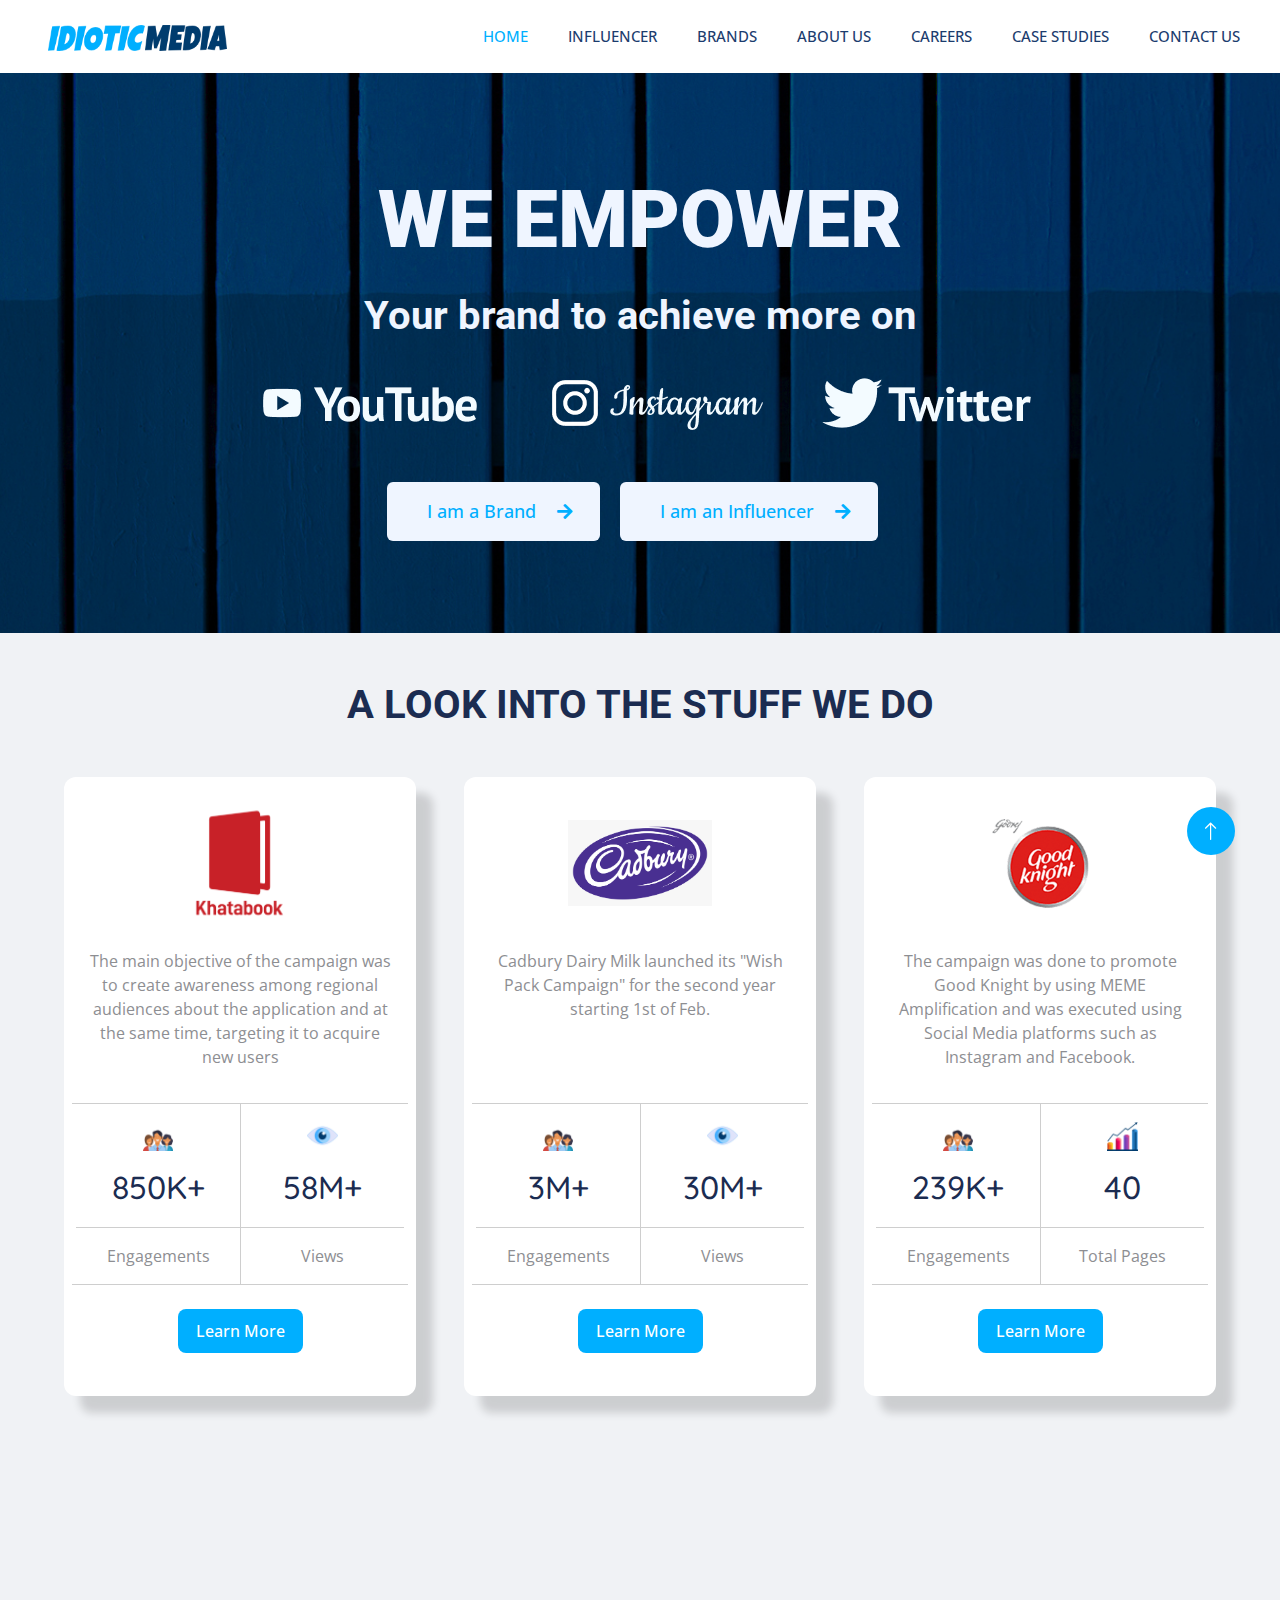
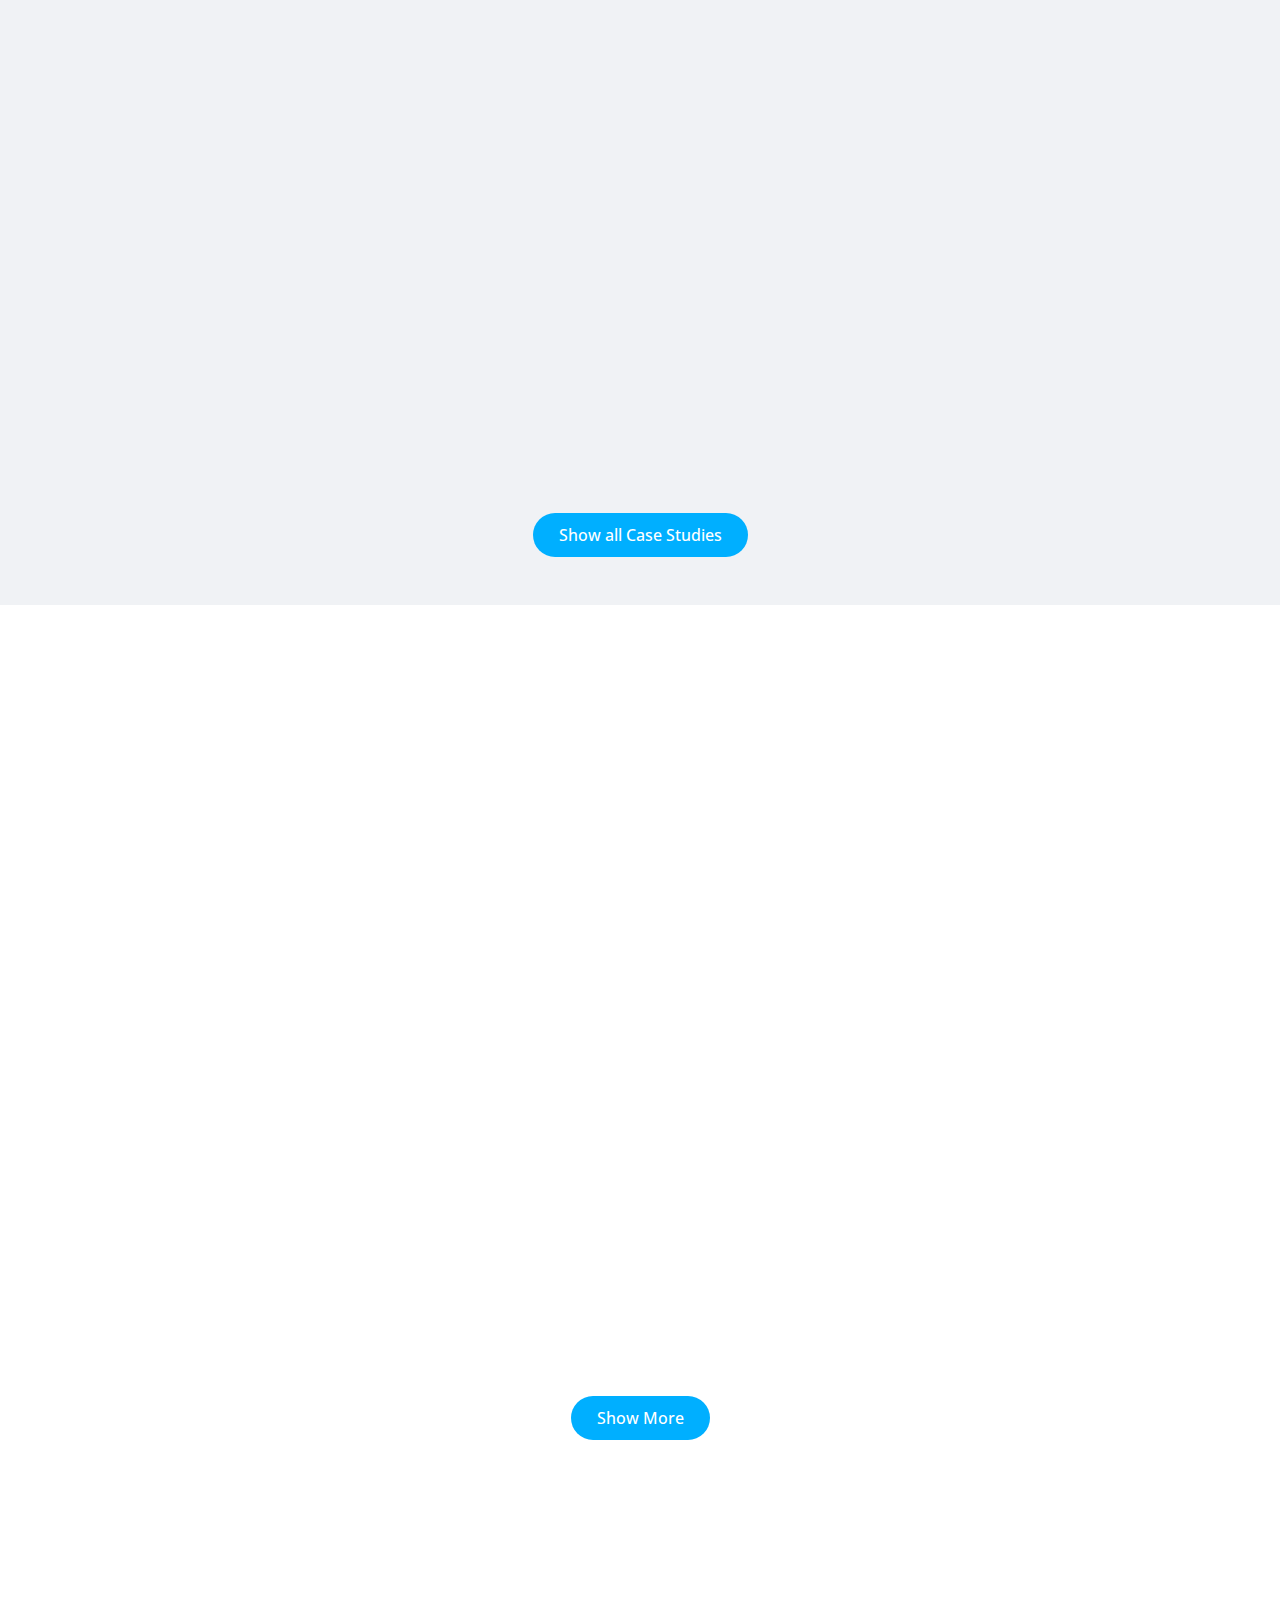
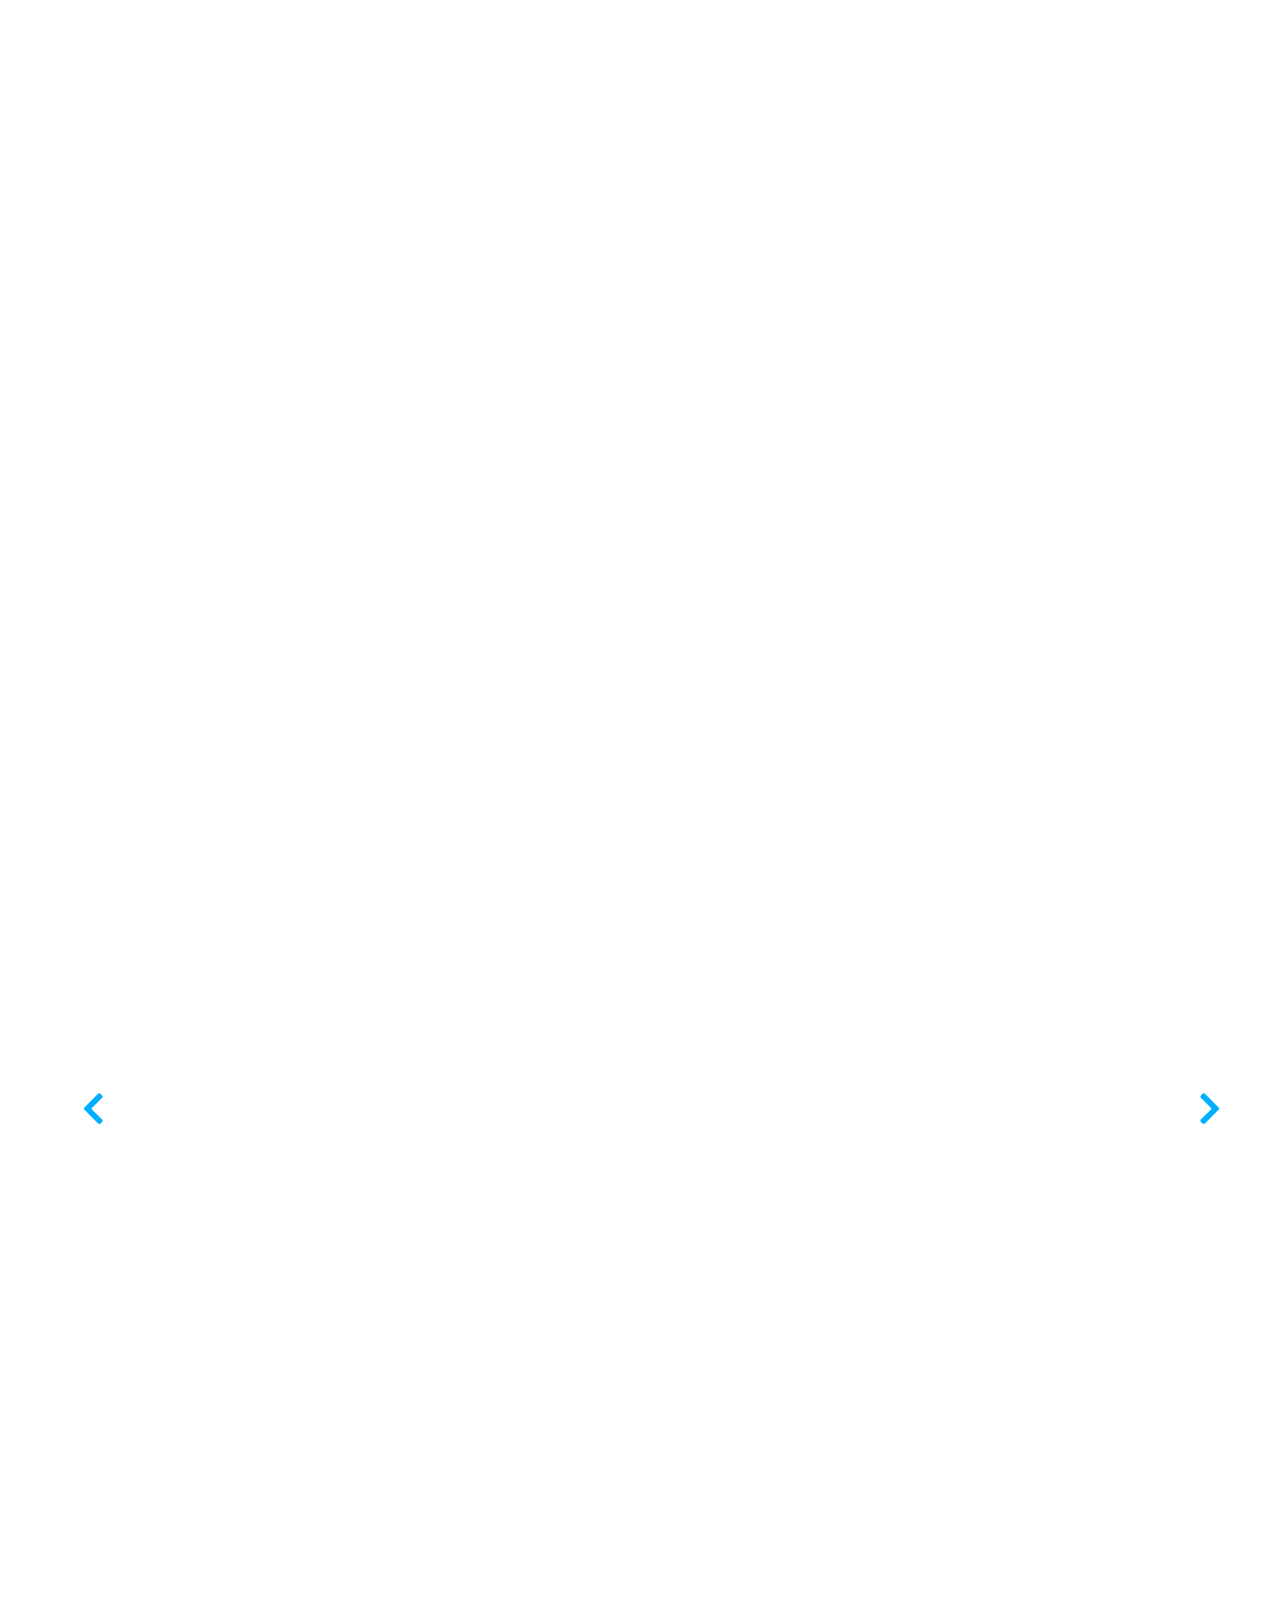
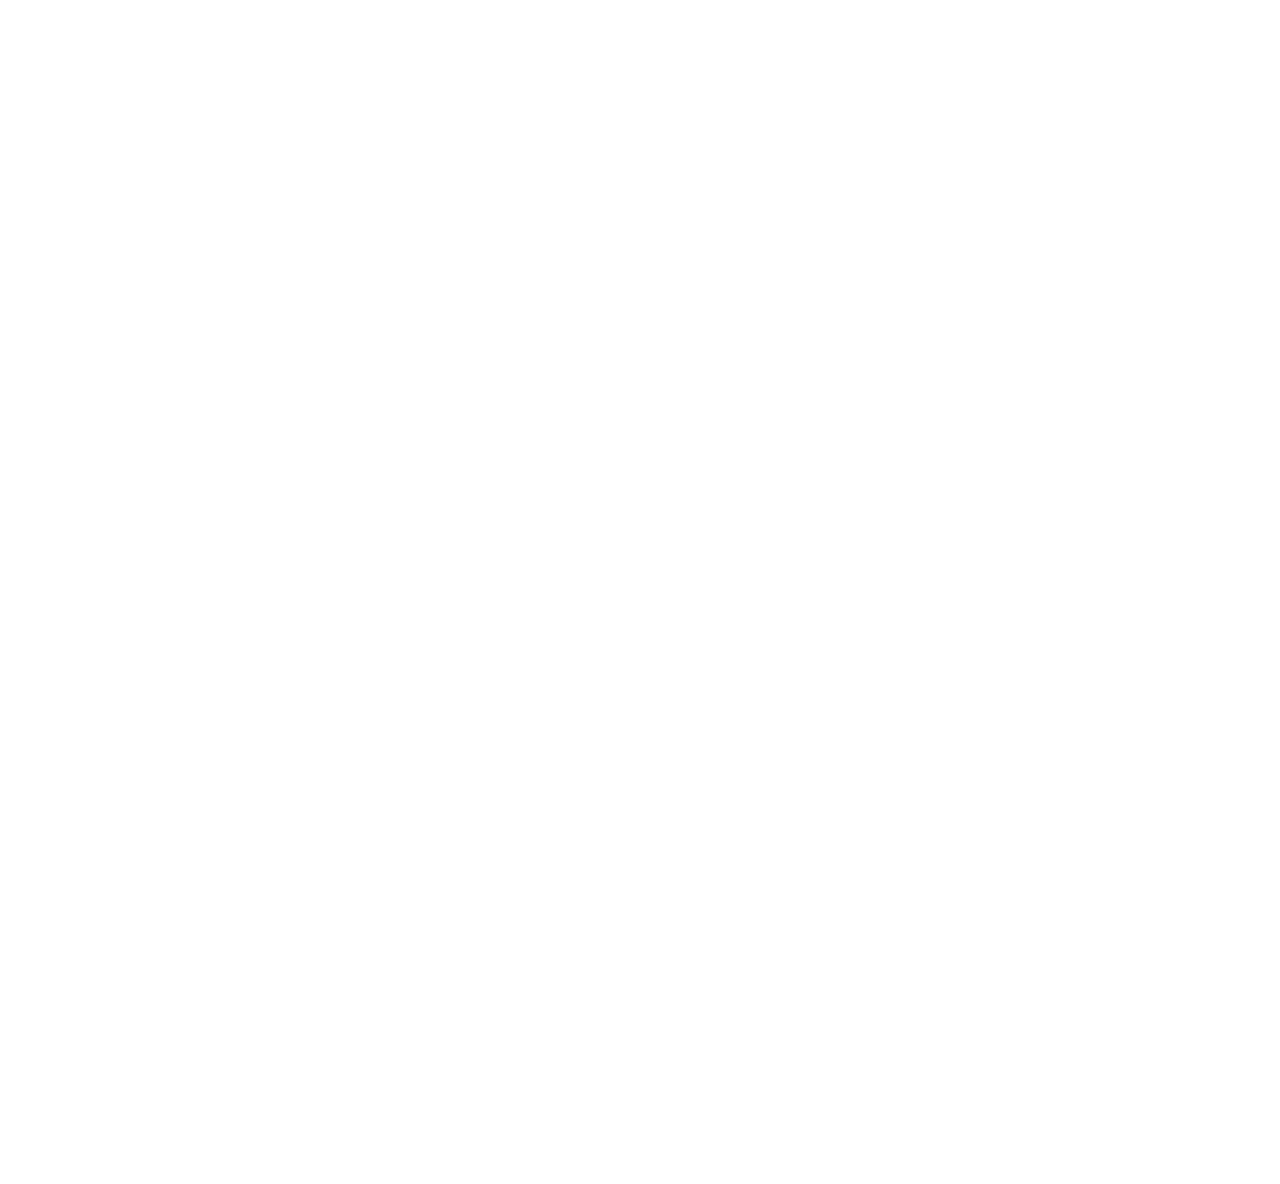
<file: index.html>
<!DOCTYPE html>
<html lang="en">

<head>
    <meta charset="utf-8">
    <title>Idiotic Media</title>
    <meta content="width=device-width, initial-scale=1.0" name="viewport">
    <meta content="" name="keywords">
    <meta content="" name="description">
    
    <!-- Favicon -->
    <link href="img/logo/title-icon.png" rel="icon">
    
    <!-- Google Web Fonts -->
    <link rel="preconnect" href="https://fonts.googleapis.com">
    <link rel="preconnect" href="https://fonts.gstatic.com" crossorigin>
    <link href="https://fonts.googleapis.com/css2?family=Open+Sans:wght@400;500&family=Roboto:wght@500;700;900&display=swap" rel="stylesheet"> 
    <link rel="preconnect" href="https://fonts.gstatic.com" crossorigin>
    <link href="https://fonts.googleapis.com/css2?family=Quicksand:wght@500&display=swap" rel="stylesheet">
    
    <!-- Icon Font Stylesheet -->
    <link href="https://cdnjs.cloudflare.com/ajax/libs/font-awesome/5.10.0/css/all.min.css" rel="stylesheet">
    <link href="https://cdn.jsdelivr.net/npm/bootstrap-icons@1.4.1/font/bootstrap-icons.css" rel="stylesheet">
    
    <!-- Libraries Stylesheet -->
    <link href="lib/animate/animate.min.css" rel="stylesheet">
    <link href="lib/owlcarousel/assets/owl.carousel.min.css" rel="stylesheet">
    <link href="lib/tempusdominus/css/tempusdominus-bootstrap-4.min.css" rel="stylesheet" />
    <link href="lib/slick/slick.css" rel="stylesheet" type="text/css" />
    <link href="lib/slick/slick-theme.css" type="text/css" />
    
    <!-- Customized Bootstrap Stylesheet -->
    <link href="css/bootstrap.min.css" rel="stylesheet">
    
    <!-- Template Stylesheet -->
    <link href="css/style.css" rel="stylesheet">
</head>

<body>
    <!-- Spinner Start -->
    <div id="spinner" class="show bg-white position-fixed translate-middle w-100 vh-100 top-50 start-50 d-flex align-items-center justify-content-center">
        <div class="spinner-grow text-primary" style="width: 3rem; height: 3rem;" role="status">
            <span class="sr-only">Loading...</span>
        </div>
    </div>
    <!-- Spinner End -->
    
    <!-- Navbar Start -->
    <nav class="navbar navbar-expand-lg bg-white navbar-light sticky-top py-3 py-lg-0 wow fadeIn" data-wow-delay="0.1s">
        <div class="d-flex flex-nowrap w-100">
            <a href="index.html" class="navbar-brand ps-4 px-lg-5">
                <img src="./img/logo/idiotic.png">
            </a>
            <button type="button" class="navbar-toggler ms-auto me-4" data-bs-toggle="collapse" data-bs-target="#navbarCollapse">
                <span class="navbar-toggler-icon"></span>
            </button>
        </div>
        <div class="collapse navbar-collapse" id="navbarCollapse">
            <div class="navbar-nav ms-auto p-4 p-lg-0">
                <a href="index.html" class="nav-item nav-link active">home</a>
                <a href="influencer.html" class="nav-item nav-link">influencer</a>
                <a href="brands.html" class="nav-item nav-link">brands</a>
                <a href="aboutus.html" class="nav-item nav-link">about us</a>
                <a href="careers.html" class="nav-item nav-link">careers</a>
                <a href="case-studies.html" class="nav-item nav-link">case studies</a>
                <a href="contact.html" class="nav-item nav-link">contact us</a>
            </div>
        </div>
    </nav>
    <!-- Navbar End -->
    
    
    <!-- Header Start -->
    <div class="container-fluid header wow fadeIn p-0" data-wow-delay="0.1s">
        <div class="container text-center">
            <h1 class="display-1 text-light text-uppercase wow fadeInUp my-4" data-wow-delay="0.2s">
                we empower
            </h1>
            <h3 class="text-light wow fadeInUp my-4 fs-banner" data-wow-delay="0.3s">
                Your brand to achieve more on 
            </h3>
            <div class="text-light my-4">
                <img src="./img/banner/youtube.png" class="img-responsive wow fadeIn me-lg-5" data-wow-delay="0.5s">
                <img src="./img/banner/instagram.png" class="img-responsive wow fadeIn me-lg-5" data-wow-delay="0.5s">
                <img src="./img/banner/twitter.png" class="img-responsive wow fadeIn" data-wow-delay="0.5s">
            </div>
            <div class="banner-buttons py-3">
                <a href="contact.html" class="banner-btn btn-light mb-sm-0 mb-3">
                    I am a Brand
                    <i class="fas fa-arrow-right ms-3"></i>
                </a>
                <a href="contact.html" class="banner-btn btn-light">
                    I am an Influencer
                    <i class="fas fa-arrow-right ms-3"></i>
                </a>
            </div>
        </div>
    </div>
    <!-- Header End -->
    
    <!-- Case Studies Showcase -->
    <div class="container-fluid bground-light py-5">
        <div class="wow fadeIn mx-md-4 mb-5 text-center" data-wow-delay="0.1s">
            <!-- <p class="d-inline-block border rounded-pill py-1 px-4">Case Studies</p> -->
            <h1 class="text-uppercase mb-5">a look into the stuff we do</h1>
        </div>
        <div class="brands-showcase d-flex flex-wrap justify-content-center gap-5 mb-5">
            <div class="case-study-card-container wow fadeInUp" data-wow-delay="0.3s">
                <!-- logo -->
                <div class="brand-img-container mx-auto mb-3">
                    <img src="./img/brands/like.png" alt="" class="img-fluid">
                </div>
                <!-- objective -->
                <div class="brand-objective-container mb-4 px-3">
                    <p class="text-center mb-0">
                        The main objective of the campaign was to create awareness among regional audiences about the application and at the same time, targeting it to acquire new users
                    </p>
                </div>
                <!-- insights -->
                <div class="brands-insights-container px-3 mb-4">
                    <div class="row text-center align-items-center bottom-border">
                        <div class="col-6 py-3">
                            <img src="./img/icons/man.png" class="brand-card-icon">
                            <p class="impressions-value-txt text-dark mb-0">850K+</p>
                        </div>
                        <div class="col-6 py-3 left-border">
                            <img src="./img/icons/view.png" class="brand-card-icon">
                            <p class="impressions-value-txt text-dark mb-0">58M+</p>
                        </div>
                    </div>
                    <div class="row text-center align-items-center">
                        <div class="col-6 py-3">
                            <p class="mb-0 brand-card-txt">Engagements</p>
                        </div>
                        <div class="col-6 py-3 left-border">
                            <p class="mb-0 brand-card-txt">Views</p>
                        </div>
                    </div>
                </div>
                <!-- button -->
                <div class="text-center">
                    <a href="" class="btn btn-primary-bg rounded-1 py-2 px-3" data-bs-target="#casestudyDetailModal" data-bs-toggle="modal">Learn More</a>
                </div>
            </div>
            <div class="case-study-card-container wow fadeInUp" data-wow-delay="0.3s">
                <!-- logo -->
                <div class="brand-img-container mx-auto mb-3">
                    <img src="./img/brands/cadbury.png" alt="" class="img-fluid">
                </div>
                <!-- objective -->
                <div class="brand-objective-container mb-4 px-3">
                    <p class="text-center mb-0">
                        Cadbury Dairy Milk launched its "Wish Pack Campaign" for the second year starting 1st of Feb.
                    </p>
                </div>
                <!-- insights -->
                <div class="brands-insights-container px-3 mb-4">
                    <div class="row text-center align-items-center bottom-border">
                        <div class="col-6 py-3">
                            <img src="./img/icons/man.png" class="brand-card-icon">
                            <p class="impressions-value-txt text-dark mb-0">3M+</p>
                        </div>
                        <div class="col-6 py-3 left-border">
                            <img src="./img/icons/view.png" class="brand-card-icon">
                            <p class="impressions-value-txt text-dark mb-0">30M+</p>
                        </div>
                    </div>
                    <div class="row text-center align-items-center">
                        <div class="col-6 py-3">
                            <p class="mb-0 brand-card-txt">Engagements</p>
                        </div>
                        <div class="col-6 py-3 left-border">
                            <p class="mb-0 brand-card-txt">Views</p>
                        </div>
                    </div>
                </div>
                <!-- button -->
                <div class="text-center">
                    <a href="" class="btn btn-primary-bg rounded-1 py-2 px-3" data-bs-target="#casestudyDetailModal" data-bs-toggle="modal">Learn More</a>
                </div>
            </div>
            <div class="case-study-card-container wow fadeInUp" data-wow-delay="0.3s">
                <!-- logo -->
                <div class="brand-img-container mx-auto mb-3">
                    <img src="./img/brands/goodknight.png" alt="" class="img-fluid">
                </div>
                <!-- objective -->
                <div class="brand-objective-container mb-4 px-3">
                    <p class="text-center mb-0">
                        The campaign was done to promote Good Knight by using MEME Amplification and was executed using Social Media platforms such as Instagram and Facebook.
                    </p>
                </div>
                <!-- insights -->
                <div class="brands-insights-container px-3 mb-4">
                    <div class="row text-center align-items-center bottom-border">
                        <div class="col-6 py-3">
                            <img src="./img/icons/man.png" class="brand-card-icon">
                            <p class="impressions-value-txt text-dark mb-0">239K+</p>
                        </div>
                        <div class="col-6 py-3 left-border">
                            <img src="./img/icons/stats.png" class="brand-card-icon">
                            <p class="impressions-value-txt text-dark mb-0">40</p>
                        </div>
                    </div>
                    <div class="row text-center align-items-center">
                        <div class="col-6 py-3">
                            <p class="mb-0 brand-card-txt">Engagements</p>
                        </div>
                        <div class="col-6 py-3 left-border">
                            <p class="mb-0 brand-card-txt">Total Pages</p>
                        </div>
                    </div>
                </div>
                <!-- button -->
                <div class="text-center">
                    <a href="" class="btn btn-primary-bg rounded-1 py-2 px-3" data-bs-target="#casestudyDetailModal" data-bs-toggle="modal">Learn More</a>
                </div>
            </div>
            <div class="case-study-card-container wow fadeInUp" data-wow-delay="0.4s">
                <!-- logo -->
                <div class="brand-img-container mx-auto mb-3">
                    <img src="./img/brands/storytel.png" alt="" class="img-fluid">
                </div>
                <!-- objective -->
                <div class="brand-objective-container mb-4 px-3">
                    <p class="text-center mb-0">
                        The campaign was executed on Instagram using 30 Meme handles and a total of 100+ Memes were posted to promote Storytel's audiobooks collection.
                    </p>
                </div>
                <!-- insights -->
                <div class="brands-insights-container px-3 mb-4">
                    <div class="row text-center align-items-center bottom-border">
                        <div class="col-6 py-3">
                            <img src="./img/icons/man.png" class="brand-card-icon">
                            <p class="impressions-value-txt text-dark mb-0">500K+</p>
                        </div>
                        <div class="col-6 py-3 left-border">
                            <img src="./img/icons/stats.png" class="brand-card-icon">
                            <p class="impressions-value-txt text-dark mb-0">30</p>
                        </div>
                    </div>
                    <div class="row text-center align-items-center">
                        <div class="col-6 py-3">
                            <p class="mb-0 brand-card-txt">Engagements</p>
                        </div>
                        <div class="col-6 py-3 left-border">
                            <p class="mb-0 brand-card-txt">Total Pages</p>
                        </div>
                    </div>
                </div>
                <!-- button -->
                <div class="text-center mb-5">
                    <a href="" class="btn btn-primary-bg rounded-1 py-2 px-3" data-bs-target="#casestudyDetailModal" data-bs-toggle="modal">Learn More</a>
                </div>
            </div>
            <div class="case-study-card-container wow fadeInUp" data-wow-delay="0.3s">
                <!-- logo -->
                <div class="brand-img-container mx-auto mb-3">
                    <img src="./img/brands/helo.png" alt="" class="img-fluid">
                </div>
                <!-- objective -->
                <div class="brand-objective-container mb-4 px-3">
                    <p class="text-center mb-0">
                        Content for S Level Celebs, Food & Humour on Helo were provided, following which 
                        the content pieces were curated with additional text and a CTA.
                    </p>
                </div>
                <!-- insights -->
                <div class="brands-insights-container px-3 mb-4">
                    <div class="row text-center align-items-center bottom-border">
                        <div class="col-6 py-3">
                            <img src="./img/icons/man.png" class="brand-card-icon">
                            <p class="impressions-value-txt text-dark mb-0">3.5M+</p>
                        </div>
                        <div class="col-6 py-3 left-border">
                            <img src="./img/icons/view.png" class="brand-card-icon">
                            <p class="impressions-value-txt text-dark mb-0">112M+</p>
                        </div>
                    </div>
                    <div class="row text-center align-items-center">
                        <div class="col-6 py-3">
                            <p class="mb-0 brand-card-txt">Engagements</p>
                        </div>
                        <div class="col-6 py-3 left-border">
                            <p class="mb-0 brand-card-txt">Views</p>
                        </div>
                    </div>
                </div>
                <!-- button -->
                <div class="text-center">
                    <a href="" class="btn btn-primary-bg rounded-1 py-2 px-3" data-bs-target="#casestudyDetailModal" data-bs-toggle="modal">Learn More</a>
                </div>
            </div>
            <div class="case-study-card-container wow fadeInUp" data-wow-delay="0.3s">
                <!-- logo -->
                <div class="brand-img-container mx-auto mb-3">
                    <img src="./img/brands/dineout.png" alt="" class="img-fluid">
                </div>
                <!-- objective -->
                <div class="brand-objective-container mb-4 px-3">
                    <p class="text-center mb-0">
                        The objective of the campaign was to bring to light #FEARNOBILL through 
                        exemplary songs and prominent film dialogues.
                    </p>
                </div>
                <!-- insights -->
                <div class="brands-insights-container px-3 mb-4">
                    <div class="row text-center align-items-center bottom-border">
                        <div class="col-6 py-3">
                            <img src="./img/icons/man.png" class="brand-card-icon">
                            <p class="impressions-value-txt text-dark mb-0">700K+</p>
                        </div>
                        <div class="col-6 py-3 left-border">
                            <img src="./img/icons/stats.png" class="brand-card-icon">
                            <p class="impressions-value-txt text-dark mb-0">50</p>
                        </div>
                    </div>
                    <div class="row text-center align-items-center">
                        <div class="col-6 py-3">
                            <p class="mb-0 brand-card-txt">Engagements</p>
                        </div>
                        <div class="col-6 py-3 left-border">
                            <p class="mb-0 brand-card-txt">Total Pages</p>
                        </div>
                    </div>
                </div>
                <!-- button -->
                <div class="text-center">
                    <a href="" class="btn btn-primary-bg rounded-1 py-2 px-3" data-bs-target="#casestudyDetailModal" data-bs-toggle="modal">Learn More</a>
                </div>
            </div>
        </div>
        <div class="text-center">
            <a class="btn btn-primary-bg rounded-pill py-2 px-4 mt-3" href="">Show all Case Studies</a>
        </div>
    </div>
    <!-- Case Studies Showcase End -->
    
    <!-- Brands Showcase Start -->
    <div class="container-xxl py-5">
        <div class="wow fadeIn mx-md-4 text-center" data-wow-delay="0.1s">
            <!-- <p class="d-inline-block border rounded-pill py-1 px-4">Our Work</p> -->
            <h1 class="text-uppercase mb-4">who we work with</h1>
            <p>We don't work for Brands, We work with them</p>
        </div>
        <div class="container">
            <div class="row">
                <!-- first six brands -->
                <div class="col-6 col-sm-4 col-md-2 brand-image-container wow fadeIn" data-wow-delay="0.2s">
                    <img src="./img/brands/airtel.jpg" alt=""/>
                </div>
                <div class="col-6 col-sm-4 col-md-2 brand-image-container wow fadeIn" data-wow-delay="0.2s">
                    <img src="./img/brands/bingo.png" alt=""/>
                </div>
                <div class="col-6 col-sm-4 col-md-2 brand-image-container wow fadeIn" data-wow-delay="0.2s">
                    <img src="./img/brands/bulbultv.png" alt=""/>
                </div>
                <div class="col-6 col-sm-4 col-md-2 brand-image-container wow fadeIn" data-wow-delay="0.2s">
                    <img src="./img/brands/burgerking.png" alt=""/>
                </div>
                <div class="col-6 col-sm-4 col-md-2 brand-image-container wow fadeIn" data-wow-delay="0.2s">
                    <img src="./img/brands/etmoney.png" alt=""/>
                </div>
                <div class="col-6 col-sm-4 col-md-2 brand-image-container wow fadeIn" data-wow-delay="0.2s">
                    <img src="./img/brands/dominos.png" alt=""/>
                </div>
                
                <!-- second six brands -->
                <div class="col-6 col-sm-4 col-md-2 brand-image-container wow fadeIn" data-wow-delay="0.3s">
                    <img src="./img/brands/sharechat.png" alt=""/>
                </div>
                <div class="col-6 col-sm-4 col-md-2 brand-image-container wow fadeIn" data-wow-delay="0.3s">
                    <img src="./img/brands/flipkart.png" alt=""/>
                </div>
                <div class="col-6 col-sm-4 col-md-2 brand-image-container wow fadeIn" data-wow-delay="0.3s">
                    <img src="./img/brands/fox.png" alt=""/>
                </div>
                <div class="col-6 col-sm-4 col-md-2 brand-image-container wow fadeIn" data-wow-delay="0.3s">
                    <img src="./img/brands/goibibo.png" alt=""/>
                </div>
                <div class="col-6 col-sm-4 col-md-2 brand-image-container wow fadeIn" data-wow-delay="0.3s">
                    <img src="./img/brands/goodknight.png" alt=""/>
                </div>
                <div class="col-6 col-sm-4 col-md-2 brand-image-container wow fadeIn" data-wow-delay="0.3s">
                    <img src="./img/brands/hotstar.png" alt=""/>
                </div>
                
                <!-- third six brands -->
                <div class="col-6 col-sm-4 col-md-2 brand-image-container wow fadeIn" data-wow-delay="0.4s">
                    <img src="./img/brands/imperialblue.png" alt=""/>
                </div>
                <div class="col-6 col-sm-4 col-md-2 brand-image-container wow fadeIn" data-wow-delay="0.4s">
                    <img src="./img/brands/like.png" alt=""/>
                </div>
                <div class="col-6 col-sm-4 col-md-2 brand-image-container wow fadeIn" data-wow-delay="0.4s">
                    <img src="./img/brands/mpl.png" alt=""/>
                </div>
                <div class="col-6 col-sm-4 col-md-2 brand-image-container wow fadeIn" data-wow-delay="0.4s">
                    <img src="./img/brands/mtndew.png" alt=""/>
                </div>
                <div class="col-6 col-sm-4 col-md-2 brand-image-container wow fadeIn" data-wow-delay="0.4s">
                    <img src="./img/brands/mad4music.png" alt=""/>
                </div>
                <div class="col-6 col-sm-4 col-md-2 brand-image-container wow fadeIn" data-wow-delay="0.4s">
                    <img src="./img/brands/paytm.png" alt=""/>
                </div>
            </div>
            <div class="text-center">
                <a class="btn btn-primary-bg rounded-pill py-2 px-4 mt-3" href="">Show More</a>
            </div>
        </div>
    </div>
    <!-- Brands Showcase End -->
    
    <!-- Service Start -->
    <div class="container-xxl py-5">
        <div class="container">
            <div class="mb-5 wow fadeInUp text-center" data-wow-delay="0.1s">
                <!-- <p class="d-inline-block border rounded-pill py-1 px-4">Our Process</p> -->
                <h1 class="text-uppercase">how we get things done</h1>
            </div>
            <div class="row g-4">
                <div class="col-lg-4 col-md-6 wow fadeInUp" data-wow-delay="0.2s">
                    <div class="work-done-card-container">
                        <i class="fas fa-compact-disc fs-banner fc-primary work-done-card-icon"></i>
                        <!-- <div class="work-done-img-container">
                            <img src="./img/process/1.png">
                        </div> -->
                        <p class="text-uppercase work-done-card-title">media</p>
                        <p class="work-done-card-content">Scaling impact of your brand's ads across Top Channels and shows on YouTube.</p>
                    </div>
                </div>
                <div class="col-lg-4 col-md-6 wow fadeInUp" data-wow-delay="0.2s">
                    <div class="work-done-card-container">
                        <i class="fas fa-bullhorn fs-banner fc-primary work-done-card-icon"></i>
                        <!-- <div class="work-done-img-container">
                            <img src="./img/process/2.png">
                        </div> -->
                        <p class="text-uppercase work-done-card-title">branded campaigns</p>
                        <p class="work-done-card-content">Collaborations achieving award winning results and exceeding expectations.</p>
                    </div>
                </div>
                <div class="col-lg-4 col-md-6 wow fadeInUp" data-wow-delay="0.2s">
                    <div class="work-done-card-container">
                        <i class="fas fa-laptop-code fs-banner fc-primary work-done-card-icon"></i>
                        <!-- <div class="work-done-img-container">
                            <img src="./img/process/3.png">
                        </div> -->
                        <p class="text-uppercase work-done-card-title">Digital Production</p>
                        <p class="work-done-card-content">A killer Production team capable of producing 6-second spots to a premium series.</p>
                    </div>
                </div>
                <div class="col-lg-4 col-md-6 wow fadeInUp" data-wow-delay="0.4s">
                    <div class="work-done-card-container">
                        <i class="fas fa-search-dollar fs-banner fc-primary work-done-card-icon"></i>
                        <!-- <div class="work-done-img-container">
                            <img src="./img/process/4.png">
                        </div> -->
                        <p class="text-uppercase work-done-card-title">Influencer Strategy</p>
                        <p class="work-done-card-content">Boosting your brand's message through a tight knit network of creators with a massive worldwide reach.</p>
                    </div>
                </div>
                <div class="col-lg-4 col-md-6 wow fadeInUp" data-wow-delay="0.4s">
                    <div class="work-done-card-container">
                        <i class="fas fa-chart-line fs-banner fc-primary work-done-card-icon"></i>
                        <!-- <div class="work-done-img-container">
                            <img src="./img/process/5.png">
                        </div> -->
                        <p class="text-uppercase work-done-card-title">Reporting & Analysis</p>
                        <p class="work-done-card-content">Our team delivers customized Recap Reports containing all the relevant data and analytics you need.</p>
                    </div>
                </div>
            </div>
        </div>
    </div>
    <!-- Service End -->
    
    <!-- Team Start -->
    <div class="container-xxl py-5">
        <div class="container">
            <div class="mb-5 wow fadeInUp mx-auto" data-wow-delay="0.1s" style="max-width: 600px;">
                <!-- <p class="d-inline-block border rounded-pill py-1 px-4">Influencers</p> -->
                <h1 class="text-uppercase">Our Experience Influencers</h1>
            </div>
            <div class="row g-4 influencers-showcase">
                <div class="col-lg-3 col-md-6 wow fadeInUp" data-wow-delay="0.2s">
                    <div class="team-item position-relative rounded overflow-hidden">
                        <div class="overflow-hidden influencer-card-image-container">
                            <img src="img/influencers/circle1.jpeg" alt="">
                        </div>
                        <div class="team-text text-center px-4 py-3">
                            <p class="text-dark">Influencer Name</p>
                            <p class="fs-small"><a href="">influencer.name</a></p>
                            <p class="fs-small">Mumbai, India</p>
                            <div class="row align-items-start">
                                <div class="col-4">
                                    <p>182.9m
                                        <br/>
                                        <span class="fs-small">Followers</span>
                                    </p>
                                </div>
                                <div class="col-4">
                                    <p>22.9m
                                        <br/>
                                        <span class="fs-small">Average Views</span>
                                    </p>
                                </div>
                                <div class="col-4">
                                    <p>3.5m
                                        <br/>
                                        <span class="fs-small">Average Likes</span>
                                    </p>
                                </div>
                            </div>
                            <p class="d-inline-block border rounded-pill py-1 px-3 fs-small fw-bold">
                                Actress
                            </p>
                        </div>
                        <div class="d-grid">
                            <a class="btn btn-primary-bg rounded-0 py-3" data-bs-toggle="modal" data-bs-target="#connectFormModal">Connect</a>
                        </div>
                    </div>
                </div>
                <div class="col-lg-3 col-md-6 wow fadeInUp" data-wow-delay="0.2s">
                    <div class="team-item position-relative rounded overflow-hidden">
                        <div class="overflow-hidden influencer-card-image-container">
                            <img src="img/influencers/circle2.jpeg" alt="">
                        </div>
                        <div class="team-text text-center px-4 py-3">
                            <p class="text-dark">Influencer Name</p>
                            <p class="fs-small"><a href="">influencer.name</a></p>
                            <p class="fs-small">Mumbai, India</p>
                            <div class="row align-items-start">
                                <div class="col-4">
                                    <p>58.1m
                                        <br/>
                                        <span class="fs-small">Followers</span>
                                    </p>
                                </div>
                                <div class="col-4">
                                    <p>6m
                                        <br/>
                                        <span class="fs-small">Average Views</span>
                                    </p>
                                </div>
                                <div class="col-4">
                                    <p>1.2m
                                        <br/>
                                        <span class="fs-small">Average Likes</span>
                                    </p>
                                </div>
                            </div>
                            <p class="d-inline-block border rounded-pill py-1 px-3 fs-small fw-bold">
                                Singer
                            </p>
                        </div>
                        <div class="d-grid">
                            <a class="btn btn-primary-bg rounded-0 py-3" data-bs-toggle="modal" data-bs-target="#connectFormModal">Connect</a>
                        </div>
                    </div>
                </div>
                <div class="col-lg-3 col-md-6 wow fadeInUp" data-wow-delay="0.2s">
                    <div class="team-item position-relative rounded overflow-hidden">
                        <div class="overflow-hidden influencer-card-image-container">
                            <img src="img/influencers/circle3.jpeg" alt="">
                        </div>
                        <div class="team-text text-center px-4 py-3">
                            <p class="text-dark">Influencer Name</p>
                            <p class="fs-small"><a href="">influencer.name</a></p>
                            <p class="fs-small">Delhi, India</p>
                            <div class="row align-items-start">
                                <div class="col-4">
                                    <p>67.9m
                                        <br/>
                                        <span class="fs-small">Followers</span>
                                    </p>
                                </div>
                                <div class="col-4">
                                    <p>9.4m
                                        <br/>
                                        <span class="fs-small">Average Views</span>
                                    </p>
                                </div>
                                <div class="col-4">
                                    <p>807.9k
                                        <br/>
                                        <span class="fs-small">Average Likes</span>
                                    </p>
                                </div>
                            </div>
                            <p class="d-inline-block border rounded-pill py-1 px-3 fs-small fw-bold">
                                Sports
                            </p>
                        </div>
                        <div class="d-grid">
                            <a class="btn btn-primary-bg rounded-0 py-3" data-bs-toggle="modal" data-bs-target="#connectFormModal">Connect</a>
                        </div>
                    </div>
                </div>
                <div class="col-lg-3 col-md-6 wow fadeInUp" data-wow-delay="0.2s">
                    <div class="team-item position-relative rounded overflow-hidden">
                        <div class="overflow-hidden influencer-card-image-container">
                            <img src="img/influencers/circle4.jpeg" alt="">
                        </div>
                        <div class="team-text text-center px-4 py-3">
                            <p class="text-dark">Influencer Name</p>
                            <p class="fs-small"><a href="">influencer.name</a></p>
                            <p class="fs-small">Chennai, India</p>
                            <div class="row align-items-start">
                                <div class="col-4">
                                    <p>50.7m
                                        <br/>
                                        <span class="fs-small">Followers</span>
                                    </p>
                                </div>
                                <div class="col-4">
                                    <p>1.7m
                                        <br/>
                                        <span class="fs-small">Average Views</span>
                                    </p>
                                </div>
                                <div class="col-4">
                                    <p>408.3k
                                        <br/>
                                        <span class="fs-small">Average Likes</span>
                                    </p>
                                </div>
                            </div>
                            <p class="d-inline-block border rounded-pill py-1 px-3 fs-small fw-bold">
                                Model
                            </p>
                        </div>
                        <div class="d-grid">
                            <a class="btn btn-primary-bg rounded-0 py-3" data-bs-toggle="modal" data-bs-target="#connectFormModal">Connect</a>
                        </div>
                    </div>
                </div>
                <div class="col-lg-3 col-md-6 wow fadeInUp" data-wow-delay="0.2s">
                    <div class="team-item position-relative rounded overflow-hidden">
                        <div class="overflow-hidden influencer-card-image-container">
                            <img src="img/influencers/ayu.jpeg" alt="">
                        </div>
                        <div class="team-text text-center px-4 py-3">
                            <p class="text-dark">Influencer Name</p>
                            <p class="fs-small"><a href="">influencer.name</a></p>
                            <p class="fs-small">Chennai, India</p>
                            <div class="row align-items-start">
                                <div class="col-4">
                                    <p>50.7m
                                        <br/>
                                        <span class="fs-small">Followers</span>
                                    </p>
                                </div>
                                <div class="col-4">
                                    <p>1.7m
                                        <br/>
                                        <span class="fs-small">Average Views</span>
                                    </p>
                                </div>
                                <div class="col-4">
                                    <p>408.3k
                                        <br/>
                                        <span class="fs-small">Average Likes</span>
                                    </p>
                                </div>
                            </div>
                            <p class="d-inline-block border rounded-pill py-1 px-3 fs-small fw-bold">
                                Model
                            </p>
                        </div>
                        <div class="d-grid">
                            <a class="btn btn-primary-bg rounded-0 py-3" data-bs-toggle="modal" data-bs-target="#connectFormModal">Connect</a>
                        </div>
                    </div>
                </div>
                <div class="col-lg-3 col-md-6 wow fadeInUp" data-wow-delay="0.2s">
                    <div class="team-item position-relative rounded overflow-hidden">
                        <div class="overflow-hidden influencer-card-image-container">
                            <img src="img/influencers/dancer.jpg" alt="">
                        </div>
                        <div class="team-text text-center px-4 py-3">
                            <p class="text-dark">Influencer Name</p>
                            <p class="fs-small"><a href="">influencer.name</a></p>
                            <p class="fs-small">Chennai, India</p>
                            <div class="row align-items-start">
                                <div class="col-4">
                                    <p>50.7m
                                        <br/>
                                        <span class="fs-small">Followers</span>
                                    </p>
                                </div>
                                <div class="col-4">
                                    <p>1.7m
                                        <br/>
                                        <span class="fs-small">Average Views</span>
                                    </p>
                                </div>
                                <div class="col-4">
                                    <p>408.3k
                                        <br/>
                                        <span class="fs-small">Average Likes</span>
                                    </p>
                                </div>
                            </div>
                            <p class="d-inline-block border rounded-pill py-1 px-3 fs-small fw-bold">
                                Model
                            </p>
                        </div>
                        <div class="d-grid">
                            <a class="btn btn-primary-bg rounded-0 py-3" data-bs-toggle="modal" data-bs-target="#connectFormModal">Connect</a>
                        </div>
                    </div>
                </div>
                <div class="col-lg-3 col-md-6 wow fadeInUp" data-wow-delay="0.2s">
                    <div class="team-item position-relative rounded overflow-hidden">
                        <div class="overflow-hidden influencer-card-image-container">
                            <img src="img/influencers/circle6.jpeg" alt="">
                        </div>
                        <div class="team-text text-center px-4 py-3">
                            <p class="text-dark">Influencer Name</p>
                            <p class="fs-small"><a href="">influencer.name</a></p>
                            <p class="fs-small">Chennai, India</p>
                            <div class="row align-items-start">
                                <div class="col-4">
                                    <p>50.7m
                                        <br/>
                                        <span class="fs-small">Followers</span>
                                    </p>
                                </div>
                                <div class="col-4">
                                    <p>1.7m
                                        <br/>
                                        <span class="fs-small">Average Views</span>
                                    </p>
                                </div>
                                <div class="col-4">
                                    <p>408.3k
                                        <br/>
                                        <span class="fs-small">Average Likes</span>
                                    </p>
                                </div>
                            </div>
                            <p class="d-inline-block border rounded-pill py-1 px-3 fs-small fw-bold">
                                Model
                            </p>
                        </div>
                        <div class="d-grid">
                            <a class="btn btn-primary-bg rounded-0 py-3" data-bs-toggle="modal" data-bs-target="#connectFormModal">Connect</a>
                        </div>
                    </div>
                </div>
                <div class="col-lg-3 col-md-6 wow fadeInUp" data-wow-delay="0.2s">
                    <div class="team-item position-relative rounded overflow-hidden">
                        <div class="overflow-hidden influencer-card-image-container">
                            <img src="img/influencers/circle7.jpeg" alt="">
                        </div>
                        <div class="team-text text-center px-4 py-3">
                            <p class="text-dark">Influencer Name</p>
                            <p class="fs-small"><a href="">influencer.name</a></p>
                            <p class="fs-small">Chennai, India</p>
                            <div class="row align-items-start">
                                <div class="col-4">
                                    <p>50.7m
                                        <br/>
                                        <span class="fs-small">Followers</span>
                                    </p>
                                </div>
                                <div class="col-4">
                                    <p>1.7m
                                        <br/>
                                        <span class="fs-small">Average Views</span>
                                    </p>
                                </div>
                                <div class="col-4">
                                    <p>408.3k
                                        <br/>
                                        <span class="fs-small">Average Likes</span>
                                    </p>
                                </div>
                            </div>
                            <p class="d-inline-block border rounded-pill py-1 px-3 fs-small fw-bold">
                                Model
                            </p>
                        </div>
                        <div class="d-grid">
                            <a class="btn btn-primary-bg rounded-0 py-3" data-bs-toggle="modal" data-bs-target="#connectFormModal">Connect</a>
                        </div>
                    </div>
                </div>
            </div>
        </div>
    </div>
    
    <!-- Connect form in modal start -->
    <div class="modal fade" id="connectFormModal" tabindex="-1">
        <div class="modal-dialog modal-fullscreen">
            <div class="modal-content">
                <div class="modal-body p-0">
                    <!--form header-->
                    <div class="connect-form-header">
                        <div class="connect-form-profile">
                            <img src="./img/influencers/circle2.jpeg" alt="">
                            <div class="influencer-details">
                                <p class="text-light">Influencer Name</p>
                                <a href="" class="py-1 px-0 text-light text-decoration-underline">@influencer.name</a>
                            </div>
                        </div>
                        <a href="javascript:void(0)" class="close-btn-modal ms-auto" data-bs-dismiss="modal">
                            <i class="far fa-times-circle"></i>
                        </a>
                    </div>
                    <!-- social media icons of the influencer -->
                    <div class="social-media-icons">
                        <p class="btn">
                            <i class="fab fa-instagram fs-modal-connect-icons"></i>
                            <span class="fs-small">256.1k</span>
                        </p>
                        <p class="btn">
                            <i class="fab fa-facebook-f fs-modal-connect-icons"></i>
                            <span class="fs-small">58.1m</span>
                        </p>
                        <p class="btn">
                            <i class="fab fa-twitter fs-modal-connect-icons"></i>
                            <span class="fs-small">3.1m</span>
                        </p>
                    </div>
                    <!-- Signup Form -->
                    <div class="container">
                        <div class="px-5 py-3">
                            <p>Let's get to know you better! Spell out your exact requirement & campaign details. 
                            A clear brief with Idiotic Media is the recipe for a successful campaign</p>
                        </div>

                        <div class="signup-form-container px-5 py-3 mb-3">
                            <div class="signup-form-group mb-4">
                                <label for="fullName" class="signup-form-lbl">
                                    Name
                                    <span class="text-danger">*</span>
                                </label>
                                <input type="text" placeholder="provide your full name" class="signup-form-input" id="fullName">
                            </div>

                            <div class="d-flex flex-lg-row flex-column mb-4 gap-3">
                                <div class="signup-form-group flex-grow-1">
                                    <label for="emailAddress" class="signup-form-lbl">
                                        Your Email ID
                                        <span class="text-danger">*</span>
                                    </label>
                                    <input type="email" placeholder="provide your work email address" class="signup-form-input" id="emailAddress">
                                </div>
                                <div class="signup-form-group flex-grow-1">
                                    <label for="phoneNumber" class="signup-form-lbl">
                                        Your Phone Number
                                        <span class="text-danger">*</span>
                                    </label>
                                    <input type="tel" placeholder="provide your contact number" class="signup-form-input" id="phoneNumber">
                                </div>
                            </div>

                            <div class="mb-4">
                                <p class="mb-0 fs-small fw-bold">
                                    Campaign Delivarables
                                    <span class="text-danger">*</span>
                                </p>
                                <div class="d-flex flex-wrap justify-content-between gap-1">
                                    <div class="form-check">
                                        <input type="radio" class="form-check-input" name="campaign_deliverable" id="campaign_deliverable_1" value="option1" onchange="campaignDelivarableChecked();">
                                        <label class="form-check-label fs-small text-dark" for="campaign_deliverable_1">
                                            Social Media Post
                                        </label>
                                    </div>
                                    <div class="form-check">
                                        <input type="radio" class="form-check-input" name="campaign_deliverable" id="campaign_deliverable_2" value="option2" onchange="campaignDelivarableChecked();">
                                        <label class="form-check-label fs-small text-dark" for="campaign_deliverable_2">
                                            Content Re-share
                                        </label>
                                    </div>
                                    <div class="form-check">
                                        <input type="radio" class="form-check-input" name="campaign_deliverable" id="campaign_deliverable_3" value="option3" onchange="campaignDelivarableChecked();">
                                        <label class="form-check-label fs-small text-dark" for="campaign_deliverable_3">
                                            Offline Events
                                        </label>
                                    </div>
                                    <div class="form-check">
                                        <input type="radio" class="form-check-input" name="campaign_deliverable" id="campaign_deliverable_4" value="option4" onchange="campaignDelivarableChecked();">
                                        <label class="form-check-label fs-small text-dark" for="campaign_deliverable_4">
                                            Others
                                        </label>
                                    </div>
                                </div>
                            </div>

                            <div class="signup-form-group mb-4">
                                <label class="signup-form-lbl">
                                    Brief about the Campaign
                                    <span class="text-danger">*</span>
                                </label>
                                <textarea style="height: 6rem;" placeholder="" class="signup-form-input"  id="campaign_description"></textarea>
                            </div>

                            <div class="signup-form-group">
                                <a href="" class="btn btn-primary-bg rounded-0">Connect</a>
                            </div>
                        </div>
                    </div>
                </div>
            </div>
        </div>
    </div>
    <!-- Connect form in modal end -->
    
    <!-- Team End -->
    
    <!-- Appointment Start -->
    <div class="container-xxl py-5">
        <div class="container">
            <div class="row g-5">
                <div class="col-lg-6 wow fadeInUp" data-wow-delay="0.1s">
                    <!-- <p class="d-inline-block border rounded-pill py-1 px-4">Register</p> -->
                    <h1 class="mb-4">Create an account with us today!</h1>
                    <img src="./img/signup.svg" class="wow fadeIn img-fluid" data-wow-delay="0.2s"/>
                </div>
                <div class="bground-light col-lg-6 wow fadeInUp" data-wow-delay="0.5s">
                    <div class="rounded h-100 d-flex align-items-center py-5">
                        <form>
                            <div class="row g-3">
                                <div class="col-12 col-sm-6">
                                    <input type="text" class="form-control border-0" placeholder="Your Full Name" style="height: 55px;">
                                </div>
                                <div class="col-12 col-sm-6">
                                    <input type="email" class="form-control border-0" placeholder="Your Email" style="height: 55px;">
                                </div>
                                <div class="col-12 col-sm-6">
                                    <input type="text" class="form-control border-0" placeholder="Your Mobile" style="height: 55px;">
                                </div>
                                <div class="col-12 col-sm-6">
                                    <select id="form-mode" class="form-select border-0" style="height: 55px;" onchange="formModeSelected()">
                                        <option selected value="1">Brand</option>
                                        <option value="2">Influencer</option>
                                    </select>
                                </div>
                                <div class="col-12 d-none" id="influencer-channel-name">
                                    <input type="url" class="form-control border-0" placeholder="User/Channel Name" style="height: 55px;">
                                </div>
                                <div class="col-12 d-none" id="influencer-profile-link">
                                    <input type="url" class="form-control border-0" placeholder="Profile Link" style="height: 55px;">
                                </div>
                                <div class="col-12" id="brand-detail">
                                    <textarea class="form-control border-0" rows="5" placeholder="Message"></textarea>
                                </div>
                                <div class="col-12">
                                    <button class="btn btn-primary-bg w-100 py-3" type="submit">Register</button>
                                </div>
                            </div>
                        </form>
                    </div>
                </div>
            </div>
        </div>
    </div>
    <!-- Appointment End -->
    
    
    <!-- Testimonial Start -->
    <div class="container-xxl py-5">
        <div class="container">
            <div class="wow fadeInUp mx-auto" data-wow-delay="0.1s" style="max-width: 600px;">
                <!-- <p class="d-inline-block border rounded-pill py-1 px-4">Testimonial</p> -->
                <h1 class="text-uppercase text-center">What Say Our Clients!</h1>
            </div>
            <div class="owl-carousel testimonial-carousel wow fadeInUp" data-wow-delay="0.1s">
                <div class="testimonial-item text-center">
                    <img class="img-fluid bg-light rounded-circle p-2 mx-auto mb-4" src="img/testimonial-1.jpg" style="width: 100px; height: 100px;">
                    <div class="testimonial-text rounded text-center p-4">
                        <p>Clita clita tempor justo dolor ipsum amet kasd amet duo justo duo duo labore sed sed. Magna ut diam sit et amet stet eos sed clita erat magna elitr erat sit sit erat at rebum justo sea clita.</p>
                        <h5 class="mb-1">Brand Name</h5>
                        <span class="fst-italic">Position</span>
                    </div>
                </div>
                <div class="testimonial-item text-center">
                    <img class="img-fluid bg-light rounded-circle p-2 mx-auto mb-4" src="img/testimonial-2.jpg" style="width: 100px; height: 100px;">
                    <div class="testimonial-text rounded text-center p-4">
                        <p>Clita clita tempor justo dolor ipsum amet kasd amet duo justo duo duo labore sed sed. Magna ut diam sit et amet stet eos sed clita erat magna elitr erat sit sit erat at rebum justo sea clita.</p>
                        <h5 class="mb-1">Brand Name</h5>
                        <span class="fst-italic">Position</span>
                    </div>
                </div>
                <div class="testimonial-item text-center">
                    <img class="img-fluid bg-light rounded-circle p-2 mx-auto mb-4" src="img/testimonial-3.jpg" style="width: 100px; height: 100px;">
                    <div class="testimonial-text rounded text-center p-4">
                        <p>Clita clita tempor justo dolor ipsum amet kasd amet duo justo duo duo labore sed sed. Magna ut diam sit et amet stet eos sed clita erat magna elitr erat sit sit erat at rebum justo sea clita.</p>
                        <h5 class="mb-1">Brand Name</h5>
                        <span class="fst-italic">Position</span>
                    </div>
                </div>
            </div>
        </div>
    </div>
    <!-- Testimonial End -->
    
    
    <!-- Footer Start -->
    <div class="container-fluid text-light footer mt-5 wow fadeIn" data-wow-delay="0.1s">
        <div class="container py-5">
            <div class="row g-5">
                <div class="offset-lg-1 col-lg-4 col-md-12">
                    <img src="./img/logo/idiotic.png" class="img-fluid w-50">
                    <p class="mt-4 mb-2">India's top influencer marketing platform for campaigns on Instagram, YouTube, TikTok and more.</p>
                    <div class="d-flex pt-2">
                        <a class="btn btn-social rounded-circle" href=""><i class="fab fa-twitter"></i></a>
                        <a class="btn btn-social rounded-circle" href=""><i class="fab fa-facebook-f"></i></a>
                        <a class="btn btn-social rounded-circle" href=""><i class="fab fa-youtube"></i></a>
                        <a class="btn btn-social rounded-circle" href=""><i class="fab fa-linkedin-in"></i></a>
                    </div>
                </div>
                <div class="col-lg-3 col-md-6">
                    <h5 class="text-light mb-4">Services</h5>
                    <a class="btn btn-link" href="">Sign up as Brand</a>
                    <a class="btn btn-link" href="">Sign up as an Influencer</a>
                </div>
                <div class="col-lg-3 col-md-6">
                    <h5 class="text-light mb-4">Quick Links</h5>
                    <a class="btn btn-link" href="">Home</a>
                    <a class="btn btn-link" href="">About Us</a>
                    <a class="btn btn-link" href="">Why us?</a>
                    <a class="btn btn-link" href="">Influencer Reviews</a>
                </div>
            </div>
        </div>
    </div>
    <!-- Footer End -->
    
    <!-- Case Study Detail Modal Start -->
    <div class="case-study-detail modal fade" id="casestudyDetailModal" tabindex="-1">
        <div class="modal-dialog modal-fullscreen">
            <div class="modal-content">
                <div class="modal-body">
                    <div class="container-fluid py-2 px-2 px-md-5">
                        <div class="row g-3 justify-content-center">
                            <div class="col-12">
                                <a href="javascript:void(0)" class="fc-primary float-end" data-bs-dismiss="modal" style="font-size: 2rem;">
                                    <i class="far fa-times-circle"></i>
                                </a>
                            </div>
                            <div class="col-12 col-md-4 me-1">
                                <div class="fs-5 mb-2 text-center">
                                    <a href="" class="fc-primary" target="_blank">name of influencer</a>
                                </div>
                                <div class="case-study-detail-showcase mb-2">
                                    <a href="">
                                        <img src="./img/case-studies/details/khatabook-insights-1.jpg" alt="" class="img-fluid w-100">
                                    </a>
                                    <a href="">
                                        <img src="./img/case-studies/details/khatabook-insights-2.jpg" alt="" class="img-fluid w-100">
                                    </a>
                                    <a href="">
                                        <img src="./img/case-studies/details/khatabook-insights-3.jpg" alt="" class="img-fluid w-100">
                                    </a>
                                </div>
                                <div class="text-center fc-primary fs-5 ff-quicksand mt-2">
                                    <span id="case-study-details-slider-counter"></span>
                                </div>
                            </div>
                            <div class="col-12 col-md-6">
                                <p class="text-dark ff-quicksand fs-5 text-decoration-underline fw-bold text-uppercase mb-1">Objective</p>
                                <p class="text-dark mb-2 lineheight-1 mb-3">
                                    The main objective of the campaign was to create awareness among regional 
                                    audiences about the application and at the same time, targeting it to 
                                    acquire new users
                                </p>
                                <p class="text-dark ff-quicksand fs-5 text-decoration-underline fw-bold text-uppercase mb-1">Strategy Used</p>
                                <p class="text-dark mb-2 lineheight-1 mb-3">
                                    Since application is available in 10+ languages, we executed a regional 
                                    influencer marketing campaign on YouTube and collaborated with top channels 
                                    from regions like Tamil Nadu , Maharashtra, Gujarat , Haryana, West Bengal 
                                    and many more
                                </p>
                                <p class="text-dark ff-quicksand fs-5 text-decoration-underline fw-bold text-uppercase mb-1">Insights</p>
                                <div class="row">
                                    <div class="col-4 d-flex gap-1 flex-column justify-content-center align-items-center ps-2" style="border-right: solid 2px #f0f2f5;">
                                        <p class="ff-quicksand fc-primary fs-banner mb-1 p-1">850K+</p>
                                        <div style="border-top: solid 2px #f0f2f5;">
                                            <div class="d-flex align-items-center mb-2 p-2 d-flex justify-content-center" style="min-height: 3rem;">
                                                <img src="./img/icons/man.png" class="img-fluid w-25">
                                            </div>
                                            <p class="mb-1 p-2 text-center text-dark">Engagements</p>
                                        </div>
                                    </div>
                                    <div class="col-4 d-flex gap-1 flex-column justify-content-center align-items-center px-0" style="border-right: solid 2px #f0f2f5;">
                                        <p class="ff-quicksand fc-primary fs-banner mb-1 p-1">18+</p>
                                        <div style="border-top: solid 2px #f0f2f5;">
                                            <div class="d-flex align-items-center mb-2 p-2 d-flex justify-content-center" style="min-height: 3rem;">
                                                <img src="./img/icons/stats.png" class="img-fluid w-25">
                                            </div>
                                            <p class="mb-1 p-2 text-center text-dark">Total Pages</p>
                                        </div>
                                    </div>
                                    <div class="col-4 d-flex gap-1 flex-column justify-content-center align-items-center px-0">
                                        <p class="ff-quicksand fc-primary fs-banner mb-1 p-1">58M+</p>
                                        <div style="border-top: solid 2px #f0f2f5;">
                                            <div class="d-flex align-items-center mb-2 p-2 d-flex justify-content-center" style="min-height: 3rem;">
                                                <img src="./img/icons/view.png" class="img-fluid w-25">
                                            </div>
                                            <p class="mb-1 p-2 text-center text-dark">Views</p>
                                        </div>
                                    </div>
                                </div>
                            </div>
                        </div>
                    </div>
                </div>
            </div>
        </div>
    </div>
    <!-- Case Study Detail Modal End -->
    
    <!-- Back to Top -->
    <a href="#" class="btn btn-lg btn-primary-bg btn-lg-square rounded-circle back-to-top"><i class="bi bi-arrow-up"></i></a>
    
    
    <!-- JavaScript Libraries -->
    <script src="https://code.jquery.com/jquery-3.4.1.min.js"></script>
    <script src="https://cdn.jsdelivr.net/npm/bootstrap@5.0.0/dist/js/bootstrap.bundle.min.js"></script>
    <script src="lib/wow/wow.min.js"></script>
    <script src="lib/easing/easing.min.js"></script>
    <script src="lib/waypoints/waypoints.min.js"></script>
    <script src="lib/counterup/counterup.min.js"></script>
    <script src="lib/owlcarousel/owl.carousel.min.js"></script>
    <script src="lib/tempusdominus/js/moment.min.js"></script>
    <script src="lib/tempusdominus/js/moment-timezone.min.js"></script>
    <script src="lib/tempusdominus/js/tempusdominus-bootstrap-4.min.js"></script>
    <script src="lib/slick/slick.min.js" type="text/javascript"></script>
    
    <!-- Template Javascript -->
    <script src="js/main.js"></script>
</body>
</html>
</file>
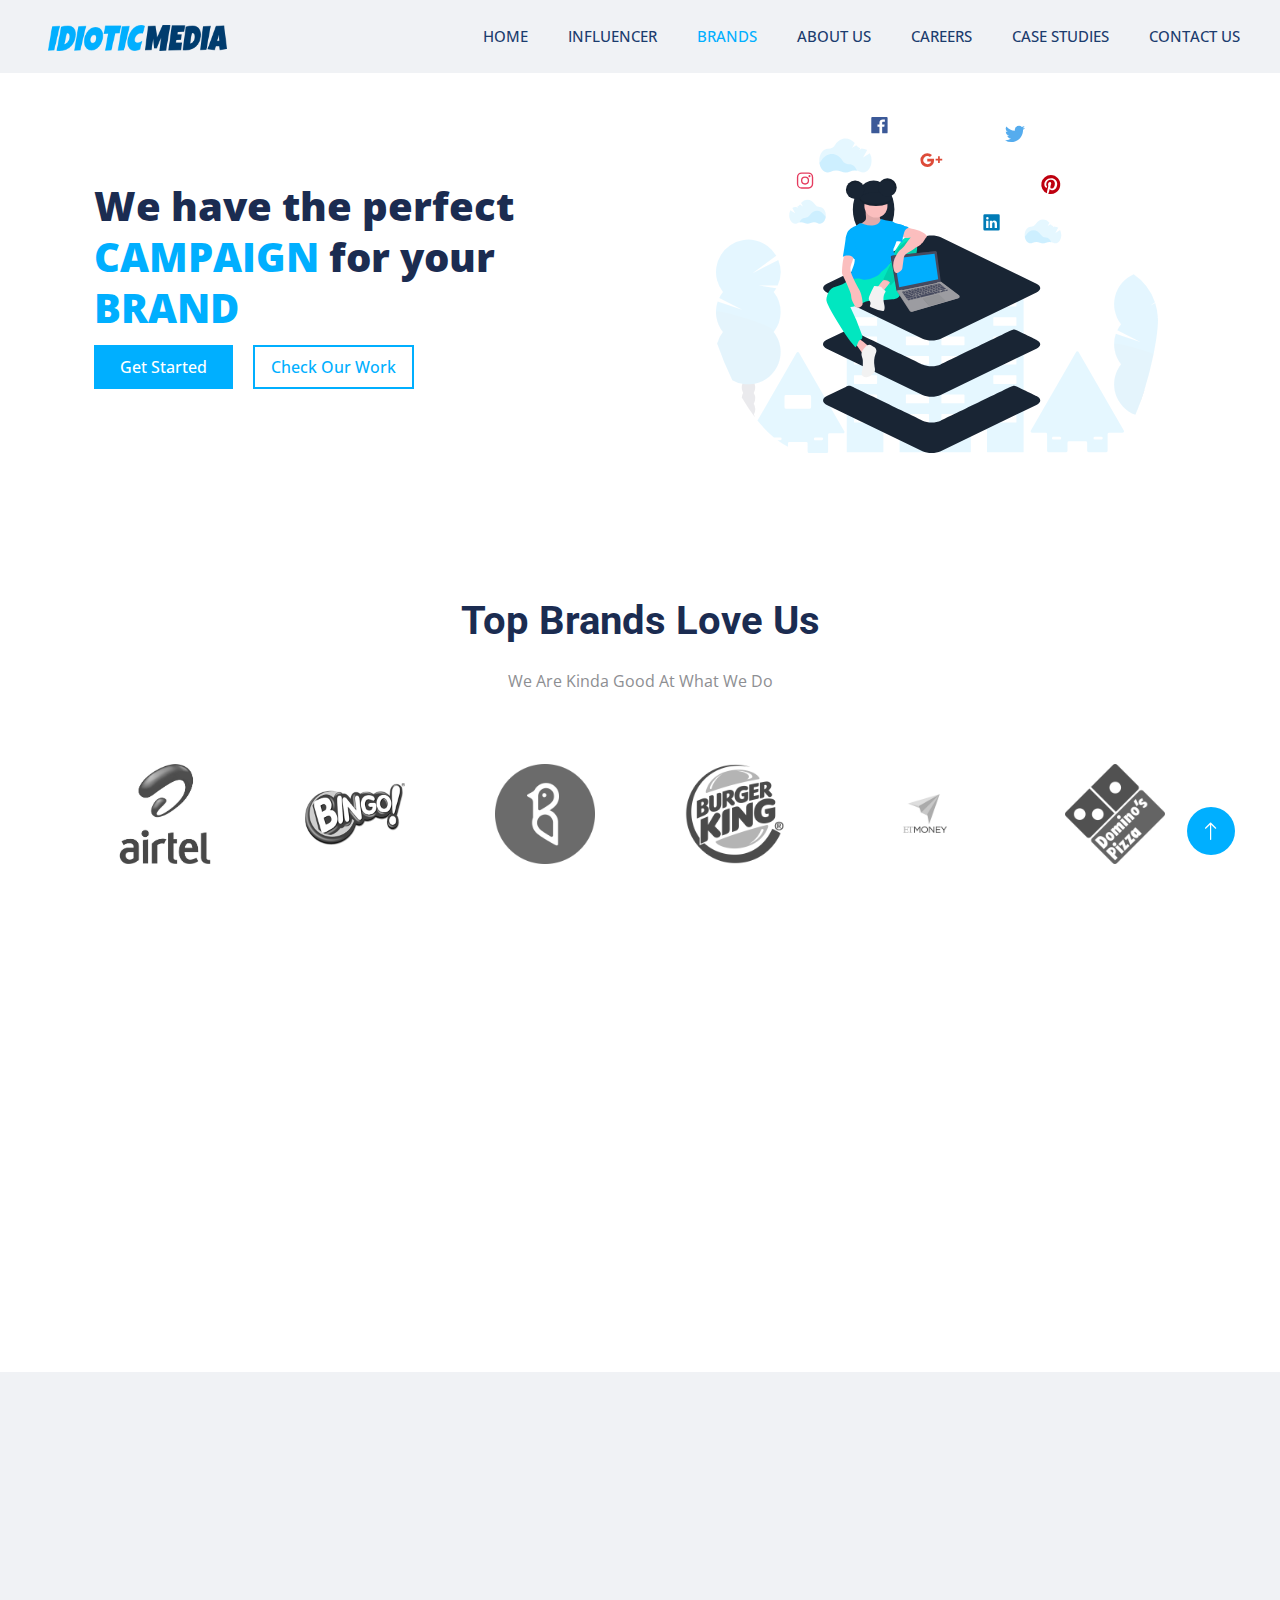
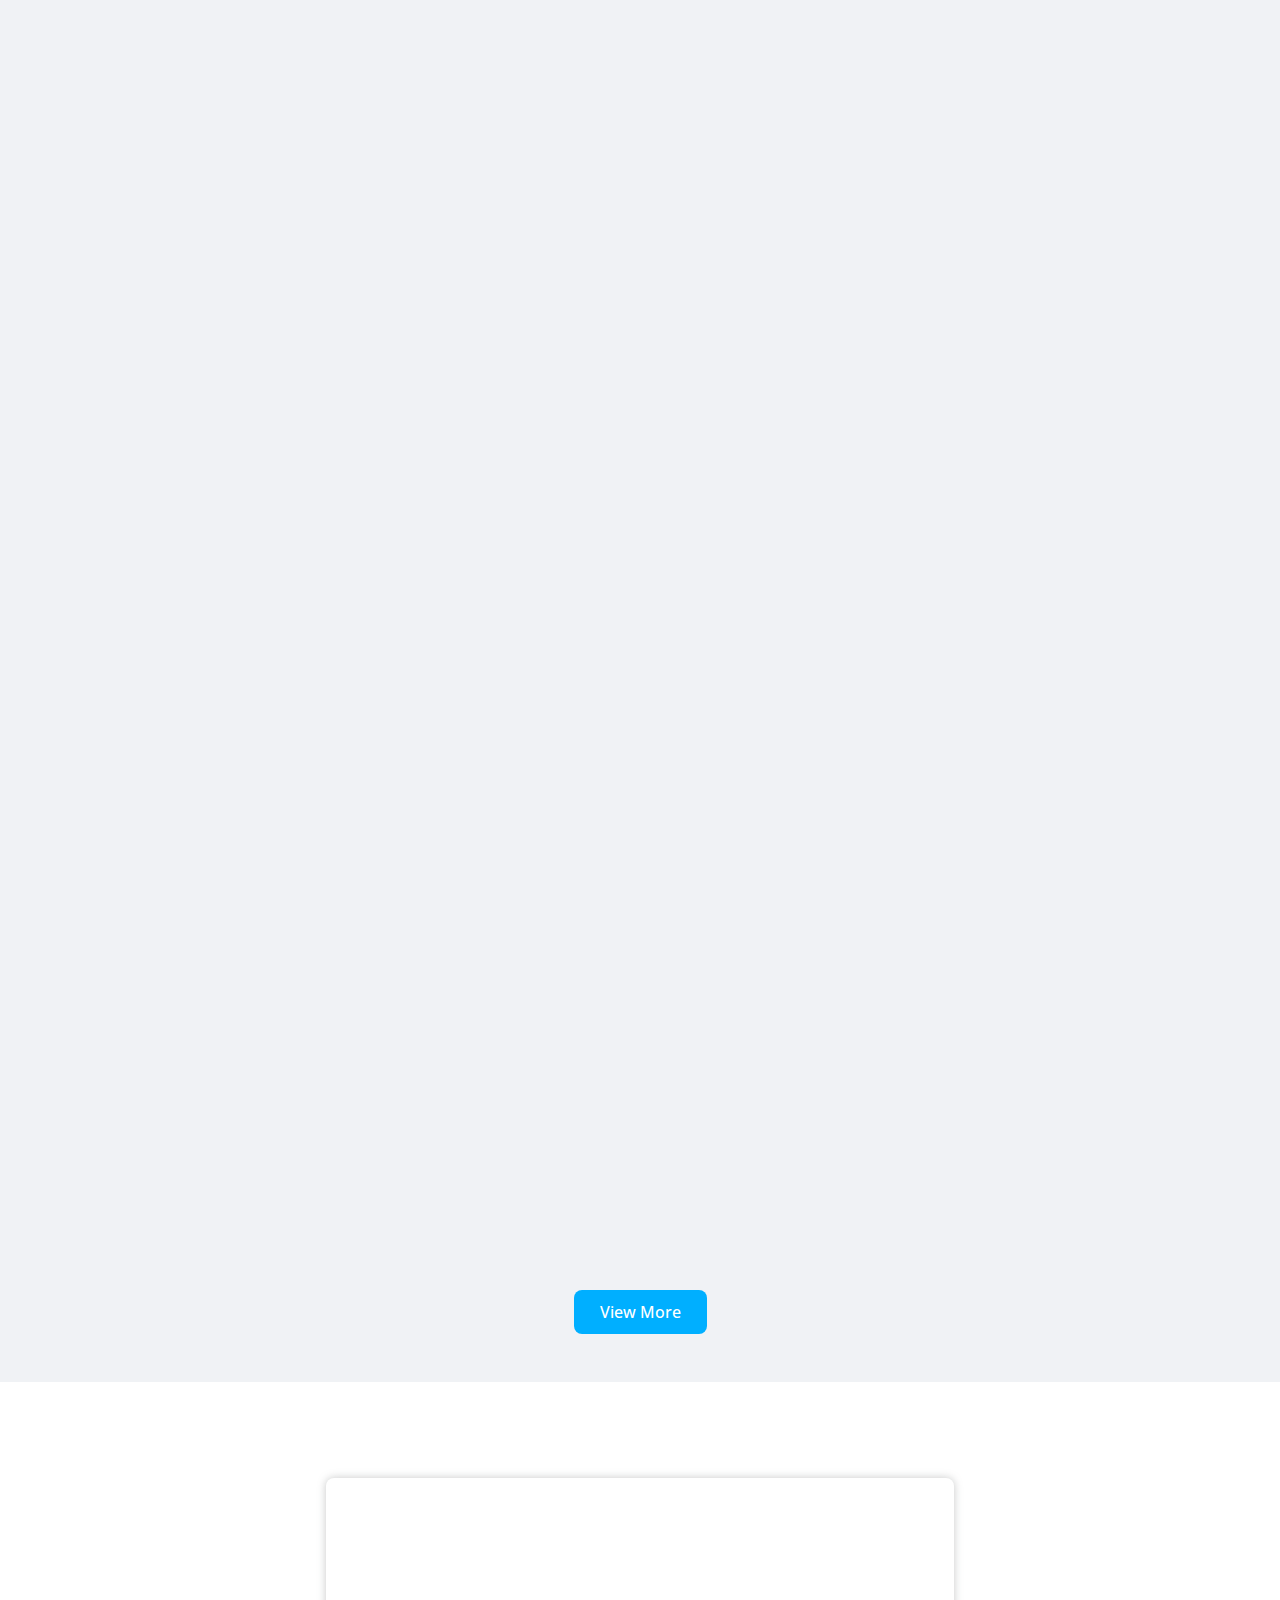
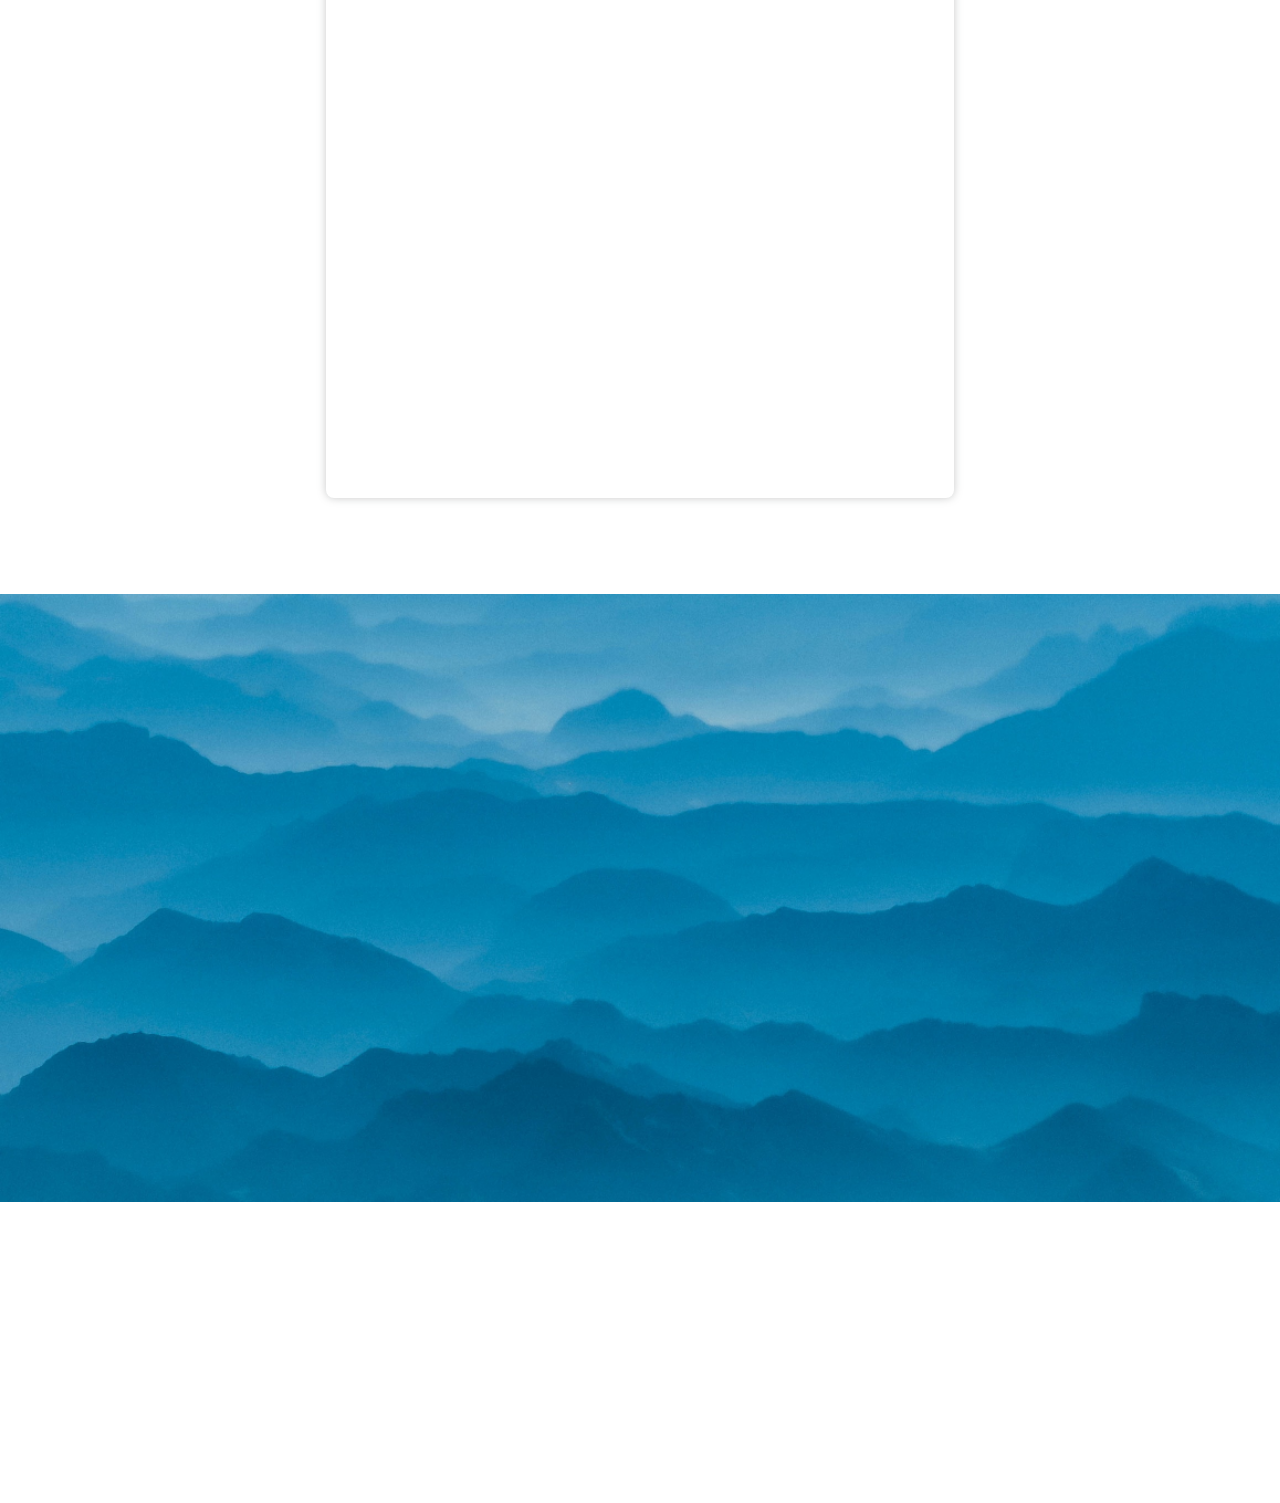
<file: brands.html>
<!DOCTYPE html>
<html lang="en">
<head>
    <meta charset="UTF-8">
    <meta http-equiv="X-UA-Compatible" content="IE=edge">
    <meta name="viewport" content="width=device-width, initial-scale=1.0">
    <meta content="" name="keywords">
    <meta content="" name="description">
    
    <title>Brands</title>
    
    <!-- Favicon -->
    <link href="img/logo/title-icon.png" rel="icon">
    
    <!-- Google Web Fonts -->
    <link rel="preconnect" href="https://fonts.googleapis.com">
    <link rel="preconnect" href="https://fonts.gstatic.com" crossorigin>
    <link href="https://fonts.googleapis.com/css2?family=Open+Sans:wght@400;500&family=Roboto:wght@500;700;900&display=swap" rel="stylesheet"> 
    <link href="https://fonts.googleapis.com/css2?family=Quicksand:wght@500&display=swap" rel="stylesheet">
    
    <!-- Icon Font Stylesheet -->
    <link href="https://cdnjs.cloudflare.com/ajax/libs/font-awesome/5.10.0/css/all.min.css" rel="stylesheet">
    <link href="https://cdn.jsdelivr.net/npm/bootstrap-icons@1.4.1/font/bootstrap-icons.css" rel="stylesheet">
    
    <!-- Libraries Stylesheet -->
    <link href="lib/animate/animate.min.css" rel="stylesheet">
    <link href="lib/owlcarousel/assets/owl.carousel.min.css" rel="stylesheet">
    <link href="lib/tempusdominus/css/tempusdominus-bootstrap-4.min.css" rel="stylesheet" />
    <link href="lib/slick/slick.css" rel="stylesheet" type="text/css" />
    <link href="lib/slick/slick-theme.css" type="text/css" />
    
    <!-- Customized Bootstrap Stylesheet -->
    <link href="css/bootstrap.min.css" rel="stylesheet">
    
    <!-- Template Stylesheet -->
    <link href="css/style.css" rel="stylesheet">
</head>
<body>
    <!-- Spinner Start -->
    <div id="spinner" class="show bg-white position-fixed translate-middle w-100 vh-100 top-50 start-50 d-flex align-items-center justify-content-center">
        <div class="spinner-grow text-primary" style="width: 3rem; height: 3rem;" role="status">
            <span class="sr-only">Loading...</span>
        </div>
    </div>
    <!-- Spinner End -->

    <!-- Header Start -->
    <nav class="navbar navbar-expand-lg navbar-light bground-light sticky-top py-3 py-lg-0 wow fadeIn" data-wow-delay="0.1s">
        <div class="d-flex flex-nowrap w-100">
            <a href="index.html" class="navbar-brand ps-4 px-lg-5">
                <img src="./img/logo/idiotic.png">
            </a>
            <button type="button" class="navbar-toggler ms-auto me-4" data-bs-toggle="collapse" data-bs-target="#navbarCollapse">
                <span class="navbar-toggler-icon"></span>
            </button>
        </div>
        <div class="collapse navbar-collapse" id="navbarCollapse">
            <div class="navbar-nav ms-auto p-4 p-lg-0">
                <a href="index.html" class="nav-item nav-link">home</a>
                <a href="influencer.html" class="nav-item nav-link">influencer</a>
                <a href="brands.html" class="nav-item nav-link active">brands</a>
                <a href="aboutus.html" class="nav-item nav-link">about us</a>
                <a href="careers.html" class="nav-item nav-link">careers</a>
                <a href="case-studies.html" class="nav-item nav-link">case studies</a>
                <a href="contact.html" class="nav-item nav-link">contact us</a>
            </div>
        </div>
    </nav>
    <!-- Header End -->

    <!-- Banner Start -->
    <section class="container-xxl px-2 px-lg-5 p-5 mb-5">
        <div class="row g-1 align-items-center">
            <div class="col-lg-6 px-5 wow fadeIn m-auto" data-wow-delay="0.1s">
                <p class="display-6 text-dark wow fadeInUp" data-wow-delay="0.2s" style="line-height: 3.2rem; margin-bottom: 0.75rem;">
                    We have the perfect
                    <span class="fc-primary text-uppercase">Campaign</span>
                    for your
                    <span class="fc-primary text-uppercase">Brand</span>
                </p>
                <a href="" class="btn me-md-3 rounded-0 btn-primary-bg py-2 px-4 wow fadeInUp" data-wow-delay="0.3s">
                    Get Started
                </a>
                <a href="" class="btn btn-primary-bg-outline rounded-0 py-2 px-3 mt-3 mt-sm-0 wow fadeInUp" data-wow-delay="0.3s">
                    Check Our Work
                </a>
            </div>
            <div class="col-lg-6 d-flex flex-column align-items-center mt-5 mt-lg-0 wow fadeIn" data-wow-delay="0.5s">
                <!-- <img src="./img/influencers/viral-tweet.svg" class="wow pulse img-fluid w-50 align-self-end pt-3 pe-3" data-wow-delay="0.5s" data-wow-iteration="infinite" data-wow-duration="8s"> -->
                <img src="./img/influencers/buffer.svg" class="wow pulse img-fluid w-75" data-wow-delay="0.5s" data-wow-iteration="infinite" data-wow-duration="4s">
                <!-- <img src="./img/banner/predictive-banner.svg" alt="" class="img-fluid"> -->
            </div>
        </div>
    </section>
    <!-- Banner End -->

    <!-- Top Brand Section Start -->
    <section class="container-xxl py-5">
        <div class="mx-auto text-center wow fadeIn" data-wow-delay="0.1s">
            <!-- <p class="d-inline-block border rounded-pill py-1 px-4">Our Brands</p> -->
            <h1 class="text-capitalize mb-4">top brands love us</h1>
            <p class="text-capitalize">we are kinda good at what we do</p>
        </div>

        <div class="container">
            <div class="row">
                <!-- first six brands -->
                <div class="col-6 col-sm-4 col-md-2 brand-image-container wow fadeIn" data-wow-delay="0.2s">
                    <img src="./img/brands/airtel.jpg" alt=""/>
                </div>
                <div class="col-6 col-sm-4 col-md-2 brand-image-container wow fadeIn" data-wow-delay="0.2s">
                    <img src="./img/brands/bingo.png" alt=""/>
                </div>
                <div class="col-6 col-sm-4 col-md-2 brand-image-container wow fadeIn" data-wow-delay="0.2s">
                    <img src="./img/brands/bulbultv.png" alt=""/>
                </div>
                <div class="col-6 col-sm-4 col-md-2 brand-image-container wow fadeIn" data-wow-delay="0.2s">
                    <img src="./img/brands/burgerking.png" alt=""/>
                </div>
                <div class="col-6 col-sm-4 col-md-2 brand-image-container wow fadeIn" data-wow-delay="0.2s">
                    <img src="./img/brands/etmoney.png" alt=""/>
                </div>
                <div class="col-6 col-sm-4 col-md-2 brand-image-container wow fadeIn" data-wow-delay="0.2s">
                    <img src="./img/brands/dominos.png" alt=""/>
                </div>
                
                <!-- second six brands -->
                <div class="col-6 col-sm-4 col-md-2 brand-image-container wow fadeIn" data-wow-delay="0.3s">
                    <img src="./img/brands/sharechat.png" alt=""/>
                </div>
                <div class="col-6 col-sm-4 col-md-2 brand-image-container wow fadeIn" data-wow-delay="0.3s">
                    <img src="./img/brands/flipkart.png" alt=""/>
                </div>
                <div class="col-6 col-sm-4 col-md-2 brand-image-container wow fadeIn" data-wow-delay="0.3s">
                    <img src="./img/brands/fox.png" alt=""/>
                </div>
                <div class="col-6 col-sm-4 col-md-2 brand-image-container wow fadeIn" data-wow-delay="0.3s">
                    <img src="./img/brands/goibibo.png" alt=""/>
                </div>
                <div class="col-6 col-sm-4 col-md-2 brand-image-container wow fadeIn" data-wow-delay="0.3s">
                    <img src="./img/brands/goodknight.png" alt=""/>
                </div>
                <div class="col-6 col-sm-4 col-md-2 brand-image-container wow fadeIn" data-wow-delay="0.3s">
                    <img src="./img/brands/hotstar.png" alt=""/>
                </div>
                
                <!-- third six brands -->
                <div class="col-6 col-sm-4 col-md-2 brand-image-container wow fadeIn" data-wow-delay="0.4s">
                    <img src="./img/brands/imperialblue.png" alt=""/>
                </div>
                <div class="col-6 col-sm-4 col-md-2 brand-image-container wow fadeIn" data-wow-delay="0.4s">
                    <img src="./img/brands/like.png" alt=""/>
                </div>
                <div class="col-6 col-sm-4 col-md-2 brand-image-container wow fadeIn" data-wow-delay="0.4s">
                    <img src="./img/brands/mpl.png" alt=""/>
                </div>
                <div class="col-6 col-sm-4 col-md-2 brand-image-container wow fadeIn" data-wow-delay="0.4s">
                    <img src="./img/brands/mtndew.png" alt=""/>
                </div>
                <div class="col-6 col-sm-4 col-md-2 brand-image-container wow fadeIn" data-wow-delay="0.4s">
                    <img src="./img/brands/mad4music.png" alt=""/>
                </div>
                <div class="col-6 col-sm-4 col-md-2 brand-image-container wow fadeIn" data-wow-delay="0.4s">
                    <img src="./img/brands/paytm.png" alt=""/>
                </div>
            </div>
        </div>
    </section>
    <!-- Top Brand Section End -->

    <!-- Case Studies Section Start -->
    <section class="py-5 mb-5 text-center bground-light">
        <p class="display-6 text-dark ms-md-2 wow fadeInUp" data-wow-delay="0.1s">
            Our Successful Campaigns
        </p>
        <p class="ms-md-2 wow fadeInUp" data-wow-delay="0.1s">
            Browse through some of our Work
        </p>
        <div class="d-inline-block mb-4 wow fadeInUp" data-wow-delay="0.2s">
            <select name="" id="" class="form-select">
                <option value="1" selected>Influencer Marketing</option>
                <option value="2">Meme Marketing</option>
                <option value="3">Content Amplification</option>
                <option value="4">Web Series / OTT</option>
                <option value="5">Social Media Account Management</option>
            </select>
        </div>
        <div class="brands-page-casestudies mb-5">
            <div class="case-study-card-container wow fadeInUp" data-wow-delay="0.3s">
                <!-- logo -->
                <div class="brand-img-container mx-auto mb-3">
                    <img src="./img/brands/like.png" alt="" class="img-fluid">
                </div>
                <!-- objective -->
                <div class="brand-objective-container mb-4 px-3">
                    <p class="text-center mb-0">
                        The main objective of the campaign was to create awareness among regional audiences about the application and at the same time, targeting it to acquire new users
                    </p>
                </div>
                <!-- insights -->
                <div class="brands-insights-container px-3 mb-4">
                    <div class="row text-center align-items-center bottom-border">
                        <div class="col-6 py-3">
                            <img src="./img/icons/man.png" class="brand-card-icon">
                            <p class="impressions-value-txt text-dark mb-0">850K+</p>
                        </div>
                        <div class="col-6 py-3 left-border">
                            <img src="./img/icons/view.png" class="brand-card-icon">
                            <p class="impressions-value-txt text-dark mb-0">58M+</p>
                        </div>
                    </div>
                    <div class="row text-center align-items-center">
                        <div class="col-6 py-3">
                            <p class="mb-0 brand-card-txt">Engagements</p>
                        </div>
                        <div class="col-6 py-3 left-border">
                            <p class="mb-0 brand-card-txt">Views</p>
                        </div>
                    </div>
                </div>
                <!-- button -->
                <div class="text-center">
                    <a href="" class="btn btn-primary-bg rounded-1 py-2 px-3">Learn More</a>
                </div>
            </div>
            <div class="case-study-card-container wow fadeInUp" data-wow-delay="0.3s">
                <!-- logo -->
                <div class="brand-img-container mx-auto mb-3">
                    <img src="./img/brands/cadbury.png" alt="" class="img-fluid">
                </div>
                <!-- objective -->
                <div class="brand-objective-container mb-4 px-3">
                    <p class="text-center mb-0">
                        Cadbury Dairy Milk launched its "Wish Pack Campaign" for the second year starting 1st of Feb.
                    </p>
                </div>
                <!-- insights -->
                <div class="brands-insights-container px-3 mb-4">
                    <div class="row text-center align-items-center bottom-border">
                        <div class="col-6 py-3">
                            <img src="./img/icons/man.png" class="brand-card-icon">
                            <p class="impressions-value-txt text-dark mb-0">3M+</p>
                        </div>
                        <div class="col-6 py-3 left-border">
                            <img src="./img/icons/view.png" class="brand-card-icon">
                            <p class="impressions-value-txt text-dark mb-0">30M+</p>
                        </div>
                    </div>
                    <div class="row text-center align-items-center">
                        <div class="col-6 py-3">
                            <p class="mb-0 brand-card-txt">Engagements</p>
                        </div>
                        <div class="col-6 py-3 left-border">
                            <p class="mb-0 brand-card-txt">Views</p>
                        </div>
                    </div>
                </div>
                <!-- button -->
                <div class="text-center">
                    <a href="" class="btn btn-primary-bg rounded-1 py-2 px-3">Learn More</a>
                </div>
            </div>
            <div class="case-study-card-container wow fadeInUp" data-wow-delay="0.3s">
                <!-- logo -->
                <div class="brand-img-container mx-auto mb-3">
                    <img src="./img/brands/goodknight.png" alt="" class="img-fluid">
                </div>
                <!-- objective -->
                <div class="brand-objective-container mb-4 px-3">
                    <p class="text-center mb-0">
                        The campaign was done to promote Good Knight by using MEME Amplification and was executed using Social Media platforms such as Instagram and Facebook.
                    </p>
                </div>
                <!-- insights -->
                <div class="brands-insights-container px-3 mb-4">
                    <div class="row text-center align-items-center bottom-border">
                        <div class="col-6 py-3">
                            <img src="./img/icons/man.png" class="brand-card-icon">
                            <p class="impressions-value-txt text-dark mb-0">239K+</p>
                        </div>
                        <div class="col-6 py-3 left-border">
                            <img src="./img/icons/stats.png" class="brand-card-icon">
                            <p class="impressions-value-txt text-dark mb-0">40</p>
                        </div>
                    </div>
                    <div class="row text-center align-items-center">
                        <div class="col-6 py-3">
                            <p class="mb-0 brand-card-txt">Engagements</p>
                        </div>
                        <div class="col-6 py-3 left-border">
                            <p class="mb-0 brand-card-txt">Total Pages</p>
                        </div>
                    </div>
                </div>
                <!-- button -->
                <div class="text-center">
                    <a href="" class="btn btn-primary-bg rounded-1 py-2 px-3">Learn More</a>
                </div>
            </div>
            <div class="case-study-card-container wow fadeInUp" data-wow-delay="0.4s">
                <!-- logo -->
                <div class="brand-img-container mx-auto mb-3">
                    <img src="./img/brands/storytel.png" alt="" class="img-fluid">
                </div>
                <!-- objective -->
                <div class="brand-objective-container mb-4 px-3">
                    <p class="text-center mb-0">
                        The campaign was executed on Instagram using 30 Meme handles and a total of 100+ Memes were posted to promote Storytel's audiobooks collection.
                    </p>
                </div>
                <!-- insights -->
                <div class="brands-insights-container px-3 mb-4">
                    <div class="row text-center align-items-center bottom-border">
                        <div class="col-6 py-3">
                            <img src="./img/icons/man.png" class="brand-card-icon">
                            <p class="impressions-value-txt text-dark mb-0">500K+</p>
                        </div>
                        <div class="col-6 py-3 left-border">
                            <img src="./img/icons/stats.png" class="brand-card-icon">
                            <p class="impressions-value-txt text-dark mb-0">30</p>
                        </div>
                    </div>
                    <div class="row text-center align-items-center">
                        <div class="col-6 py-3">
                            <p class="mb-0 brand-card-txt">Engagements</p>
                        </div>
                        <div class="col-6 py-3 left-border">
                            <p class="mb-0 brand-card-txt">Total Pages</p>
                        </div>
                    </div>
                </div>
                <!-- button -->
                <div class="text-center mb-5">
                    <a href="" class="btn btn-primary-bg rounded-1 py-2 px-3">Learn More</a>
                </div>
            </div>
        </div>
        <div class="brands-page-casestudies mb-5 hide-element">
            <div class="case-study-card-container wow fadeInUp" data-wow-delay="0.03s">
                <!-- logo -->
                <div class="brand-img-container mx-auto mb-3">
                    <img src="./img/brands/helo.png" alt="" class="img-fluid">
                </div>
                <!-- objective -->
                <div class="brand-objective-container mb-4 px-3">
                    <p class="text-center mb-0">
                        Content for S Level Celebs, Food & Humour on Helo were provided, following which 
                        the content pieces were curated with additional text and a CTA.
                    </p>
                </div>
                <!-- insights -->
                <div class="brands-insights-container px-3 mb-4">
                    <div class="row text-center align-items-center bottom-border">
                        <div class="col-6 py-3">
                            <img src="./img/icons/man.png" class="brand-card-icon">
                            <p class="impressions-value-txt text-dark mb-0">3.5M+</p>
                        </div>
                        <div class="col-6 py-3 left-border">
                            <img src="./img/icons/view.png" class="brand-card-icon">
                            <p class="impressions-value-txt text-dark mb-0">112M+</p>
                        </div>
                    </div>
                    <div class="row text-center align-items-center">
                        <div class="col-6 py-3">
                            <p class="mb-0 brand-card-txt">Engagements</p>
                        </div>
                        <div class="col-6 py-3 left-border">
                            <p class="mb-0 brand-card-txt">Views</p>
                        </div>
                    </div>
                </div>
                <!-- button -->
                <div class="text-center">
                    <a href="" class="btn btn-primary-bg rounded-1 py-2 px-3">Learn More</a>
                </div>
            </div>
            <div class="case-study-card-container wow fadeInUp" data-wow-delay="0.03s">
                <!-- logo -->
                <div class="brand-img-container mx-auto mb-3">
                    <img src="./img/brands/dineout.png" alt="" class="img-fluid">
                </div>
                <!-- objective -->
                <div class="brand-objective-container mb-4 px-3">
                    <p class="text-center mb-0">
                        The objective of the campaign was to bring to light #FEARNOBILL through 
                        exemplary songs and prominent film dialogues.
                    </p>
                </div>
                <!-- insights -->
                <div class="brands-insights-container px-3 mb-4">
                    <div class="row text-center align-items-center bottom-border">
                        <div class="col-6 py-3">
                            <img src="./img/icons/man.png" class="brand-card-icon">
                            <p class="impressions-value-txt text-dark mb-0">700K+</p>
                        </div>
                        <div class="col-6 py-3 left-border">
                            <img src="./img/icons/stats.png" class="brand-card-icon">
                            <p class="impressions-value-txt text-dark mb-0">50</p>
                        </div>
                    </div>
                    <div class="row text-center align-items-center">
                        <div class="col-6 py-3">
                            <p class="mb-0 brand-card-txt">Engagements</p>
                        </div>
                        <div class="col-6 py-3 left-border">
                            <p class="mb-0 brand-card-txt">Total Pages</p>
                        </div>
                    </div>
                </div>
                <!-- button -->
                <div class="text-center">
                    <a href="" class="btn btn-primary-bg rounded-1 py-2 px-3">Learn More</a>
                </div>
            </div>
            <div class="case-study-card-container wow fadeInUp" data-wow-delay="0.03s">
                <!-- logo -->
                <div class="brand-img-container mx-auto mb-3">
                    <img src="./img/brands/goodknight.png" alt="" class="img-fluid">
                </div>
                <!-- objective -->
                <div class="brand-objective-container mb-4 px-3">
                    <p class="text-center mb-0">
                        The campaign was done to promote Good Knight by using MEME Amplification and was executed using Social Media platforms such as Instagram and Facebook.
                    </p>
                </div>
                <!-- insights -->
                <div class="brands-insights-container px-3 mb-4">
                    <div class="row text-center align-items-center bottom-border">
                        <div class="col-6 py-3">
                            <img src="./img/icons/man.png" class="brand-card-icon">
                            <p class="impressions-value-txt text-dark mb-0">239K+</p>
                        </div>
                        <div class="col-6 py-3 left-border">
                            <img src="./img/icons/stats.png" class="brand-card-icon">
                            <p class="impressions-value-txt text-dark mb-0">40</p>
                        </div>
                    </div>
                    <div class="row text-center align-items-center">
                        <div class="col-6 py-3">
                            <p class="mb-0 brand-card-txt">Engagements</p>
                        </div>
                        <div class="col-6 py-3 left-border">
                            <p class="mb-0 brand-card-txt">Total Pages</p>
                        </div>
                    </div>
                </div>
                <!-- button -->
                <div class="text-center">
                    <a href="" class="btn btn-primary-bg rounded-1 py-2 px-3">Learn More</a>
                </div>
            </div>
            <div class="case-study-card-container wow fadeInUp" data-wow-delay="0.03s">
                <!-- logo -->
                <div class="brand-img-container mx-auto mb-3">
                    <img src="./img/brands/goodknight.png" alt="" class="img-fluid">
                </div>
                <!-- objective -->
                <div class="brand-objective-container mb-4 px-3">
                    <p class="text-center mb-0">
                        The campaign was done to promote Good Knight by using MEME Amplification and was executed using Social Media platforms such as Instagram and Facebook.
                    </p>
                </div>
                <!-- insights -->
                <div class="brands-insights-container px-3 mb-4">
                    <div class="row text-center align-items-center bottom-border">
                        <div class="col-6 py-3">
                            <img src="./img/icons/man.png" class="brand-card-icon">
                            <p class="impressions-value-txt text-dark mb-0">239K+</p>
                        </div>
                        <div class="col-6 py-3 left-border">
                            <img src="./img/icons/stats.png" class="brand-card-icon">
                            <p class="impressions-value-txt text-dark mb-0">40</p>
                        </div>
                    </div>
                    <div class="row text-center align-items-center">
                        <div class="col-6 py-3">
                            <p class="mb-0 brand-card-txt">Engagements</p>
                        </div>
                        <div class="col-6 py-3 left-border">
                            <p class="mb-0 brand-card-txt">Total Pages</p>
                        </div>
                    </div>
                </div>
                <!-- button -->
                <div class="text-center">
                    <a href="" class="btn btn-primary-bg rounded-1 py-2 px-3">Learn More</a>
                </div>
            </div>
        </div>
        <div class="text-center">
            <button class="py-2 px-4 btn btn-primary-bg" onclick="viewMoreCaseStudies();">
                View More
            </button>
        </div>
        <!-- <div class="container-xxl p-0 casestudies-container text-start" style="max-width: 750px;">
            <div class="brand-casestudy-card d-flex wow fadeInUp" data-wow-delay="0.25s">
                <div class="brand-casestudy-card-img-container">
                    <img src="./img/case-studies/storytel.jpg" class="d-none d-sm-block">
                    <img src="./img/brands/storytel.png" class="img-fluid d-block d-sm-none"/>
                </div>
                <div class="brand-casestudy-card-content ps-3 ps-sm-0 pe-3 d-flex gap-2 flex-column justify-content-center">
                    <p class="mb-0 fc-primary lineheight-1">
                        The objective of the campaign was to promote Storytel's audiobooks collection
                    </p>
                    <p class="mb-0 lineheight-1">
                        The campaign was executed on Instagram using 30 Meme handles and a total of 100+ 
                        Memes were posted to promote Storytel's audiobooks collection.
                    </p>
                    <div class="d-flex">
                        <div class="d-flex flex-column gap-2 p-3" style="border-right: solid 1px;">
                            <p class="ff-quicksand fs-banner text-dark mb-0">500K+</p>
                            <div class="">
                                <img src="./img/icons/man.png" alt="" class="brand-card-icon">
                            </div>
                            <p class="mb-0 text-uppercase pt-1" style="border-top: solid 1px;">Engagement</p>
                        </div>
                        <div class="d-flex flex-column gap-2 p-3">
                            <p class="ff-quicksand fs-banner text-dark mb-0">30+</p>
                            <div class="">
                                <img src="./img/icons/stats.png" alt="" class="brand-card-icon">
                            </div>
                            <p class="mb-0 text-uppercase text-nowrap pt-1" style="border-top: solid 1px;">Total Pages</p>
                        </div>
                    </div>
                </div>
            </div>
            <div class="brand-casestudy-card d-flex">
                <div class="brand-casestudy-card-img-container">
                    <img src="./img/case-studies/dineout.jpg" class="d-none d-sm-block">
                    <img src="./img/brands/dineout.png" class="img-fluid d-block d-sm-none"/>
                </div>
                <div class="brand-casestudy-card-content ps-3 ps-sm-0 pe-3 d-flex gap-2 flex-column justify-content-center">
                    <p class="mb-0 fc-primary lineheight-1">
                        The objective of the campaign was to bring to light #FEARNOBILL through exemplary 
                        songs and prominent film dialogues.
                    </p>
                    <p class="mb-0 lineheight-1">
                        Through our memes, we brought to the fore exemplary illustrations projecting 
                        #FearNOBill and turned the spotlight to 20% Cashback on payments via Dineout Pay.
                    </p>
                    <div class="d-flex">
                        <div class="d-flex flex-column gap-2 p-3" style="border-right: solid 1px;">
                            <p class="ff-quicksand fs-banner text-dark mb-0">700K+</p>
                            <div class="">
                                <img src="./img/icons/man.png" alt="" class="brand-card-icon">
                            </div>
                            <p class="mb-0 text-uppercase pt-1" style="border-top: solid 1px;">Engagement</p>
                        </div>
                        <div class="d-flex flex-column gap-2 p-3">
                            <p class="ff-quicksand fs-banner text-dark mb-0">50+</p>
                            <div class="">
                                <img src="./img/icons/stats.png" alt="" class="brand-card-icon">
                            </div>
                            <p class="mb-0 text-uppercase text-nowrap pt-1" style="border-top: solid 1px;">Total Pages</p>
                        </div>
                    </div>
                </div>
            </div>
            <div class="brand-casestudy-card d-flex">
                <div class="brand-casestudy-card-img-container">
                    <img src="./img/case-studies/goodknight.jpg" class="d-none d-sm-block">
                    <img src="./img/brands/goodknight.png" class="img-fluid d-block d-sm-none"/>
                </div>
                <div class="brand-casestudy-card-content ps-3 ps-sm-0 pe-3 d-flex gap-2 flex-column justify-content-center">
                    <p class="mb-0 fc-primary lineheight-1">
                        The campaign was done to promote Good Knight by using MEME Amplification and was 
                        executed using Social Media platforms such as Instagram and Facebook.
                    </p>
                    <p class="mb-0 lineheight-1">
                        A total of 20 Meme Handles were involved from Facebook and Instagram and a 
                        total of 120 Memes were used.
                    </p>
                    <div class="d-flex">
                        <div class="d-flex flex-column gap-2 p-3" style="border-right: solid 1px;">
                            <p class="ff-quicksand fs-banner text-dark mb-0">239K+</p>
                            <div class="">
                                <img src="./img/icons/man.png" alt="" class="brand-card-icon">
                            </div>
                            <p class="mb-0 text-uppercase pt-1" style="border-top: solid 1px;">Engagement</p>
                        </div>
                        <div class="d-flex flex-column gap-2 p-3">
                            <p class="ff-quicksand fs-banner text-dark mb-0">40+</p>
                            <div class="">
                                <img src="./img/icons/stats.png" alt="" class="brand-card-icon">
                            </div>
                            <p class="mb-0 text-uppercase text-nowrap pt-1" style="border-top: solid 1px;">Total Pages</p>
                        </div>
                    </div>
                </div>
            </div>
            <div class="brand-casestudy-card d-flex">
                <div class="brand-casestudy-card-img-container">
                    <img src="./img/case-studies/priyagold.jpg" class="d-none d-sm-block">
                    <img src="./img/brands/priyagold.jpg" class="img-fluid d-block d-sm-none"/>
                </div>
                <div class="brand-casestudy-card-content ps-3 ps-sm-0 pe-3 d-flex gap-2 flex-column justify-content-center">
                    <p class="mb-0 fc-primary lineheight-1">
                        The campaign Objective was to build brand awareness for PriyaGold Biscuits
                    </p>
                    <p class="mb-0 lineheight-1">
                        In light of PriyaGold's recent Ad Campaign with Kiara Advani, meme content was 
                        created and amplified on some of the best Meme Handles on Instagram
                    </p>
                    <div class="d-flex">
                        <div class="d-flex flex-column gap-2 p-3" style="border-right: solid 1px;">
                            <p class="ff-quicksand fs-banner text-dark mb-0">269K+</p>
                            <div class="">
                                <img src="./img/icons/man.png" alt="" class="brand-card-icon">
                            </div>
                            <p class="mb-0 text-uppercase pt-1" style="border-top: solid 1px;">Engagement</p>
                        </div>
                        <div class="d-flex flex-column gap-2 p-3">
                            <p class="ff-quicksand fs-banner text-dark mb-0">40+</p>
                            <div class="">
                                <img src="./img/icons/stats.png" alt="" class="brand-card-icon">
                            </div>
                            <p class="mb-0 text-uppercase text-nowrap pt-1" style="border-top: solid 1px;">Total Pages</p>
                        </div>
                    </div>
                </div>
            </div>
        </div> -->
    </section>
    <!-- Case Studies Section End -->

    <!-- Signup Form Start -->
    <div class="container-xxl py-5 mb-5">
        <div class="brands-page-signup-form-container">
            <div class="d-flex gap-3 justify-content-center flex-column influencer-signup-form bg-white">
                <p class="display-6 text-dark text-center wow fadeInUp" data-wow-delay="0.1s">
                    Get in touch with us today!
                </p>
                <div class="signup-form-group wow fadeInUp" data-wow-delay="0.2s">
                    <label for="">
                        Which Social Media Channel are you interested in?
                    </label>
                    <div class="d-flex justify-content-between flex-wrap">
                        <div class="form-check">
                            <input class="form-check-input" type="checkbox" value="" id="checkbox_insta">
                            <label class="form-check-label text-dark" for="checkbox_insta">
                                Instagram
                            </label>
                        </div>
                        <div class="form-check">
                            <input class="form-check-input" type="checkbox" value="" id="checkbox_youtube">
                            <label class="form-check-label text-dark" for="checkbox_youtube">
                                Youtube
                            </label>
                        </div>
                        <div class="form-check">
                            <input class="form-check-input" type="checkbox" value="" id="checkbox_fb">
                            <label class="form-check-label text-dark" for="checkbox_fb">
                                Facebook
                            </label>
                        </div>
                        <div class="form-check">
                            <input class="form-check-input" type="checkbox" value="" id="checkbox_tweet">
                            <label class="form-check-label text-dark" for="checkbox_tweet">
                                Twitter
                            </label>
                        </div>
                    </div>
                </div>
                <div class="d-flex flex-column flex-md-row gap-3 wow fadeInUp" data-wow-delay="0.2s">
                    <div class="signup-form-group flex-grow-1 wow fadeInUp" data-wow-delay="0.4s">
                        <select class="signup-form-input signup-form-select" id="primaryGoal">
                            <option value="-1" selected>Campaign Objective</option>
                            <option value="1">Brand Awareness</option>
                            <option value="2">Customer Acquisition</option>
                            <option value="3">App Installs</option>
                            <option value="4">Influencer Marketing</option>
                        </select>
                    </div>
                    <div class="signup-form-group flex-grow-1 wow fadeInUp" data-wow-delay="0.4s">
                        <select class="signup-form-input signup-form-select" id="tentativeBudget" style="padding: 14px 8px;">
                            <option value="-1" selected>Marketing Budget</option>
                            <option value="1">Under Rs. 10 Lakhs</option>
                            <option value="2">Rs. 10 Lakhs - 50 Lakhs</option>
                            <option value="3">Rs. 50 Lakhs - 1 Crore</option>
                            <option value="4">Over Rs. 1 Crore</option>
                        </select>
                    </div>
                </div>

                <div class="d-flex flex-column flex-md-row gap-3 wow fadeInUp" data-wow-delay="0.3s">
                    <input type="text" class="signup-form-input flex-grow-1" placeholder="Company Name">
                    <input type="text" class="signup-form-input flex-grow-1" placeholder="Your Full Name">
                </div>
                <div class="d-flex flex-column flex-md-row gap-3 wow fadeInUp" data-wow-delay="0.3s">
                    <input type="email" class="signup-form-input flex-grow-1" placeholder="Your Email Address">
                    <input type="tel" class="signup-form-input flex-grow-1" placeholder="Your Phone Number">
                </div>
                <textarea name="" id="" class="signup-form-input wow fadeIn" data-wow-delay="0.3s" placeholder="Brief Description about your Brand" style="min-height: 6rem"></textarea>
                <a href="" class="btn btn-dark-bg wow fadeIn" data-wow-delay="0.3s" style="padding: 14px 16px;">Register as a Brand</a>
            </div>
        </div>
    </div>
    <!-- Signup Form End -->

    <!-- Testimonials Section Start -->
    <div class="container-fluid py-5 testimonial-section">
        <p class="display-6 text-light mb-5 text-capitalize text-center wow fadeIn" data-wow-delay="0.1s">
            testimonials
        </p>
        <div class="owl-carousel testimonials-container mb-5">
            <div class="testimonial-card-container wow fadeInUp bground-light position-relative py-3" data-wow-delay="0.2s">
                <div class="testimonial-brand-image bg-white">
                    <img src="./img/brands/flipkart.png" class="img-fluid">
                </div>
                <div class="testimonial-card-content">
                    <p class="fc-primary fst-italic text-center">
                        Idiotic Media expertise in influencer marketing has
                        been essential to us to promote our new brand and
                        boost our sales. Now, we collaborate with influencers
                        for all our marketing campaigns
                    </p>
                </div>
                <div class="testimonial-card-footer position-absolute bottom-0 w-100 text-center">
                    <p class="text-dark mb-0">Supervisor Name</p>
                    <p class="fst-italic">Position</p>
                </div>
            </div>

            <div class="testimonial-card-container wow fadeInUp bground-light position-relative py-3" data-wow-delay="0.2s">
                <div class="testimonial-brand-image bg-white">
                    <img src="./img/brands/dominos.png" class="img-fluid">
                </div>
                <div class="testimonial-card-content">
                    <p class="fc-primary fst-italic text-center">
                        Idiotic Media expertise in influencer marketing has
                        been essential to us to promote our new brand and
                        boost our sales. Now, we collaborate with influencers
                        for all our marketing campaigns
                    </p>
                </div>
                <div class="testimonial-card-footer position-absolute bottom-0 w-100 text-center">
                    <p class="text-dark mb-0">Supervisor Name</p>
                    <p class="fst-italic">Position</p>
                </div>
            </div>

            <div class="testimonial-card-container wow fadeInUp bground-light position-relative py-3" data-wow-delay="0.2s">
                <div class="testimonial-brand-image bg-white">
                    <img src="./img/brands/dineout.png" class="img-fluid">
                </div>
                <div class="testimonial-card-content">
                    <p class="fc-primary fst-italic text-center">
                        Idiotic Media expertise in influencer marketing has
                        been essential to us to promote our new brand and
                        boost our sales. Now, we collaborate with influencers
                        for all our marketing campaigns
                    </p>
                </div>
                <div class="testimonial-card-footer position-absolute bottom-0 w-100 text-center">
                    <p class="text-dark mb-0">Supervisor Name</p>
                    <p class="fst-italic">Position</p>
                </div>
            </div>

            <div class="testimonial-card-container wow fadeInUp bground-light position-relative py-3" data-wow-delay="0.2s">
                <div class="testimonial-brand-image bg-white">
                    <img src="./img/brands/storytel.png" class="img-fluid">
                </div>
                <div class="testimonial-card-content">
                    <p class="fc-primary fst-italic text-center">
                        Idiotic Media expertise in influencer marketing has
                        been essential to us to promote our new brand and
                        boost our sales. Now, we collaborate with influencers
                        for all our marketing campaigns
                    </p>
                </div>
                <div class="testimonial-card-footer position-absolute bottom-0 w-100 text-center">
                    <p class="text-dark mb-0">Supervisor Name</p>
                    <p class="fst-italic">Position</p>
                </div>
            </div>

            <div class="testimonial-card-container wow fadeInUp bground-light position-relative py-3" data-wow-delay="0.2s">
                <div class="testimonial-brand-image bg-white">
                    <img src="./img/brands/hotstar.png" class="img-fluid">
                </div>
                <div class="testimonial-card-content">
                    <p class="fc-primary fst-italic text-center">
                        Idiotic Media expertise in influencer marketing has
                        been essential to us to promote our new brand and
                        boost our sales. Now, we collaborate with influencers
                        for all our marketing campaigns
                    </p>
                </div>
                <div class="testimonial-card-footer position-absolute bottom-0 w-100 text-center">
                    <p class="text-dark mb-0">Supervisor Name</p>
                    <p class="fst-italic">Position</p>
                </div>
            </div>
        </div>
    </div>
    <!-- Testimonial Section End -->

    <!-- Footer Start -->
    <div class="container-fluid text-light footer wow fadeIn py-3" data-wow-delay="0.1s">
        <div class="container py-5">
            <div class="row g-5">
                <div class="offset-lg-1 col-lg-4 col-md-12">
                    <img src="./img/logo/idiotic.png" class="img-fluid w-50">
                    <p class="mt-4 mb-2">India's top influencer marketing platform for campaigns on Instagram, YouTube, TikTok and more.</p>
                    <div class="d-flex pt-2">
                        <a class="btn btn-social rounded-circle" href=""><i class="fab fa-twitter"></i></a>
                        <a class="btn btn-social rounded-circle" href=""><i class="fab fa-facebook-f"></i></a>
                        <a class="btn btn-social rounded-circle" href=""><i class="fab fa-youtube"></i></a>
                        <a class="btn btn-social rounded-circle" href=""><i class="fab fa-linkedin-in"></i></a>
                    </div>
                </div>
                <div class="col-lg-3 col-md-6">
                    <h5 class="text-light mb-4">Services</h5>
                    <a class="btn btn-link" href="">Sign up as Brand</a>
                    <a class="btn btn-link" href="">Sign up as an Influencer</a>
                </div>
                <div class="col-lg-3 col-md-6">
                    <h5 class="text-light mb-4">Quick Links</h5>
                    <a class="btn btn-link" href="">Home</a>
                    <a class="btn btn-link" href="">About Us</a>
                    <a class="btn btn-link" href="">Why us?</a>
                    <a class="btn btn-link" href="">Influencer Reviews</a>
                </div>
            </div>
        </div>
    </div>
    <!-- Footer End -->
    
    
    <!-- Back to Top -->
    <a href="#" class="btn btn-lg btn-primary-bg btn-lg-square rounded-circle back-to-top"><i class="bi bi-arrow-up"></i></a>
    
    
    <!-- JavaScript Libraries -->
    <script src="https://code.jquery.com/jquery-3.4.1.min.js"></script>
    <script src="https://cdn.jsdelivr.net/npm/bootstrap@5.0.0/dist/js/bootstrap.bundle.min.js"></script>
    <script src="lib/wow/wow.min.js"></script>
    <script src="lib/easing/easing.min.js"></script>
    <script src="lib/waypoints/waypoints.min.js"></script>
    <script src="lib/counterup/counterup.min.js"></script>
    <script src="lib/owlcarousel/owl.carousel.min.js"></script>
    <script src="lib/tempusdominus/js/moment.min.js"></script>
    <script src="lib/tempusdominus/js/moment-timezone.min.js"></script>
    <script src="lib/tempusdominus/js/tempusdominus-bootstrap-4.min.js"></script>
    <script src="lib/slick/slick.min.js" type="text/javascript"></script>
    
    <!-- Template Javascript -->
    <script src="js/main.js"></script>
</body>
</html>
</file>
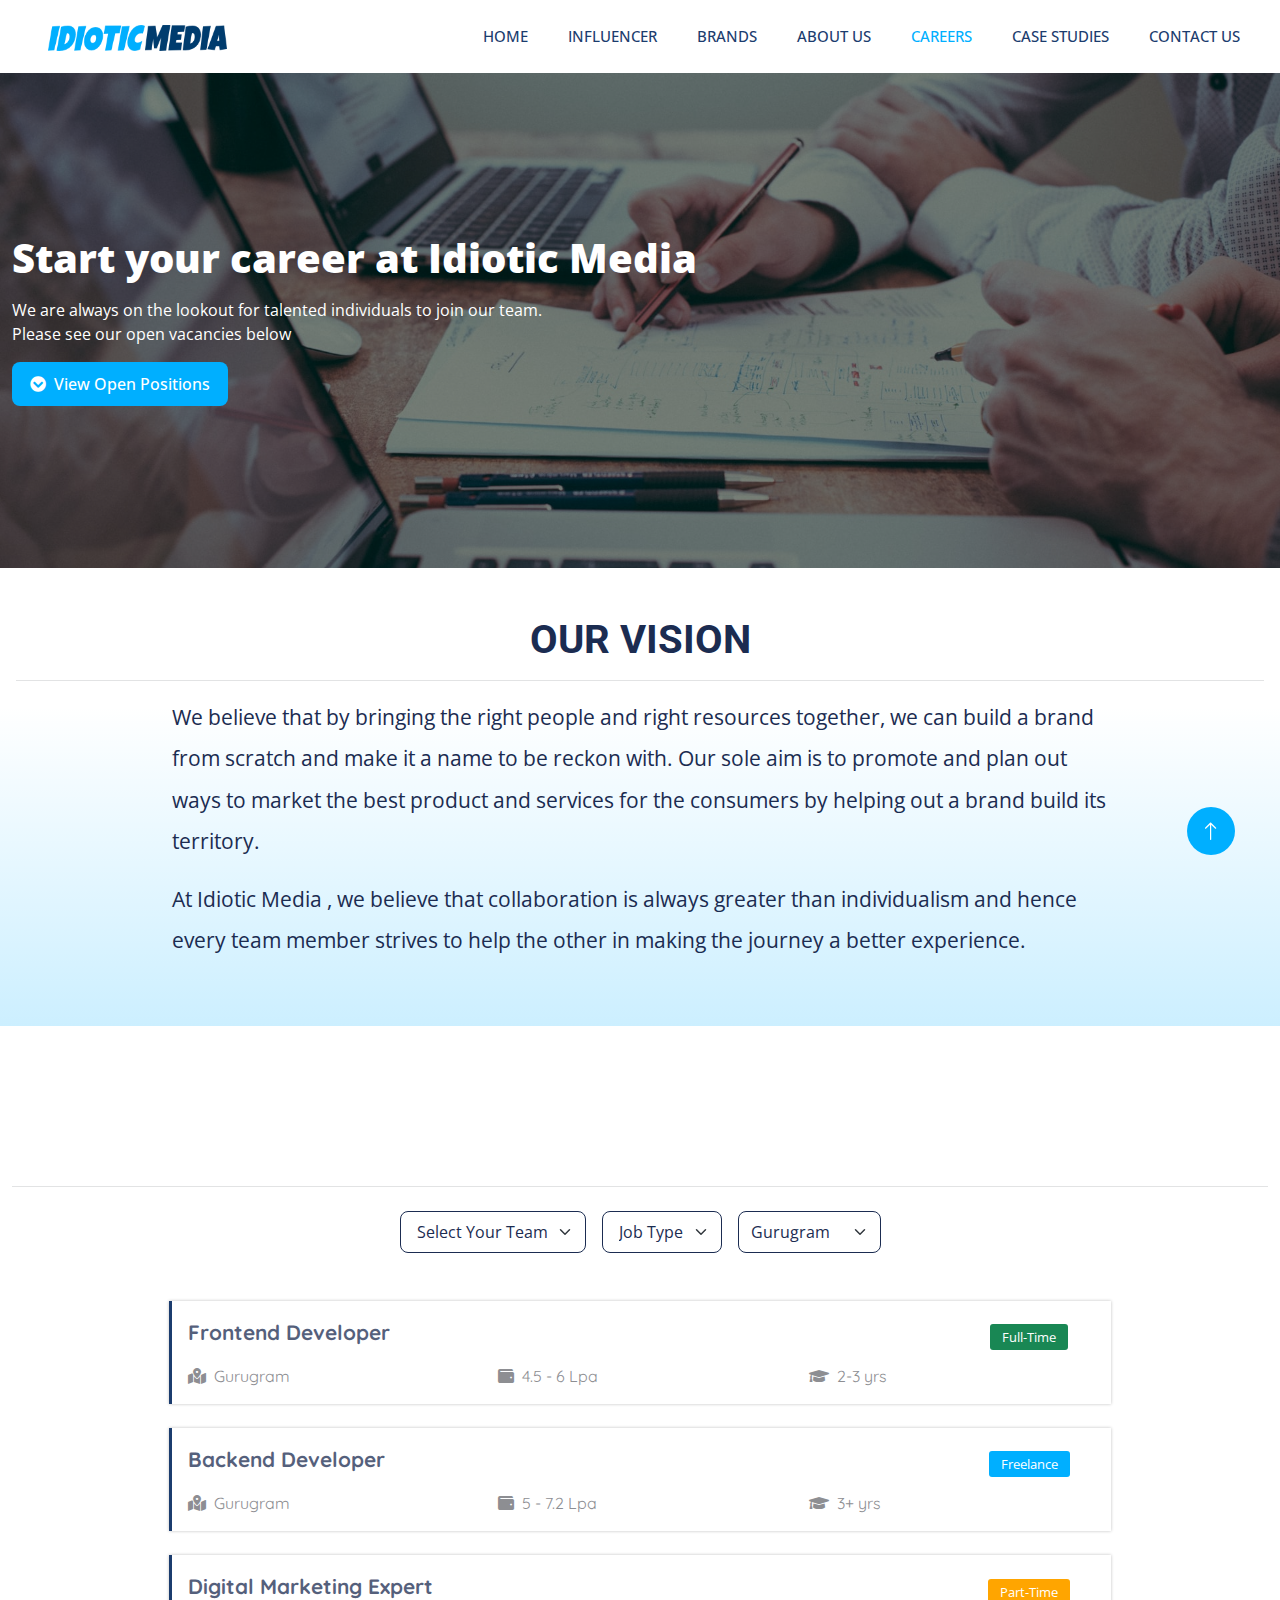
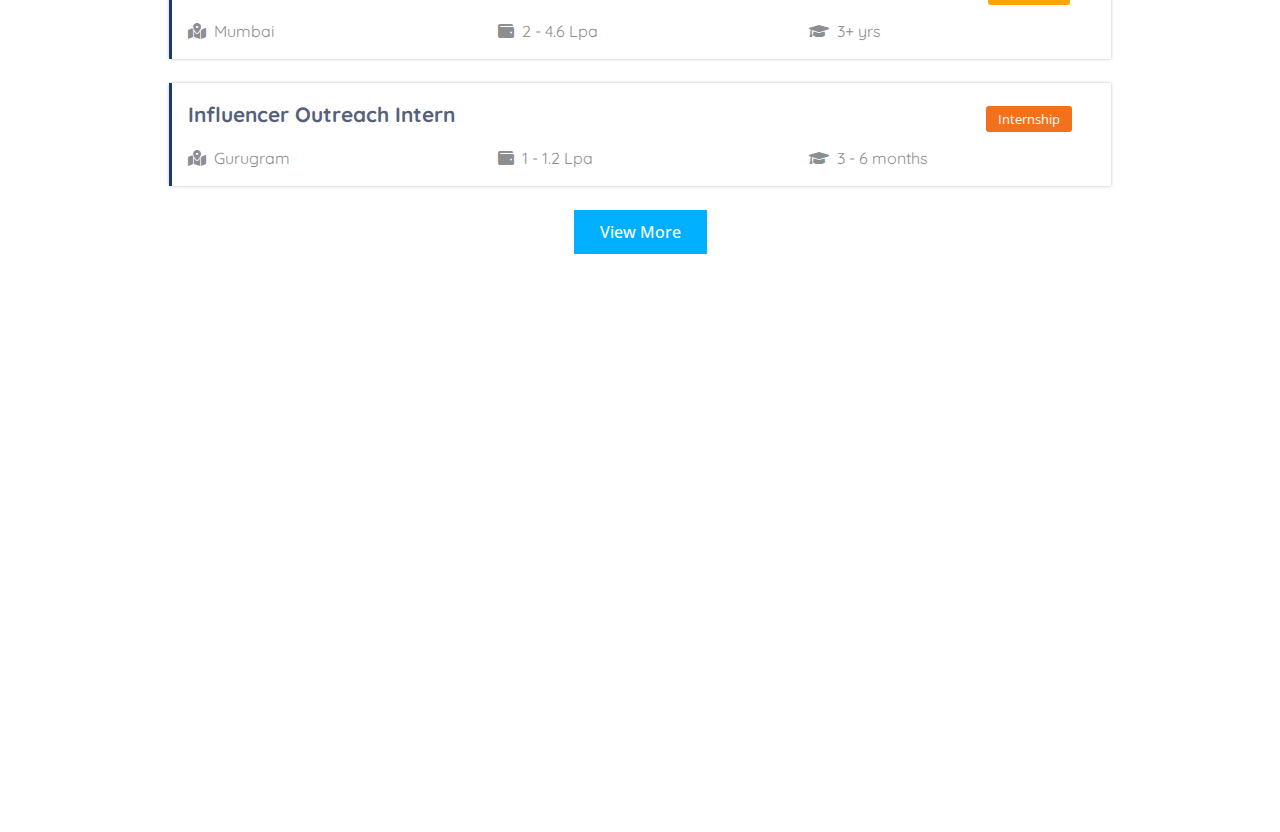
<file: careers.html>
<!DOCTYPE html>
<html lang="en">
<head>
    <meta charset="utf-8">
    <title>Careers</title>
    <meta content="width=device-width, initial-scale=1.0" name="viewport">
    <meta content="" name="keywords">
    <meta content="" name="description">
    
    <!-- Favicon -->
    <link href="img/logo/title-icon.png" rel="icon">
    
    <!-- Google Web Fonts -->
    <link rel="preconnect" href="https://fonts.googleapis.com">
    <link rel="preconnect" href="https://fonts.gstatic.com" crossorigin>
    <link href="https://fonts.googleapis.com/css2?family=Open+Sans:wght@400;500&family=Roboto:wght@500;700;900&display=swap" rel="stylesheet"> 
    <link rel="preconnect" href="https://fonts.gstatic.com" crossorigin>
    <link href="https://fonts.googleapis.com/css2?family=Quicksand:wght@500&display=swap" rel="stylesheet">
    
    <!-- Icon Font Stylesheet -->
    <link href="https://cdnjs.cloudflare.com/ajax/libs/font-awesome/5.10.0/css/all.min.css" rel="stylesheet">
    <link href="https://cdn.jsdelivr.net/npm/bootstrap-icons@1.4.1/font/bootstrap-icons.css" rel="stylesheet">
    
    <!-- Libraries Stylesheet -->
    <link href="lib/animate/animate.min.css" rel="stylesheet">
    <link href="lib/owlcarousel/assets/owl.carousel.min.css" rel="stylesheet">
    <link href="lib/tempusdominus/css/tempusdominus-bootstrap-4.min.css" rel="stylesheet" />
    <link href="lib/slick/slick.css" rel="stylesheet" type="text/css" />
    <link href="lib/slick/slick-theme.css" type="text/css" />
    
    <!-- Customized Bootstrap Stylesheet -->
    <link href="css/bootstrap.min.css" rel="stylesheet">
    
    <!-- Template Stylesheet -->
    <link href="css/style.css" rel="stylesheet">
</head>
<body>
    <!-- Spinner Start -->
    <div id="spinner" class="show bg-white position-fixed translate-middle w-100 vh-100 top-50 start-50 d-flex align-items-center justify-content-center">
        <div class="spinner-grow text-primary" style="width: 3rem; height: 3rem;" role="status">
            <span class="sr-only">Loading...</span>
        </div>
    </div>
    <!-- Spinner End -->

    <!-- Navbar Start -->
    <nav class="navbar navbar-expand-lg bg-white navbar-light sticky-top py-3 py-lg-0 wow fadeIn" data-wow-delay="0.1s">
        <div class="d-flex flex-nowrap w-100">
            <a href="index.html" class="navbar-brand ps-4 px-lg-5">
                <img src="./img/logo/idiotic.png">
            </a>
            <button type="button" class="navbar-toggler ms-auto me-4" data-bs-toggle="collapse" data-bs-target="#navbarCollapse">
                <span class="navbar-toggler-icon"></span>
            </button>
        </div>
        <div class="collapse navbar-collapse" id="navbarCollapse">
            <div class="navbar-nav ms-auto p-4 p-lg-0">
                <a href="index.html" class="nav-item nav-link">home</a>
                <a href="influencer.html" class="nav-item nav-link">influencer</a>
                <a href="brands.html" class="nav-item nav-link">brands</a>
                <a href="aboutus.html" class="nav-item nav-link">about us</a>
                <a href="careers.html" class="nav-item nav-link active">careers</a>
                <a href="case-studies.html" class="nav-item nav-link">case studies</a>
                <a href="contact.html" class="nav-item nav-link">contact us</a>
            </div>
        </div>
    </nav>
    <!-- Navbar End -->

    <!-- Banner Start -->
    <div class="container-fluid careers-page-banner d-flex justify-content-center flex-column">
        <div class="container-xxl px-0">
            <p class="display-6 text-white position-relative mb-3 wow fadeInUp" data-wow-delay="0.1s">
                Start your career at Idiotic Media
            </p>
            <p class="text-white position-relative mb-3 wow fadeInUp" data-wow-delay="0.15s">
                We are always on the lookout for talented individuals to join our team.<br>
                Please see our open vacancies below
            </p>
            <a href="" class="btn btn-primary-bg px-3 py-2 text-capitalize position-relative wow fadeInUp" data-wow-delay="0.2s">
                <i class="fas fa-chevron-circle-down me-1"></i>
                view open positions
            </a>
        </div>
    </div>
    <!-- Banner End -->

    <!-- Vision Statement Start -->
    <div class="container-fluid bground-sea py-5 mb-5">
        <div class="container-xxl px-1">
            <h1 class="text-uppercase text-start wow fadeInUp text-center" data-wow-delay="0.1s">our vision</h1>
            <hr>
            <p class="text-dark our-vision-text mx-auto wow fadeInUp" data-wow-delay="0.2s">
                We believe that by bringing the right people and right resources together, 
                we can build a brand from scratch and make it a name to be reckon with.
                Our sole aim is to promote and plan out ways to market the best product 
                and services for the consumers by helping out a brand build its territory.
            </p>
            <p class="text-dark our-vision-text mx-auto wow fadeInUp" data-wow-delay="0.35s">
                At Idiotic Media , we believe that collaboration is always greater than individualism and 
                hence every team member strives to help the other in making the journey a better experience.
            </p>
        </div>
    </div>
    <!-- Vision Statement End -->

    <!-- Openings Section Start -->
    <div class="container-xxl py-5">
        <h1 class="text-uppercase text-start wow fadeInUp text-center" data-wow-delay="0.1s">current openings</h1>
        <hr class="mb-4">
        <div class="d-flex justify-content-center gap-3 mb-5">
            <div class="d-inline-block">
                <select name="" id="" class="form-select px-3 py-2 text-dark border-1 border-dark">
                    <option value="-1" selected>Select Your Team</option>
                    <option value="1">Design</option>
                    <option value="2">Finance and Legal</option>
                    <option value="3">Operations</option>
                    <option value="4">Marketing and Sales</option>
                    <option value="5">Management</option>
                    <option value="6">Software Developer</option>
                </select>
            </div>
            <div class="d-inline-block">
                <select name="" id="" class="form-select px-3 py-2 text-dark border-1 border-dark">
                    <option value="-1" selected>Job Type</option>
                    <option value="1">Full-Time</option>
                    <option value="2">Part-Time</option>
                    <option value="3">Freelance</option>
                    <option value="4">Internships</option>
                </select>
            </div>
            <div class="d-inline-block">
                <select name="" id="" class="form-select py-2 text-dark border-1 border-dark">
                    <option value="-1">Job Location</option>
                    <option value="1" selected>Gurugram</option>
                    <option value="2">Mumbai</option>
                </select>
            </div>
        </div>

        <div class="job-card-container p-3 mx-auto" data-bs-toggle="modal" data-bs-target="#jobDescriptionModal">
            <div class="row">
                <div class="col-10">
                    <p class="fs-modal-connect-icons ff-quicksand text-dark fw-bold">
                        Frontend Developer
                    </p>
                </div>
                <div class="col-4 col-md-2 text-md-center mt-md-auto">
                    <p>
                        <span class="job-profile-badge bg-success text-nowrap">Full-Time</span>
                    </p>
                </div>
                <div class="col-4">
                    <p class="ff-quicksand mb-0">
                        <i class="fas fa-map-marked-alt me-1"></i>
                        Gurugram
                    </p>
                </div>
                <div class="col-4">
                    <p class="ff-quicksand mb-0">
                        <i class="fas fa-wallet me-1"></i>
                        4.5 - 6 Lpa
                    </p>
                </div>
                <div class="col-4">
                    <p class="ff-quicksand mb-0">
                        <i class="fas fa-graduation-cap me-1"></i>
                        2-3 yrs
                    </p>
                </div>
            </div>
        </div>

        <div class="job-card-container p-3 mx-auto" data-bs-toggle="modal" data-bs-target="#jobDescriptionModal">
            <div class="row">
                <div class="col-10">
                    <p class="fs-modal-connect-icons ff-quicksand text-dark fw-bold">
                        Backend Developer
                    </p>
                </div>
                <div class="col-4 col-md-2 text-md-center mt-md-auto">
                    <p>
                        <span class="job-profile-badge bground-main">Freelance</span>
                    </p>
                </div>
                <div class="col-4">
                    <p class="ff-quicksand mb-0">
                        <i class="fas fa-map-marked-alt me-1"></i>
                        Gurugram
                    </p>
                </div>
                <div class="col-4">
                    <p class="ff-quicksand mb-0">
                        <i class="fas fa-wallet me-1"></i>
                        5 - 7.2 Lpa
                    </p>
                </div>
                <div class="col-4">
                    <p class="ff-quicksand mb-0">
                        <i class="fas fa-graduation-cap me-1"></i>
                        3+ yrs
                    </p>
                </div>
            </div>
        </div>

        <div class="job-card-container p-3 mx-auto" data-bs-toggle="modal" data-bs-target="#jobDescriptionModal">
            <div class="row">
                <div class="col-10">
                    <p class="fs-modal-connect-icons ff-quicksand text-dark fw-bold">
                        Digital Marketing Expert
                    </p>
                </div>
                <div class="col-4 col-md-2 text-md-center mt-md-auto">
                    <p>
                        <span class="job-profile-badge bg-orange text-nowrap">Part-Time</span>
                    </p>
                </div>
                <div class="col-4">
                    <p class="ff-quicksand mb-0">
                        <i class="fas fa-map-marked-alt me-1 text-nowrap"></i>
                        Mumbai
                    </p>
                </div>
                <div class="col-4">
                    <p class="ff-quicksand mb-0">
                        <i class="fas fa-wallet me-1 text-nowrap"></i>
                        2 - 4.6 Lpa
                    </p>
                </div>
                <div class="col-4">
                    <p class="ff-quicksand mb-0">
                        <i class="fas fa-graduation-cap me-1 text-nowrap"></i>
                        3+ yrs
                    </p>
                </div>
            </div>
        </div>

        <div class="job-card-container p-3 mx-auto" data-bs-toggle="modal" data-bs-target="#jobDescriptionModal">
            <div class="row">
                <div class="col-10">
                    <p class="fs-modal-connect-icons ff-quicksand text-dark fw-bold">
                        Influencer Outreach Intern
                    </p>
                </div>
                <div class="col-4 col-md-2 text-md-center mt-md-auto">
                    <p>
                        <span class="job-profile-badge bground-brown">Internship</span>
                    </p>
                </div>
                <div class="col-4">
                    <p class="ff-quicksand mb-0">
                        <i class="fas fa-map-marked-alt me-1"></i>
                        Gurugram
                    </p>
                </div>
                <div class="col-4">
                    <p class="ff-quicksand mb-0">
                        <i class="fas fa-wallet me-1"></i>
                        1 - 1.2 Lpa
                    </p>
                </div>
                <div class="col-4">
                    <p class="ff-quicksand mb-0">
                        <i class="fas fa-graduation-cap me-1"></i>
                        3 - 6 months
                    </p>
                </div>
            </div>
        </div>

        <div class="text-center">
            <a href="" class="btn btn-primary-bg rounded-0 py-2 px-4">
                View More
            </a>
        </div>
    </div>
    <!-- Openings Section End -->

    <!-- Testimonials Section Start -->
    <div class="container-fluid py-5 bground-light wow fadeInUp" data-wow-delay="0.2s">
        <div class="container-xxl text-center testimonial-content">
            <i class="fas fa-quote-left display-5 fc-primary mb-3" style="opacity: 1;"></i>
            <p class="text-dark lineheight-1 text-center ff-quicksand fw-500 mx-auto mb-3">
                "Being a Developer at Idiotic Media is fun and exciting; not only do you have a challenge
                each day, you also get to work with some amazing people"
            </p>
            <p class="mb-0 fst-italic fs-small">
                XYZ Employee, Software Engineer
            </p>
        </div>
    </div>
    <!-- Testimonials Section End -->

    <!-- Job Description Modal Start -->
    <div class="job-description-modal modal fade" id="jobDescriptionModal" tabindex="-1">
        <div class="modal-dialog modal-fullscreen position-absolute bottom-0">
            <div class="modal-content">
                <div class="modal-body p-0">
                    <div class="container-fluid">
                        <div class="row">
                            <div class="col-12 col-lg-6 p-0 mb-5 mb-sm-0">
                                <div class="position-sticky top-0">
                                    <div>
                                        <p class="mb-1 text-capitalize fw-bold ff-quicksand fs-4 text-dark w-75 mx-auto py-3">
                                            welcome onboard
                                        </p>
                                    </div>
                                    <div class="signup-form-group w-75 mx-auto mb-3">
                                        <input type="text" placeholder="Your Email Address" class="signup-form-input">
                                    </div>
                                    <div class="signup-form-group w-75 mx-auto mb-3">
                                        <input type="text" placeholder="Your Full Name" class="signup-form-input">
                                    </div>
                                    <div class="signup-form-group w-75 mx-auto mb-3">
                                        <input type="text" placeholder="Your Linkedin Profile Link" class="signup-form-input">
                                    </div>
                                    <div class="signup-form-group w-75 mx-auto mb-3">
                                        <input type="file" class="signup-form-input">
                                    </div>
                                    <div class="text-center">
                                        <a href="" class="btn btn-primary-bg w-25 py-2">
                                            Apply
                                        </a>
                                    </div>
                                </div>
                            </div>
                            <div class="col-12 col-lg-6 p-0">
                                <p class="text-dark ff-quicksand fs-4 fw-bold text-capitalize position-sticky top-0 bground-light w-100 py-3 px-4" style="z-index: 1;">
                                    influencer outreach intern profile
                                </p>
                                <p class="text-dark text-capitalize text-decoration-underline fs-5 fw-bold mb-1 px-4">
                                    job description:
                                </p>
                                <ul class="list-group list-group-flush px-4 mb-3">
                                    <li class="list-group-item">End to End Campaign Execution</li>
                                    <li class="list-group-item">Reach out to social Platforms/Influencers</li>
                                    <li class="list-group-item">Maintaining Campaign Reports</li>
                                    <li class="list-group-item">Finding appropriate Social Platforms/Influencers based on the Campaign Requirement</li>
                                    <li class="list-group-item">Building a strong rapport with social platforms/influencers</li>
                                    <li class="list-group-item">Working with teams to ensure Client's Campaign Deliverables & Objectives are creatively and efficiently met</li>
                                </ul>
                                <p class="text-dark text-capitalize text-decoration-underline fs-5 fw-bold mb-1 px-4">
                                    must-haves:
                                </p>
                                <ul class="list-group list-group-flush px-4 mb-3">
                                    <li class="list-group-item">Good knowledge of social media marketing</li>
                                    <li class="list-group-item">Understanding of Influencers advertising market</li>
                                    <li class="list-group-item">Basic knowledge of MS Excel</li>
                                    <li class="list-group-item">Strong Interpersonal, Communication & Negotiation skills</li>
                                </ul>
                                <p class="text-dark text-capitalize text-decoration-underline fs-5 fw-bold mb-1 px-4">
                                    nice-to-haves:
                                </p>
                                <ul class="list-group list-group-flush px-4">
                                    <li class="list-group-item">Knowledge of English, Tamil, Telugu, Malayalam and Kannada Language</li>
                                </ul>
                            </div>
                        </div>
                    </div>
                </div>
            </div>
        </div>
    </div>
    <!-- Job Description Modal End -->

    <!-- Footer Start -->
    <div class="container-fluid text-light footer wow fadeIn" data-wow-delay="0.1s">
        <div class="container py-5">
            <div class="row g-5">
                <div class="offset-lg-1 col-lg-4 col-md-12">
                    <img src="./img/logo/idiotic.png" class="img-fluid w-50">
                    <p class="mt-4 mb-2">India's top influencer marketing platform for campaigns on Instagram, YouTube, TikTok and more.</p>
                    <div class="d-flex pt-2">
                        <a class="btn btn-social rounded-circle" href=""><i class="fab fa-twitter"></i></a>
                        <a class="btn btn-social rounded-circle" href=""><i class="fab fa-facebook-f"></i></a>
                        <a class="btn btn-social rounded-circle" href=""><i class="fab fa-youtube"></i></a>
                        <a class="btn btn-social rounded-circle" href=""><i class="fab fa-linkedin-in"></i></a>
                    </div>
                </div>
                <div class="col-lg-3 col-md-6">
                    <h5 class="text-light mb-4">Services</h5>
                    <a class="btn btn-link" href="">Sign up as Brand</a>
                    <a class="btn btn-link" href="">Sign up as an Influencer</a>
                </div>
                <div class="col-lg-3 col-md-6">
                    <h5 class="text-light mb-4">Quick Links</h5>
                    <a class="btn btn-link" href="">Home</a>
                    <a class="btn btn-link" href="">About Us</a>
                    <a class="btn btn-link" href="">Why us?</a>
                    <a class="btn btn-link" href="">Influencer Reviews</a>
                </div>
            </div>
        </div>
    </div>
    <!-- Footer End -->

    <!-- Back to Top -->
    <a href="#" class="btn btn-lg btn-primary-bg btn-lg-square rounded-circle back-to-top"><i class="bi bi-arrow-up"></i></a>
    
    
    <!-- JavaScript Libraries -->
    <script src="https://code.jquery.com/jquery-3.4.1.min.js"></script>
    <script src="https://cdn.jsdelivr.net/npm/bootstrap@5.0.0/dist/js/bootstrap.bundle.min.js"></script>
    <script src="lib/wow/wow.min.js"></script>
    <script src="lib/easing/easing.min.js"></script>
    <script src="lib/waypoints/waypoints.min.js"></script>
    <script src="lib/counterup/counterup.min.js"></script>
    <script src="lib/owlcarousel/owl.carousel.min.js"></script>
    <script src="lib/tempusdominus/js/moment.min.js"></script>
    <script src="lib/tempusdominus/js/moment-timezone.min.js"></script>
    <script src="lib/tempusdominus/js/tempusdominus-bootstrap-4.min.js"></script>
    <script src="lib/slick/slick.min.js" type="text/javascript"></script>
    
    <!-- Template Javascript -->
    <script src="js/main.js"></script>
</body>
</html>
</file>
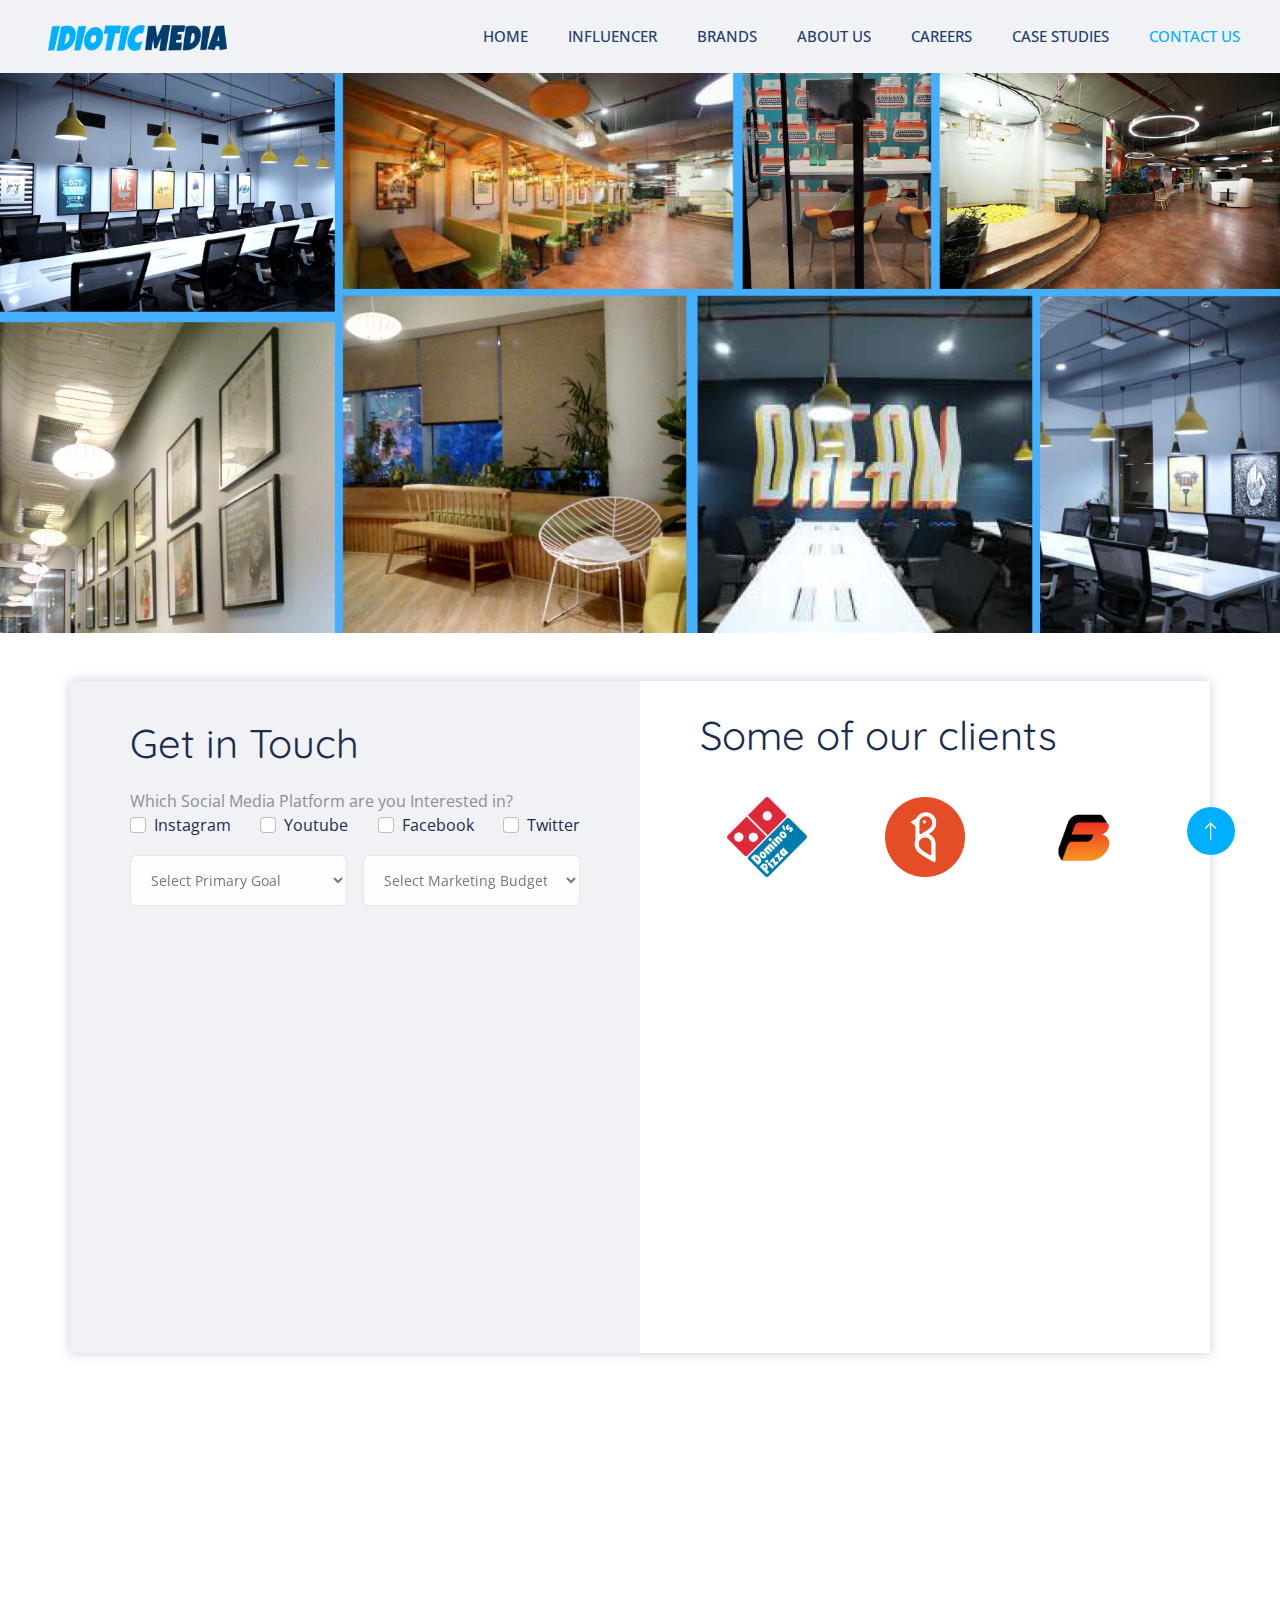
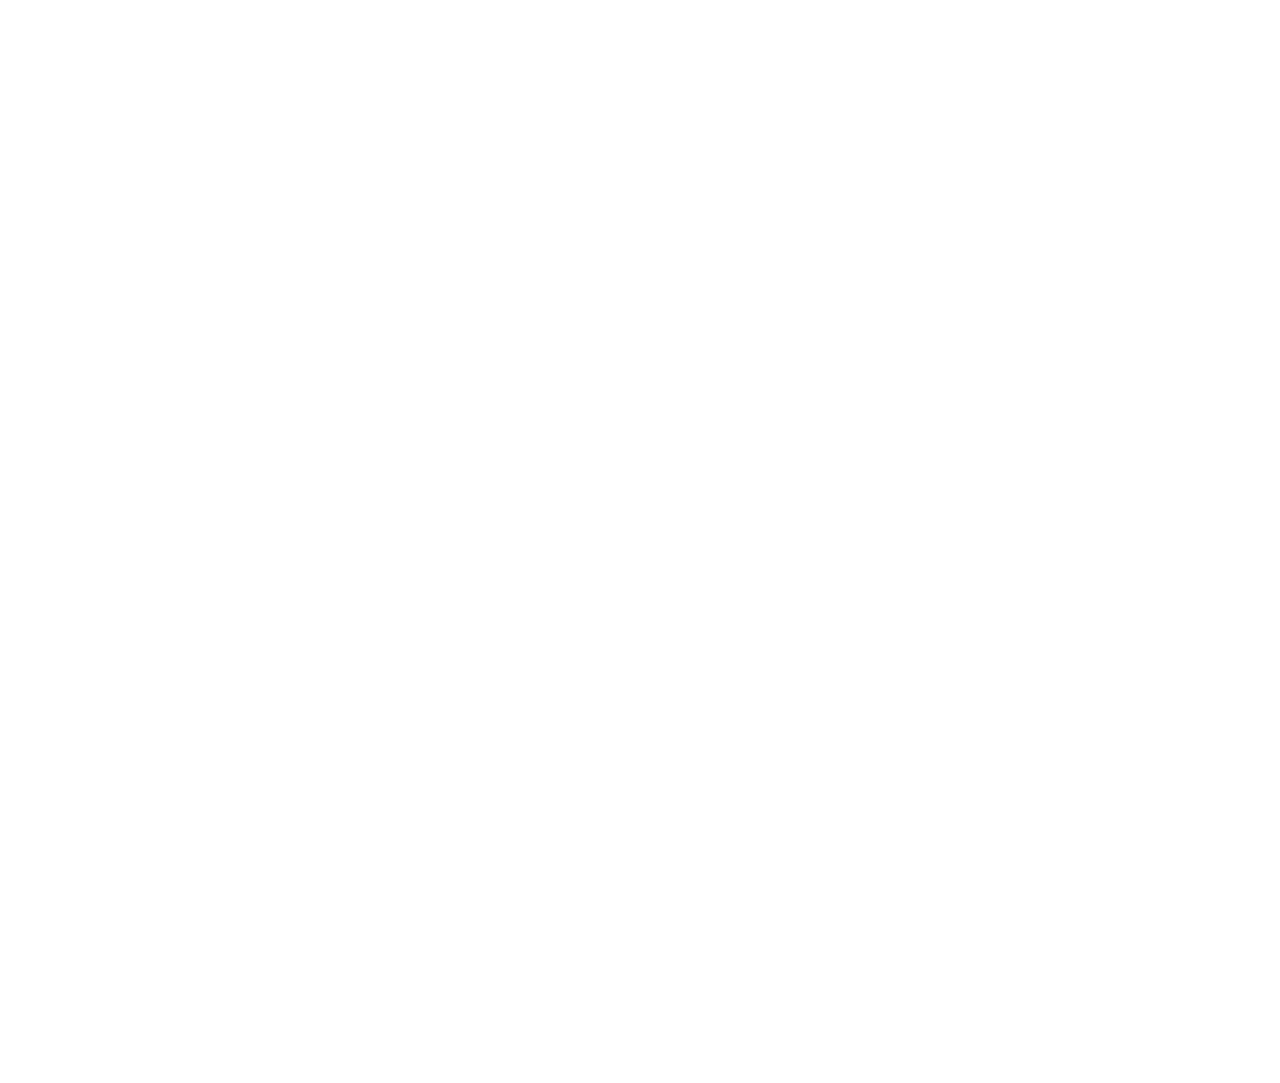
<file: contact.html>
<!DOCTYPE html>
<html lang="en">
<head>
    <meta charset="UTF-8">
    <meta http-equiv="X-UA-Compatible" content="IE=edge">
    <meta name="viewport" content="width=device-width, initial-scale=1.0">
    <meta content="" name="keywords">
    <meta content="" name="description">
    <!-- Title -->
    <title>Contact Us</title>
    
    <!-- Favicon -->
    <link href="img/logo/title-icon.png" rel="icon">
    
    <!-- Google Web Fonts -->
    <link rel="preconnect" href="https://fonts.googleapis.com">
    <link rel="preconnect" href="https://fonts.gstatic.com" crossorigin>
    <link href="https://fonts.googleapis.com/css2?family=Open+Sans:wght@400;500&family=Roboto:wght@500;700;900&display=swap" rel="stylesheet"> 
    <link rel="preconnect" href="https://fonts.gstatic.com" crossorigin>
    <link href="https://fonts.googleapis.com/css2?family=Quicksand:wght@500&display=swap" rel="stylesheet">
    
    <!-- Icon Font Stylesheet -->
    <link href="https://cdnjs.cloudflare.com/ajax/libs/font-awesome/5.10.0/css/all.min.css" rel="stylesheet">
    <link href="https://cdn.jsdelivr.net/npm/bootstrap-icons@1.4.1/font/bootstrap-icons.css" rel="stylesheet">
    
    <!-- Libraries Stylesheet -->
    <link href="lib/animate/animate.min.css" rel="stylesheet">
    <link href="lib/owlcarousel/assets/owl.carousel.min.css" rel="stylesheet">
    <link href="lib/tempusdominus/css/tempusdominus-bootstrap-4.min.css" rel="stylesheet" />
    <link href="lib/slick/slick.css" rel="stylesheet" type="text/css" />
    <link href="lib/slick/slick-theme.css" type="text/css" />
    
    <!-- Customized Bootstrap Stylesheet -->
    <link href="css/bootstrap.min.css" rel="stylesheet">
    
    <!-- Template Stylesheet -->
    <link href="css/style.css" rel="stylesheet">
</head>
<body>
    <!-- Spinner Start -->
    <div id="spinner" class="show bg-white position-fixed translate-middle w-100 vh-100 top-50 start-50 d-flex align-items-center justify-content-center">
        <div class="spinner-grow text-primary" style="width: 3rem; height: 3rem;" role="status">
            <span class="sr-only">Loading...</span>
        </div>
    </div>
    <!-- Spinner End -->
    
    <!-- Navbar Start -->
    <nav class="navbar navbar-expand-lg bground-light navbar-light sticky-top py-3 py-lg-0 wow fadeIn" data-wow-delay="0.1s">
        <div class="d-flex flex-nowrap w-100">
            <a href="index.html" class="navbar-brand ps-4 px-lg-5">
                <img src="./img/logo/idiotic.png">
            </a>
            <button type="button" class="navbar-toggler ms-auto me-4" data-bs-toggle="collapse" data-bs-target="#navbarCollapse">
                <span class="navbar-toggler-icon"></span>
            </button>
        </div>
        <div class="collapse navbar-collapse" id="navbarCollapse">
            <div class="navbar-nav ms-auto p-4 p-lg-0">
                <a href="index.html" class="nav-item nav-link">home</a>
                <a href="influencer.html" class="nav-item nav-link">influencer</a>
                <a href="brands.html" class="nav-item nav-link">brands</a>
                <a href="aboutus.html" class="nav-item nav-link">about us</a>
                <a href="careers.html" class="nav-item nav-link">careers</a>
                <a href="case-studies.html" class="nav-item nav-link">case studies</a>
                <a href="contact.html" class="nav-item nav-link active">contact us</a>
            </div>
        </div>
    </nav>
    <!-- Navbar End -->
    
    <!-- Banner Start -->
    <div class="container-fluid contact-us-header text-light d-flex align-items-center wow fadeIn" data-wow-delay="0.1s">
        <!-- <div class="px-4">
            <p class="display-3 wow fadeInUp" data-wow-delay="0.3s">Contact Us</p>
            <p class="contactus-banner-text wow fadeInUp" data-wow-delay="0.4s">We can't wait to turn your Goals and Ideas into a Reality</p>
        </div> -->
    </div>
    <!-- Banner End -->
    
    <!-- Signup Form Start -->
    <div class="container-fluid py-3 py-md-5">
        <div class="container contact-us-form wow fadeInUp" data-wow-delay="0.2s">
            <!-- Left Section Form  -->
            <div class="row">
                <div class="contact-signup-form col-lg-6 bground-light">
                    <div class="row g-3 px-lg-5 py-5">
                        <div class="col-12 mt-0 wow fadeInUp" data-wow-delay="0.3s">
                            <p class="ff-quicksand fs-banner text-dark mb-0">Get in Touch</p>
                        </div>
                        <div class="signup-form-group col-12 wow fadeInUp" data-wow-delay="0.4s">
                            <p class="mb-0">
                                Which Social Media Platform are you Interested in?
                            </p>
                            <div class="d-flex justify-content-between flex-wrap">
                                <div class="form-check">
                                    <input class="form-check-input" type="checkbox" value="" id="checkbox_insta">
                                    <label class="form-check-label text-dark" for="checkbox_insta">
                                        Instagram
                                    </label>
                                </div>
                                <div class="form-check">
                                    <input class="form-check-input" type="checkbox" value="" id="checkbox_youtube">
                                    <label class="form-check-label text-dark" for="checkbox_youtube">
                                        Youtube
                                    </label>
                                </div>
                                <div class="form-check">
                                    <input class="form-check-input" type="checkbox" value="" id="checkbox_fb">
                                    <label class="form-check-label text-dark" for="checkbox_fb">
                                        Facebook
                                    </label>
                                </div>
                                <div class="form-check">
                                    <input class="form-check-input" type="checkbox" value="" id="checkbox_tweet">
                                    <label class="form-check-label text-dark" for="checkbox_tweet">
                                        Twitter
                                    </label>
                                </div>
                            </div>
                        </div>
                        <div class="signup-form-group col-6 wow fadeInUp" data-wow-delay="0.4s">
                            <select class="signup-form-input signup-form-select bg-white" id="primaryGoal">
                                <option value="-1" selected>Select Primary Goal</option>
                                <option value="1">Brand Awareness</option>
                                <option value="2">Customer Acquisition</option>
                                <option value="3">App Installs</option>
                                <option value="4">Influencer Marketing</option>
                            </select>
                        </div>
                        <div class="signup-form-group col-6 wow fadeInUp" data-wow-delay="0.4s">
                            <select class="signup-form-input signup-form-select bg-white" id="tentativeBudget">
                                <option value="-1" selected>Select Marketing Budget</option>
                                <option value="1">Under Rs. 10 Lakhs</option>
                                <option value="2">Rs. 10 Lakhs - 50 Lakhs</option>
                                <option value="3">Rs. 50 Lakhs - 1 Crore</option>
                                <option value="4">Over Rs. 1 Crore</option>
                            </select>
                        </div>
                        <div class="signup-form-group col-6 wow fadeInUp" data-wow-delay="0.5s">
                            <input type="text" class="signup-form-input bg-white" placeholder="Company Name">
                        </div>
                        <div class="signup-form-group col-6 wow fadeInUp" data-wow-delay="0.5s">
                            <input type="text" class="signup-form-input bg-white" placeholder="Your Name">
                        </div>
                        <div class="signup-form-group col-6 wow fadeInUp" data-wow-delay="0.5s">
                            <input type="email" class="signup-form-input bg-white" placeholder="Your Email Address">
                        </div>
                        <div class="signup-form-group col-6 wow fadeInUp" data-wow-delay="0.5s">
                            <input type="tel" class="signup-form-input bg-white" placeholder="Your Phone Number">
                        </div>
                        <div class="signup-form-group col-12 wow fadeInUp" data-wow-delay="0.6s">
                            <textarea class="signup-form-input bg-white" placeholder="Enter a Brief Description about Your Brand" style="height: 6rem;"></textarea>
                        </div>
                        <div class="signup-form-group col-12 wow fadeInUp" data-wow-delay="0.6s">
                            <a href="" class="btn btn-primary-bg py-3">Register as a Brand</a>
                        </div>
                        <div class="signup-form-group text-center wow fadeInUp" data-wow-delay="0.6s">
                            <a href="./influencer.html" class="btn btn-dark-bg py-3">Are you an Influencer? Click here</a>
                        </div>
                    </div>
                </div>
                <!-- Right Section Form -->
                <div class="contact-signup-brands col-lg-6">
                    <div class="row g-4 py-5 px-3 px-lg-5 justify-content-center align-items-center">
                        <div class="col-12 mt-0 wow fadeInUp" data-wow-delay="0.3s">
                            <p class="ff-quicksand fs-banner text-dark">
                                Some of our clients
                            </p>
                        </div>
                        <div class="col-6 col-md-4 my-3 brand-image-container wow fadeInUp" data-wow-delay="0.4">
                            <img src="./img/brands/dominos.png">
                        </div>
                        <div class="col-6 col-md-4 my-3 brand-image-container wow fadeInUp" data-wow-delay="0.4">
                            <img src="./img/brands/bulbultv.png">
                        </div>
                        <div class="col-6 col-md-4 my-3 brand-image-container wow fadeInUp" data-wow-delay="0.4">
                            <img src="./img/brands/fanblaze.jpg">
                        </div>
                        <div class="col-6 col-md-4 my-3 brand-image-container wow fadeInUp" data-wow-delay="0.5">
                            <img src="./img/brands/airtel.jpg">
                        </div>
                        <div class="col-6 col-md-4 my-3 brand-image-container wow fadeInUp" data-wow-delay="0.5">
                            <img src="./img/brands/storytel.png">
                        </div>
                        <div class="col-6 col-md-4 my-3 brand-image-container wow fadeInUp" data-wow-delay="0.5">
                            <img src="./img/brands/helo.png">
                        </div>
                        <div class="col-6 col-md-4 my-3 brand-image-container wow fadeInUp" data-wow-delay="0.6">
                            <img src="./img/brands/etmoney.png">
                        </div>
                        <div class="col-6 col-md-4 my-3 brand-image-container wow fadeInUp" data-wow-delay="0.6">
                            <img src="./img/brands/burgerking.png">
                        </div>
                        <div class="col-6 col-md-4 my-3 brand-image-container wow fadeInUp" data-wow-delay="0.6">
                            <img src="./img/brands/flipkart.png">
                        </div>
                        <div class="col-6 col-md-4 my-3 brand-image-container wow fadeInUp" data-wow-delay="0.7">
                            <img src="./img/brands/dineout.png">
                        </div>
                        <div class="col-6 col-md-4 my-3 brand-image-container wow fadeInUp" data-wow-delay="0.7">
                            <img src="./img/brands/goibibo.png">
                        </div>
                        <div class="col-6 col-md-4 my-3 brand-image-container wow fadeInUp" data-wow-delay="0.7">
                            <img src="./img/brands/parachute.jpg">
                        </div>
                    </div>
                </div>
            </div>
        </div>
    </div>
    <!-- Signup From End -->
    
    <!-- Other Details About Us Start -->
    <div class="container py-md-5">
        <div class="d-flex gap-3 gap-md-5 flex-wrap justify-content-center">
            <!-- location card -->
            <div class="contact-us-card wow fadeInLeft" data-wow-delay="0.2s">
                <div class="contact-us-icons">
                    <i class="fas fa-map-marker-alt fs-banner"></i>
                </div>
                
                <p class="contact-us-card-title">Our Location</p>
                
                <ul class="nav nav-tabs mb-3" id="ex1" role="tablist">
                    <li class="nav-item" role="presentation">
                        <a href="#gurugram" class="nav-link active" id="gurugram-lbl" data-bs-toggle="tab">
                            Gurugram
                        </a>
                    </li>
                    <li class="nav-item" role="presentation">
                        <a href="#mumbai" class="nav-link" id="mumbai-lbl" data-bs-toggle="tab">
                            Mumbai
                        </a>
                    </li>
                </ul>

                <div class="tab-content" id="ex1-content">
                    <div class="tab-pane fade show active" id="gurugram" role="tabpanel">
                        3rd Floor, Innov8<br>  
                        Orchid Plaza, Sector 53<br>
                        Gurugram, Haryana 122022
                        <iframe src="https://www.google.com/maps/embed?pb=!1m14!1m8!1m3!1d224546.55339207294!2d77.103542!3d28.433137!3m2!1i1024!2i768!4f13.1!3m3!1m2!1s0x0%3A0xc7fb69032e89c48d!2sIdiotic%20Media!5e0!3m2!1sen!2sus!4v1646040722671!5m2!1sen!2sus" allowfullscreen="" loading="lazy" class="contact-us-map"></iframe>
                    </div>
                    <div class="tab-pane fade" id="mumbai" role="tabpanel">
                        B-204, Kanakia Wallstreet<br>
                        A.K Road, Andheri (East)<br>
                        Mumbai, Maharashtra, 400093
                        <iframe src="https://www.google.com/maps/embed?pb=!1m18!1m12!1m3!1d3769.8296745878165!2d72.85914211495754!3d19.115126655708668!2m3!1f0!2f0!3f0!3m2!1i1024!2i768!4f13.1!3m3!1m2!1s0x3be7c830f82b5afb%3A0xe7a28e6bedb8d73d!2sKanakia%20Wall%20Street!5e0!3m2!1sen!2sin!4v1646408190454!5m2!1sen!2sin" loading="lazy" class="contact-us-map"></iframe>
                    </div>
                </div>
            </div>
            <!-- call us card -->
            <div class="contact-us-card wow fadeInUp" data-wow-delay="0.2s">
                <div class="contact-us-icons">
                    <i class="fas fa-phone fs-banner"></i>
                </div>
                <p class="contact-us-card-title">Call Us</p>
                <p class="contact-us-card-content">
                    If you are a Brand, Please Call
                    <br><span class="fc-primary">(+91) 0123456789</span>
                </p>
                <p class="contact-us-card-content">
                    If you are an Influencer, Please Call
                    <br><span class="fc-primary">(+91) 4567412799</span>
                </p>
                <p class="contact-us-card-content">
                    For Careers, Call
                    <br><span class="fc-primary">(+91) 1203428181</span>
                </p>
            </div>
            <!-- email us card -->
            <div class="contact-us-card wow fadeInRight" data-wow-delay="0.2s">
                <div class="contact-us-icons">
                    <i class="fas fa-envelope-open-text fs-banner"></i>
                </div>
                <p class="contact-us-card-title">Email Us</p>
                <p class="contact-us-card-content fc-primary mb-1">hello@idiotic.media</p>
                <p class="contact-us-card-content fc-primary">sales@idiotic.media</p>
            </div>
        </div>
    </div>
    <!-- Other Details About Us End -->
    
    <!-- Footer Start -->
    <div class="container-fluid text-light footer mt-5 wow fadeIn" data-wow-delay="0.1s">
        <div class="container py-5">
            <div class="row g-5">
                <div class="offset-lg-1 col-lg-4 col-md-12">
                    <img src="./img/logo/idiotic.png" class="img-fluid w-50">
                    <p class="mt-4 mb-2">India's top influencer marketing platform for campaigns on Instagram, YouTube, TikTok and more.</p>
                    <div class="d-flex pt-2">
                        <a class="btn btn-social rounded-circle" href=""><i class="fab fa-twitter"></i></a>
                        <a class="btn btn-social rounded-circle" href=""><i class="fab fa-facebook-f"></i></a>
                        <a class="btn btn-social rounded-circle" href=""><i class="fab fa-youtube"></i></a>
                        <a class="btn btn-social rounded-circle" href=""><i class="fab fa-linkedin-in"></i></a>
                    </div>
                </div>
                <div class="col-lg-3 col-md-6">
                    <h5 class="text-light mb-4">Services</h5>
                    <a class="btn btn-link" href="">Sign up as Brand</a>
                    <a class="btn btn-link" href="">Sign up as an Influencer</a>
                </div>
                <div class="col-lg-3 col-md-6">
                    <h5 class="text-light mb-4">Quick Links</h5>
                    <a class="btn btn-link" href="">Home</a>
                    <a class="btn btn-link" href="">About Us</a>
                    <a class="btn btn-link" href="">Why us?</a>
                    <a class="btn btn-link" href="">Influencer Reviews</a>
                </div>
            </div>
        </div>
    </div>
    <!-- Footer End -->
    
    <!-- Back to Top -->
    <a href="#" class="btn btn-lg btn-primary-bg btn-lg-square rounded-circle back-to-top"><i class="bi bi-arrow-up"></i></a>
    
    
    <!-- JavaScript Libraries -->
    <script src="https://code.jquery.com/jquery-3.4.1.min.js"></script>
    <script src="https://cdn.jsdelivr.net/npm/bootstrap@5.0.0/dist/js/bootstrap.bundle.min.js"></script>
    <script src="lib/wow/wow.min.js"></script>
    <script src="lib/easing/easing.min.js"></script>
    <script src="lib/waypoints/waypoints.min.js"></script>
    <script src="lib/counterup/counterup.min.js"></script>
    <script src="lib/owlcarousel/owl.carousel.min.js"></script>
    <script src="lib/tempusdominus/js/moment.min.js"></script>
    <script src="lib/tempusdominus/js/moment-timezone.min.js"></script>
    <script src="lib/tempusdominus/js/tempusdominus-bootstrap-4.min.js"></script>
    <script src="lib/slick/slick.min.js" type="text/javascript"></script>
    
    <!-- Template Javascript -->
    <script src="js/main.js"></script>
</body>
</html>
</file>
<file: css/style.css>
@import url('https://fonts.googleapis.com/css2?family=PT+Serif&display=swap');
@import url('https://fonts.googleapis.com/css2?family=EB+Garamond&display=swap');
/********** Template CSS **********/
:root {
    --light: #EFF5FF;
    --primary: #00afff;
    --dark: #1b3c6e;
}

.fw-medium {
    font-weight: 500 !important;
}

.fw-bold {
    font-weight: 700 !important;
}

.fw-black {
    font-weight: 900 !important;
}

.fc-primary{
    color: var(--primary);
}

.fs-banner{
    font-size: 2.5rem;
}

.fs-small{
    font-size: 0.8rem;
}

.fs-modal-connect-icons{
    font-size: 1.3rem;
    opacity: 0.75;
}

.ff-quicksand{
    font-family: 'Quicksand', sans-serif;
}

.ff-ptserif{
    font-family: "PT Serif", serif;
}

.ff-garamond{
    font-family: "EB Garamond", serif;
}

.lineheight-1{
    line-height: 1.75rem;
}

.w-40{
    width: 40%;
}

.w-60{
    width: 60%;
}

.bground-light{
    /* background: linear-gradient(70deg, rgb(213 223 235 / 85%), rgb(227 238 253 / 95%)); */
    /* background: linear-gradient(70deg, rgb(250 252 254 / 85%), rgb(237 239 242 / 86%)); */
    background: #f0f2f5;
}

.bground-sea{
    background: linear-gradient(to top, rgb(0 175 255 / 20%) 0, rgba(255, 255, 255, 0) 70%);
}

.bg-orange{
    background-color: orange;
}

.bground-main{
    background-color: var(--primary);
}

.bground-brown{
    background-color: #f2711c;
}

.back-to-top {
    position: fixed;
    display: none;
    right: 45px;
    bottom: 45px;
    z-index: 99;
}

/*** Spinner ***/
#spinner {
    opacity: 0;
    visibility: hidden;
    transition: opacity .5s ease-out, visibility 0s linear .5s;
    z-index: 99999;
}

#spinner.show {
    transition: opacity .5s ease-out, visibility 0s linear 0s;
    visibility: visible;
    opacity: 1;
}


/*** Button ***/
.btn {
    font-weight: 500;
    transition: .5s;
    color: #FFFFFF;
}

.btn:hover{
    color: #FFFFFF;
}

.btn.btn-primary,
.btn.btn-secondary {
    color: #FFFFFF;
}

.btn-square {
    width: 38px;
    height: 38px;
}

.btn-sm-square {
    width: 32px;
    height: 32px;
}

.btn-lg-square {
    width: 48px;
    height: 48px;
}

.btn-square,
.btn-sm-square,
.btn-lg-square {
    padding: 0;
    display: flex;
    align-items: center;
    justify-content: center;
    font-weight: normal;
}

.btn-primary-bg{
    background-color: var(--primary);
    border: inset 2px transparent;
}

.btn-dark-bg{
    background-color: var(--dark);
    border: inset 2px transparent;
}

.btn-primary-bg:hover, .btn-dark-bg:hover{
    filter: brightness(0.9);
}

.btn-primary-bg-outline{
    border: solid 2px var(--primary);
    color: var(--primary);
    transition: all 400ms ease-in-out;
}

.btn-primary-bg-outline:hover{
    border-color: var(--primary);
    color: var(--primary);
}

.btn-dark-bg-outline{
    border: solid 2px var(--light);
    transition: all 400ms ease-in-out;
}

.btn-dark-bg-outline:hover{
    border-color: var(--dark);
    color: var(--dark);
}

.banner-btn{
    display: inline-block;
    padding: 1rem 1.75rem 1rem 2.5rem;
    color: var(--primary);
    font-size: 1.1rem;
    font-weight: 500;
    margin-right: 1rem;
    border-radius: 6px;
    transition: all 300ms;
}

.banner-btn:hover{
    color: var(--dark);
    box-shadow: 0px 0px 0.5rem 0px rgb(27 60 110 / 70%);
    transform: translateY(-10px);
}

.btn-rounded-1{
    border-radius: 6px;
}
/*** Button ***/

/*** Navbar ***/
.navbar .dropdown-toggle::after {
    border: none;
    content: "\f107";
    font-family: "Font Awesome 5 Free";
    font-weight: 900;
    vertical-align: middle;
    margin-left: 8px;
}

.navbar .navbar-nav .nav-link {
    margin-right: 2.5rem;
    padding: 25px 0;
    color: #FFFFFF;
    font-size: 15px;
    font-weight: 500;
    text-transform: uppercase;
    outline: none;
    white-space: nowrap;
}

.navbar .navbar-nav .nav-link:hover,
.navbar .navbar-nav .nav-link.active {
    color: var(--primary);
}

@media (max-width: 992px) {
    
}

/* .navbar .navbar-brand,
.navbar a.btn {
    height: 75px;
} */

.navbar .navbar-brand img{
    width: 65%;
}

.navbar .navbar-nav .nav-link {
    color: var(--dark);
    font-weight: 500;
}

.navbar.sticky-top {
    top: -100px;
    transition: .5s;
}

@media (min-width: 992px) {
    
}


/*** Header ***/
.primary-bg{
    background-color: var(--primary);
}

.dark-bg{
    background-color: var(--dark);
}

.header-carousel .owl-stage-outer{
    height: 100%;
}

.header-carousel .owl-carousel-text {
    position: absolute;
    left: 0;
    top: 0;
    display: flex;
    align-items: center;
    justify-content: center;
    text-shadow: 0 0 30px rgba(0, 0, 0, .1);
}

.header-carousel .owl-nav {
    position: absolute;
    width: 200px;
    height: 45px;
    bottom: 30px;
    left: 50%;
    transform: translateX(-50%);
    display: flex;
    justify-content: space-between;
}

.header-carousel .owl-nav .owl-prev,
.header-carousel .owl-nav .owl-next {
    width: 45px;
    height: 45px;
    display: flex;
    align-items: center;
    justify-content: center;
    color: #FFFFFF;
    background: transparent;
    border: 1px solid #FFFFFF;
    border-radius: 45px;
    font-size: 22px;
    transition: .5s;
}

.header-carousel .owl-nav .owl-prev:hover,
.header-carousel .owl-nav .owl-next:hover {
    background: var(--primary);
    border-color: var(--primary);
}

.header-carousel .owl-dots {
    position: absolute;
    height: 45px;
    bottom: 30px;
    left: 50%;
    transform: translateX(-50%);
    display: flex;
    align-items: center;
    justify-content: center;
}

.header-carousel .owl-dot {
    position: relative;
    display: inline-block;
    margin: 0 5px;
    width: 15px;
    height: 15px;
    background: transparent;
    border: 1px solid #FFFFFF;
    border-radius: 15px;
    transition: .5s;
}

.header-carousel .owl-dot::after {
    position: absolute;
    content: "";
    width: 5px;
    height: 5px;
    top: 4px;
    left: 4px;
    background: #FFFFFF;
    border-radius: 5px;
}

.header-carousel .owl-dot.active {
    background: var(--primary);
    border-color: var(--primary);
}

.header-carousel .owl-item img{
    filter: brightness(0.75);
}

.page-header {
    background: url(../img/header-page.jpg) top center no-repeat;
    background-size: cover;
    text-shadow: 0 0 30px rgba(0, 0, 0, .1);
}

.breadcrumb-item + .breadcrumb-item::before {
    color: var(--light);
}

.image-caption{
    background: linear-gradient(90deg, rgb(0 0 0 / 90%), rgb(2 7 14 / 80%));
    padding: 0.5rem 1.7rem;
}

.community-section-img{
    animation: bounce;
    animation-duration: 2s;
}

.header-carousel{
    height: calc(100vh - 4rem);
}

@media (max-width: 576px){
    .header-carousel{
        height: auto;
    }
}

/*** Service ***/
.service-item {
    transition: .5s;
}

.service-item:hover {
    margin-top: -10px;
    box-shadow: 0 .5rem 1.5rem rgba(0, 0, 0, .08);
}

.service-item .btn {
    width: 40px;
    height: 40px;
    display: inline-flex;
    align-items: center;
    background: #FFFFFF;
    border-radius: 40px;
    white-space: nowrap;
    overflow: hidden;
    transition: .5s;
}

.service-item:hover .btn {
    width: 140px;
}

.feature-text{
    padding-left: 0.75rem;
}

/*** Feature ***/
@media (min-width: 992px) {
    .container.feature {
        max-width: 100% !important;
    }

    .feature-text  {
        padding-left: 1.75rem;
    }

    .navbar .nav-item .dropdown-menu {
        display: block;
        border: none;
        margin-top: 0;
        top: 150%;
        opacity: 0;
        visibility: hidden;
        transition: .5s;
    }

    .navbar .nav-item:hover .dropdown-menu {
        top: 100%;
        visibility: visible;
        transition: .5s;
        opacity: 1;
    }
}

@media (min-width: 1200px) {
    .feature-text  {
        padding-left: 2.75rem;
    }
}

@media (min-width: 1400px) {
    .feature-text  {
        padding-left: 3.75rem;
    }
}


/*** Team ***/
.team-item{
    box-shadow: 0px 0px 5px 1px rgb(0 0 0 / 15%);
}

.team-item img {
    position: relative;
    top: 0;
    transition: .5s;
}

/* .team-item:hover img {
    top: -30px;
} */

.team-item .team-text {
    position: relative;
    height: auto;
    transition: .5s;
}

/* .team-item:hover .team-text {
    margin-top: -60px;
    height: 160px;
} */

.team-item .team-text .team-social {
    opacity: 1;
    transition: .5s;
}

/* .team-item:hover .team-text .team-social {
    opacity: 1;
} */

.team-item .team-social .btn {
    display: inline-flex;
    color: var(--primary);
    background: #FFFFFF;
    border-radius: 40px;
}

.team-item .team-social .btn:hover {
    color: #FFFFFF;
    background: var(--primary);
}


/*** Appointment ***/
.bootstrap-datetimepicker-widget.bottom {
    top: auto !important;
}

.bootstrap-datetimepicker-widget .table * {
    border-bottom-width: 0px;
}

.bootstrap-datetimepicker-widget .table th {
    font-weight: 500;
}

.bootstrap-datetimepicker-widget.dropdown-menu {
    padding: 10px;
    border-radius: 2px;
}

.bootstrap-datetimepicker-widget table td.active,
.bootstrap-datetimepicker-widget table td.active:hover {
    background: var(--primary);
}

.bootstrap-datetimepicker-widget table td.today::before {
    border-bottom-color: var(--primary);
}


/*** Testimonial ***/
.testimonial-carousel::before {
    position: absolute;
    content: "";
    top: 0;
    left: 0;
    height: 100%;
    width: 0;
    background: linear-gradient(to right, rgba(255, 255, 255, 1) 0%, rgba(255, 255, 255, 0) 100%);
    z-index: 1;
}

.testimonial-carousel::after {
    position: absolute;
    content: "";
    top: 0;
    right: 0;
    height: 100%;
    width: 0;
    background: linear-gradient(to left, rgba(255, 255, 255, 1) 0%, rgba(255, 255, 255, 0) 100%);
    z-index: 1;
}

@media (min-width: 992px) {
    .testimonial-carousel::before,
    .testimonial-carousel::after {
        width: 300px;
    }
}

.testimonial-carousel .owl-item .testimonial-text {
    background: var(--light);
    transform: scale(.8);
    transition: .5s;
}

.testimonial-carousel .owl-item.center .testimonial-text {
    background: var(--primary);
    transform: scale(1);
}

.testimonial-carousel .owl-item .testimonial-text *,
.testimonial-carousel .owl-item .testimonial-item img {
    transition: .5s;
}

.testimonial-carousel .owl-item.center .testimonial-text * {
    color: var(--light) !important;
}

.testimonial-carousel .owl-item.center .testimonial-item img {
    background: var(--primary) !important;
} 

.testimonial-carousel .owl-nav {
    position: absolute;
    width: 350px;
    top: 15px;
    left: 50%;
    transform: translateX(-50%);
    display: flex;
    justify-content: space-between;
    opacity: 0;
    transition: .5s;
    z-index: 1;
}

.testimonial-carousel:hover .owl-nav {
    width: 300px;
    opacity: 1;
}

.testimonial-carousel .owl-nav .owl-prev,
.testimonial-carousel .owl-nav .owl-next {
    position: relative;
    color: var(--primary);
    font-size: 45px;
    transition: .5s;
}

.testimonial-carousel .owl-nav .owl-prev:hover,
.testimonial-carousel .owl-nav .owl-next:hover {
    color: var(--dark);
}


/*** Footer ***/
.footer{
    background: linear-gradient(75deg, #091924, #012a44);
}

.footer .btn.btn-social {
    margin-right: 5px;
    width: 35px;
    height: 35px;
    display: flex;
    align-items: center;
    justify-content: center;
    color: var(--light);
    border: 1px solid #FFFFFF;
    transition: .3s;
}

.footer .btn.btn-social:hover {
    color: var(--primary);
}

.footer .btn.btn-link {
    display: block;
    margin-bottom: 5px;
    padding: 0;
    text-align: left;
    color: #FFFFFF;
    font-size: 15px;
    font-weight: normal;
    text-transform: capitalize;
    transition: .3s;
}

.footer .btn.btn-link::before {
    position: relative;
    content: "\f105";
    font-family: "Font Awesome 5 Free";
    font-weight: 900;
    margin-right: 10px;
}

.footer .btn.btn-link:hover {
    color: var(--primary);
    letter-spacing: 1px;
    box-shadow: none;
}

.footer .copyright {
    padding: 25px 0;
    font-size: 15px;
    border-top: 1px solid rgba(256, 256, 256, .1);
}

.footer .copyright a {
    color: var(--light);
}

.footer .copyright a:hover {
    color: var(--primary);
}

.card-image-container{
    height: 18rem;
}

.card-image-container img{
    width: 100%;
    height: 100%;
    object-fit: cover;
    object-position: top;
}

/* .slick-slide > div{
    transform: scale(.75);
    transition: transform 400ms cubic-bezier(.4, 0, .2, 1);
} */

.slick-slide > div{
    margin: 0rem 0.9rem 0rem 0rem;
}

/* .slick-center{
    box-shadow: 0 0.5rem 1.5rem rgb(0 0 0 / 30%);
}

.slick-center > div {
    transform: scale(1);
} */

.slick-prev,
.slick-next {
    font-size: 0;
    width: 0;
    height: 0;
    position: absolute;
    color: var(--primary);
    border: 0;
    background: none;
    z-index: 1;
    top: 45%;
}

.slick-prev {
    left: 0px;
}

.slick-next {
    right: 0px;
}

.slick-prev::after, .slick-next::after{
    display: inline-block;
    font-weight: 900;
    font-family: "Font Awesome 5 Free";
    font-size: 2.25rem;
    vertical-align: middle;
}

.slick-prev:after {
    content: "\f053";
}

.slick-next:after {
    content: "\f053";
    transform: rotate3d(0, 1, 0, 180deg);
}

.slick-prev:hover:after,
.slick-next:hover:after {
    color: var(--dark);
}

.brand-image-container{
    display: flex;
    justify-content: center;
    align-items: center;
    margin: 3rem 0;
}

.brand-image-container img{
    width: 60%;
    filter: grayscale(1);
    object-fit: cover;
    transition: filter 300ms ease-in;
}

.brand-image-container img:hover{
    filter: grayscale(0);
}

@media (max-width: 768px){
    .brand-image-container img{
        filter: grayscale(0);
    }
}

.case-study-detail-showcase .slick-next{
    top: 100%;
    right: 40%;
}

.case-study-detail-showcase .slick-prev{
    top: 100%;
    left: 33%;
}

.whyus-card{
    display: flex;
    max-width: 43rem;
    min-height: 18rem;
    box-shadow: 0px 0px 5px rgb(255 255 255 / 15%);
    border: solid 2px rgb(0 0 0 / 0%);
    margin: 0 auto 1.5rem auto;
    padding: 1rem 0.25rem 0 0.25rem;
    transition: box-shadow 400ms ease-in,
                transform 400ms ease-in;
}

.whyus-card:hover{
    box-shadow: 0px 0px 5px rgb(255 255 255 / 60%);
    transform: scale(1.02);
}

.whyus-card > *{
    flex-basis: 100%;
}

.whyus-card-image{
    max-width: 15rem;
    height: 15rem;
    margin: 0 auto;
    position: relative;
}

.whyus-card-image img{
    max-width: 100%;
    max-height: 100%;
}

.whyus-card-content p{
    line-height: 1.7rem;
    max-width: 28rem;
    padding-left: 1rem;
}

.whyus-card-header{
    font-weight: 900;
    margin-bottom: 0.75rem;
    text-transform: uppercase;
    opacity: 0.9;
}

.whyus-card-subtitle{
    opacity: 0.9;
}

.brands-page-casestudies{
    display: flex;
    flex-wrap: wrap;
    justify-content: center;
    gap: 1.5rem;
    transition: all 500ms ease-in-out;
}

.hide-element{
    display: none;
}

.case-study-card-container{
    /* border: solid 1px var(--dark); */
    background: #FFFFFF;
    max-width: 22rem;
    border-radius: 0.75rem;
    padding: 1rem 0.5rem 2.5rem 0.5rem;
    box-shadow: 1.05rem 1.05rem 0.5rem 0px rgb(0 0 0 / 15%);
    min-height: 575px;
}

.brands-insights-container{
    border-top: solid 1px #cecece;
    border-bottom: solid 1px #cecece;
}

.bottom-border{
    border-bottom: solid 1px #cecece;
}

.left-border{
    border-left: solid 1px #cecece;
}

.impressions-value-txt{
    font-family: 'Quicksand', sans-serif;
    font-size: 2rem;
    font-weight: 500;
}

.brand-img-container{
    max-width: 9rem;
    height: 25%;
}

.brand-img-container img{
    width: 100%;
    height: 100%;
    object-fit: contain;
    object-position: center;
}

.brand-objective-container{
    height: 23%;
}

.brand-card-icon{
    width: 22%;
    margin-bottom: 0.75rem;
}

.brand-card-txt{
    font-size: 1rem;
}

/* Influencer Page CSS */
.network-card .team-item .team-text{
    height: 11.5rem;
}

.networks-card-container .slick-prev{
    left: -2%;
    top: -10%;
}

.networks-card-container .slick-next{
    right: -2%;
    top: -10%;
}

.signup-form{
    padding: 0;
    max-width: 50rem;
    min-height: 26rem;
    background: #0f223e;
    display: flex;
    margin-bottom: 1.5rem;
    border-radius: 10px;
    text-align: center;
}

.header{
    min-height: 35rem;
    background: var(--light) url("../img/banner/banner_1.jpg");
    background-position: center center;
    background-size: cover;
    background-repeat: no-repeat;
    display: flex;
    justify-content: center;
    align-items: center;
}

.work-done-card-container{
    padding: 2rem 0.5rem 2rem 1.5rem;
    -webkit-transition: all 150ms ease-in;
    transition: all 150ms ease-in;
    box-shadow: 0 0 3px 0 rgba(0, 0, 0, 0.15);
}

.work-done-card-container:hover{
    box-shadow: 0px 0px 5px 0px rgb(0 0 0 / 25%);
    background: var(--primary);
    color: var(--light);
}

.work-done-card-container:hover .work-done-card-title, 
.work-done-card-container:hover .work-done-card-icon{
    color: var(--light);
}

.work-done-img-container{
    height: 5rem;
    margin-bottom: 1.2rem;
}

.work-done-img-container img{
    height: 100%;
    object-fit: contain;
}

.work-done-card-icon{
    margin-bottom: 1.75rem;
}

.work-done-card-title{
    font-size: 1.1rem;
    font-weight: 600;
    color: var(--primary);
    transition: color 350ms ease-in;
}

.work-done-card-content{
    line-height: 1.75rem;
    max-height: 5rem;
}

/* connect form modal design */
.connect-form-header{
    display: flex;
    background: var(--primary);
    min-height: 9rem;
}

.connect-form-profile{
    height: 9rem;
    position: absolute;
    top: 2.75rem;
    left: 1.25rem;
    display: flex;
    width: 40%;
}

.connect-form-profile > *{
    flex-basis: 100%;
}

.influencer-details{
    margin: 1.5rem 0rem 0rem 1rem;
}

.influencer-details p{
    margin-bottom: 0;
    font-size: 1.35rem;
    font-family: 'Quicksand', sans-serif;
    white-space: nowrap;
}

.connect-form-profile img{
    width: 100%;
    height: 100%;
    object-fit: cover;
    object-position: center;
    border-radius: 0.75rem;
}

.close-btn-modal{
    font-size: 2rem;
    color: var(--light);
    margin-right: 1rem;
    margin-top: 0.75rem;
    font-weight: 500;
}

.close-btn-modal:hover{
    color: var(--light);
}

.modal-fullscreen{
    width: 50%;
    margin-left: auto;
}

.social-media-icons{
    display: flex;
    justify-content: space-between;
    padding-left: 10.25rem;
    padding-right: 1rem;
}

.social-media-icons p{
    font-family: 'Quicksand', sans-serif;
    color: var(--dark);
}

.social-media-icons p:hover{
    color: var(--primary);
}

.signup-form-group{
    display: flex;
    flex-direction: column;
}

.signup-form-lbl{
    font-size: 0.8rem;
    font-weight: 700;
    text-transform: capitalize;
}

.signup-form-group input::placeholder, textarea::placeholder{
    font-size: 0.9rem;
    opacity: 0.9;
    text-transform: capitalize;
}

.signup-form-input{
    opacity: 0.9;
    padding: 14px 16px;
    font-size: 0.9rem;
    border-radius: 6px;
    border: solid 1px rgba(0, 0, 0, 0.1);
    background-color: #f0f2f5;
}

.influencer-card-image-container{
    height: 18rem;
}

.influencer-card-image-container img{
    width: 100%;
    height: 100%;
    object-fit: cover;
    object-position: top;
}

/* Contact us page styles */
.contact-us-form{
    box-shadow: 0px 0px 10px 0px rgb(27 60 110 / 25%);
}

.contact-us-header{
    min-height: 35rem;
    background: var(--dark) url("../img/banner/contact-us-5.jpg");
    background-repeat: no-repeat;
    background-position: center;
    background-size: cover;
}

.contactus-banner-text{
    font-size: 1.75rem;
    width: 40vw;
    text-transform: capitalize;
}

.contact-signup-brands .brand-image-container img{
    filter: grayscale(0);
}

.contact-us-card{
    flex-basis: 100%;
    color: var(--dark);
    padding: 2rem 1rem;
    font-family: 'Quicksand', sans-serif;
    box-shadow: 0px 0px 10px 0px rgb(27 60 110 / 25%);
    transition: transform 350ms ease-in;
    max-width: 25rem;
}

.contact-us-map{
    width: 100%;
    margin: 1rem 0 0 0;
}

.contact-us-card:hover{
    transform: scale(1.05);
}

.contact-us-icons{
    width: 6rem;
    height: 6rem;
    border-radius: 50%;
    display: flex;
    justify-content: center;
    align-items: center;
    margin: 0 auto 1rem auto;
    background: #e9f8ff;
}

.contact-us-card-title{
    font-size: 1.5rem;
    font-weight: 700;
    text-align: center;
    margin-bottom: 0.5rem;
}

.contact-us-card-content{
    font-size: 1.1rem;
    text-align: center;
    line-height: 1.85rem;
}

.contact-us-card .nav .nav-item .nav-link{
    color: var(--dark);
}

.contact-us-card .nav .nav-item .active{
    color: var(--primary);
}

.contact-signup-form .signup-form-lbl{
    font-size: 0.9rem;
}

.influencers-brands-showcase-slider .brand-image-container{
    max-height: 3.5rem;
    display: flex;
    justify-content: center;
    align-items: center;
}

.influencers-brands-showcase-slider .brand-image-container img{
    width: 50%;
    height: 50%;
    object-fit: cover;
    filter: grayscale(0);
}

.influencers-category-item{
    list-style: none;
    margin-bottom: 1rem;
    display: inline;
}

.influencers-categories-container ul{
    overflow-x: auto;
    white-space: nowrap;
    padding: 1.5rem;
}

.influencers-categories-container ul::-webkit-scrollbar{
    height: 6px;
    background: #d9e0e3;
    border-radius: 3px;
}

.influencers-categories-container ul::-webkit-scrollbar-thumb{
    background: #a0a9ad;
    border-radius: 3px;
}

.influencers-category-item a{
    padding: 1rem;
    font-size: 1.1rem;
    font-weight: 500;
    transition: all 300ms ease-in-out;
    color: var(--dark);
}

.influencers-category-item a:hover{
    color: var(--primary);
}

.influencers-category-item a.influencer-category-active{
    color: var(--primary);
    border: solid 2px;
}

.networks-card-container .slick-slide > div{
    margin: 0.5rem 0.75rem;
}

.influencer-signup-form{
    width: 50%;
    margin: 0 auto;
    gap: 1rem;
    box-shadow: 0 0 8px 0px rgb(117 119 120 / 40%);
    padding: 1rem 3rem 2.5rem 3rem;
    border-radius: 8px;
}

@media (min-width: 769px) and (max-width: 1024px){
    .influencer-signup-form{
        width: 75%;
    }
}

.signup-form-input:focus-visible{
    outline-color: rgb(27 60 110 / 25%);
    border-color: transparent;
}

.accordion-button:not(.collapsed){
    color: var(--primary);
    background-color: #f6f6f6;
    box-shadow: none;
}

.accordion-button:not(.collapsed)::after{
    background-image: url("../img/icons/down-arrow.svg");
}

.signup-form-select{
    color: #636f6f;
}

.testimonial-section{
    min-height: 30rem;
    background: url("../img/testimonials/testimonial-bg.png");
    background-size: cover;
    background-repeat: no-repeat;
}

.testimonial-card-container{
    max-width: 30rem;
    margin: 0 auto;
    border-radius: 6px;
}

.testimonial-brand-image{
    display: flex;
    justify-content: center;
    align-items: center;
    width: 8rem;
    height: 8rem;
    margin: 0 auto;
    padding: 0.5rem;
    box-shadow: 0px 1px 3px 0px rgb(0 0 0 / 25%);
    position: absolute;
    left: calc(50% - 4rem);
    top: -4rem;
    border-radius: 50%;
}

.testimonial-brand-image img{
    object-fit: contain;
}

.testimonial-card-content{
    padding: 4.5rem 1rem;
}

.testimonial-card-content::after{
    content: "";
    width: 100%;
    height: 100%;
    background: url("../img/testimonials/media-quote.png");
    background-repeat: no-repeat;
    background-position: top right;
    position: absolute;
    top: 0;
    left: 0;
    opacity: 0.4;
}

.testimonials-container .owl-nav {
    position: absolute;
    width: 350px;
    top: 15px;
    left: 50%;
    transform: translateX(-50%);
    display: flex;
    justify-content: space-between;
    opacity: 0;
    transition: .5s;
    z-index: 1;
}

.testimonials-container:hover .owl-nav {
    width: 300px;
    opacity: 1;
}

.testimonials-container .owl-nav .owl-prev,
.testimonials-container .owl-nav .owl-next {
    position: relative;
    color: var(--light);
    font-size: 45px;
    transition: .5s;
}

.testimonials-container .owl-nav .owl-prev:hover,
.testimonials-container .owl-nav .owl-next:hover {
    color: var(--dark);
}

.testimonials-container .owl-stage{
    padding-top: 5rem;
}

.brand-casestudy-card{
    min-height: 40rem;
    margin: 0 auto;
    background-color: #FFFFFF;
}

.brand-casestudy-card-img-container{
    width: 50%;
}

.brand-casestudy-card-img-container img{
    border-radius: 10px 0 0 10px;
    object-fit: cover;
    object-position: top;
    width: 100%;
    height: 100%;
}

.brand-casestudy-card-content{
    width: 50%;
}

.casestudies-container .slick-list{
    border-radius: 10px;
    box-shadow: 1.05rem 1.05rem 0.5rem 0px rgb(0 0 0 / 15%);
    border: solid 1px var(--dark);
}

.casestudies-container .slick-prev{
    padding-left: 0;
}

.casestudies-container .slick-next{
    padding-right: 1.5rem;
}

@media (max-width: 576px){
    .casestudies-container .slick-list{
        width: 90%;
        margin: 0 auto;
    }

    .brand-casestudy-card{
        flex-direction: column;
    }

    .brand-casestudy-card-content{
        width: 100%;
    }

    .slick-slide .brand-casestudy-card-img-container{
        width: 9rem;
        margin: 1.5rem auto;
    }

    .founders-carousel .slick-slide > div{
        text-align: center;
    }

    .contact-us-header{
        min-height: 20rem;
    }
}

.aboutus-banner{
    min-height: 55vh;
    background: url("../img/banner/aboutus.png");
    background-size: cover;
    background-repeat: no-repeat;
    background-position: center;
    display: flex;
    flex-flow: column;
    justify-content: center;
    align-items: center;
}

.founder-card{
    transition: all 250ms;
}

.founders-carousel .slick-slide > div{
    margin-right: 0;
}

.founder-card:hover .founder-card-img{
    transform: scale(1.03);
}

.card-icon img{
    width: 3.5rem;
}

.difference-card{
    min-height: 19rem;
    border-color: transparent;
    box-shadow: 0 0 5px 0px rgb(0 0 0 / 15%);
}

.brands-page-casestudies .case-study-card-container{
    max-width: 20rem;
}

.founder-card-img{
    max-height: 20rem;
    object-fit: cover;
    object-position: top;
    transition: all 350ms ease-out;
}

.case-study-detail .modal-fullscreen{
    width: 75%;
    margin-right: auto;
}

.case-study-detail .slick-list{
    max-height: calc(100vh - 8rem);
    border-radius: 10px;
    /* box-shadow: 0 0 2px 0 rgba(0, 0, 0, 0.25); */
    box-shadow: 0 0 2px 1px rgb(27 60 110 / 30%);
    /* border: solid 2px var(--dark); */
}

.case-study-detail .slick-slide{
    object-fit: cover;
    border-radius: 10px;
}

.box-shadow-dark{
    box-shadow: 0 0 2px 0 rgba(0, 0, 0, 0.25);
}

.case-studies-page-banner{
    min-height: 20rem;
    background-image: url("../img/banner/library.jpg");
    display: flex;
    justify-content: center;
    align-items: center;
    flex-flow: column;
}

.case-studies-page-banner::before{
    content: "";
    width: 100%;
    height: 100%;
    top: 0;
    left: 0;
    background: linear-gradient(80deg, #00afff, #33d8ea);
    position: absolute;
    opacity: 0.7;
}

.casestudy-page-card{
    min-height: 25rem;
    background-size: contain;
    background-repeat: no-repeat;
    background-position: top;
    display: flex;
    justify-content: flex-start;
    align-items: flex-end;
    position: relative;
    background-color: #d9e0e3;
}

.casestudy-page-card .card{
    opacity: 0;
    transform: translateY(50px);
    transition: all 400ms ease-in-out;
}

.casestudy-page-card::before{
    content: "";
    width: 100%;
    height: 100%;
    position: absolute;
    left: 0;
    top: 0;
    background-color: rgba(0, 0, 0, 0.25);
    opacity: 0;
    transition: all 400ms ease-in-out;
}

.casestudy-page-card:hover .card{
    opacity: 1;
    transform: translateY(0);
}

.casestudy-page-card:hover::before{
    opacity: 1;
}

.careers-page-banner{
    min-height: 55vh;
    background: url("../img/banner/careers-banner-2.jpg");
    background-size: cover;
    background-repeat: no-repeat;
    background-position: center right;
    position: relative;
}

.careers-page-banner::before{
    content: "";
    width: 100%;
    height: 100%;
    position: absolute;
    left: 0;
    top: 0;
    background-color: rgba(0, 0, 0, 0.5);
}

.job-card-container{
    border-left: solid 3px var(--dark);
    box-shadow: 0 0 3px 0 rgba(0, 0, 0, 0.25);
    cursor: pointer;
    margin-bottom: 1.5rem;
    transition: all 300ms ease-in-out;
}

.job-card-container:hover{
    box-shadow: 0 0 6px 0px rgba(0, 0, 0, 0.35);
}

.job-profile-badge{
    border-radius: 3px;
    color: #ffffff;
    font-size: 0.8rem;
    padding: 0.25rem 0.75rem;
}

.job-description-modal .modal-fullscreen{
    width: 100%;
    height: 50%;
}

.job-description-modal .list-group-item{
    border: 0;
    color: #636f6f;
}

.job-description-modal .list-group-item::before{
    content: "";
    background-image: url(../img/icons/circle-correct.png);
    background-repeat: no-repeat;
    width: 22px;
    height: 100%;
    background-size: contain;
    position: absolute;
    left: 0;
    color: var(--primary);
    margin-left: -0.6rem;
    top: 0.3rem;
}

.job-card-container{
    max-width: 75%;
}

.testimonial-content{
    width: 60%;
}

@media (max-width: 768px){
    .job-card-container{
        max-width: 100%;
    }

    .testimonial-content{
        width: 90%;
    }

    .testimonial-carousel::before,
    .testimonial-carousel::after {
        width: 200px;
    }

    .w-md-100{
        width: 100%;
    }

    .w-md-75{
        width: 75%;
    }

    .modal-fullscreen{
        width: 100%;
    }

    .influencer-signup-form{
        width: 100%;
        padding: 1rem 2rem 2.5rem 2rem;
    }

    .case-study-detail .modal-fullscreen{
        width: 100%;
        height: 75%;
        position: absolute;
        bottom: 0;
    }
}

.team-card-container{
    max-width: 22rem;
    margin: 0 auto;
}

.team-card-body{
    position: absolute;
    left: -1rem;
    bottom: -0.5rem;
    background-color: rgba(0, 0, 0, 0.85);
    padding: 0.5rem 1rem;
    /* text-align: center; */
}

.aboutus-subheading{
    width: 50%;
}

.team-img-container{
    max-width: 300px;
    max-height: 300px;
    margin-bottom: 0.75rem;
}

.team-card-body{
    font-family: "PT Serif", serif;
}

.our-vision-text{
    font-size: 1.3rem;
    line-height: 2.6rem;
    width: 75%;
}

@media (max-width: 768px){
    .aboutus-subheading{
        width: 100%;
    }

    .our-vision-text{
        font-size: 1rem;
        line-height: 1.75rem;
        width: 100%;
    }

    .contact-us-card:hover{
        transform: scale(1);
    }
}

.casestudy-page-card-container{
    border-radius: 15px;
    min-height: 30rem;
    max-width: 22rem;
    background-color: #FFFFFF;
    padding: 2rem;
    box-shadow: 0 16px 12px -6px rgb(0 0 0 / 6%);
    border: 2px solid #eaeaea;
    transition: all 350ms ease-in;
}

.casestudy-page-card-container:hover{
    border-color: #a5eaff;
    box-shadow: 0 16px 16px -6px rgb(0 0 0 / 5%);
    -webkit-transform: translate(0, -3px);
    -ms-transform: translate(0, -3px);
    transform: translate(0, -3px);
}

.casestudy-page-card-container img{
    border-radius: 15px;
    margin-bottom: 1.5rem;
}
</file>
